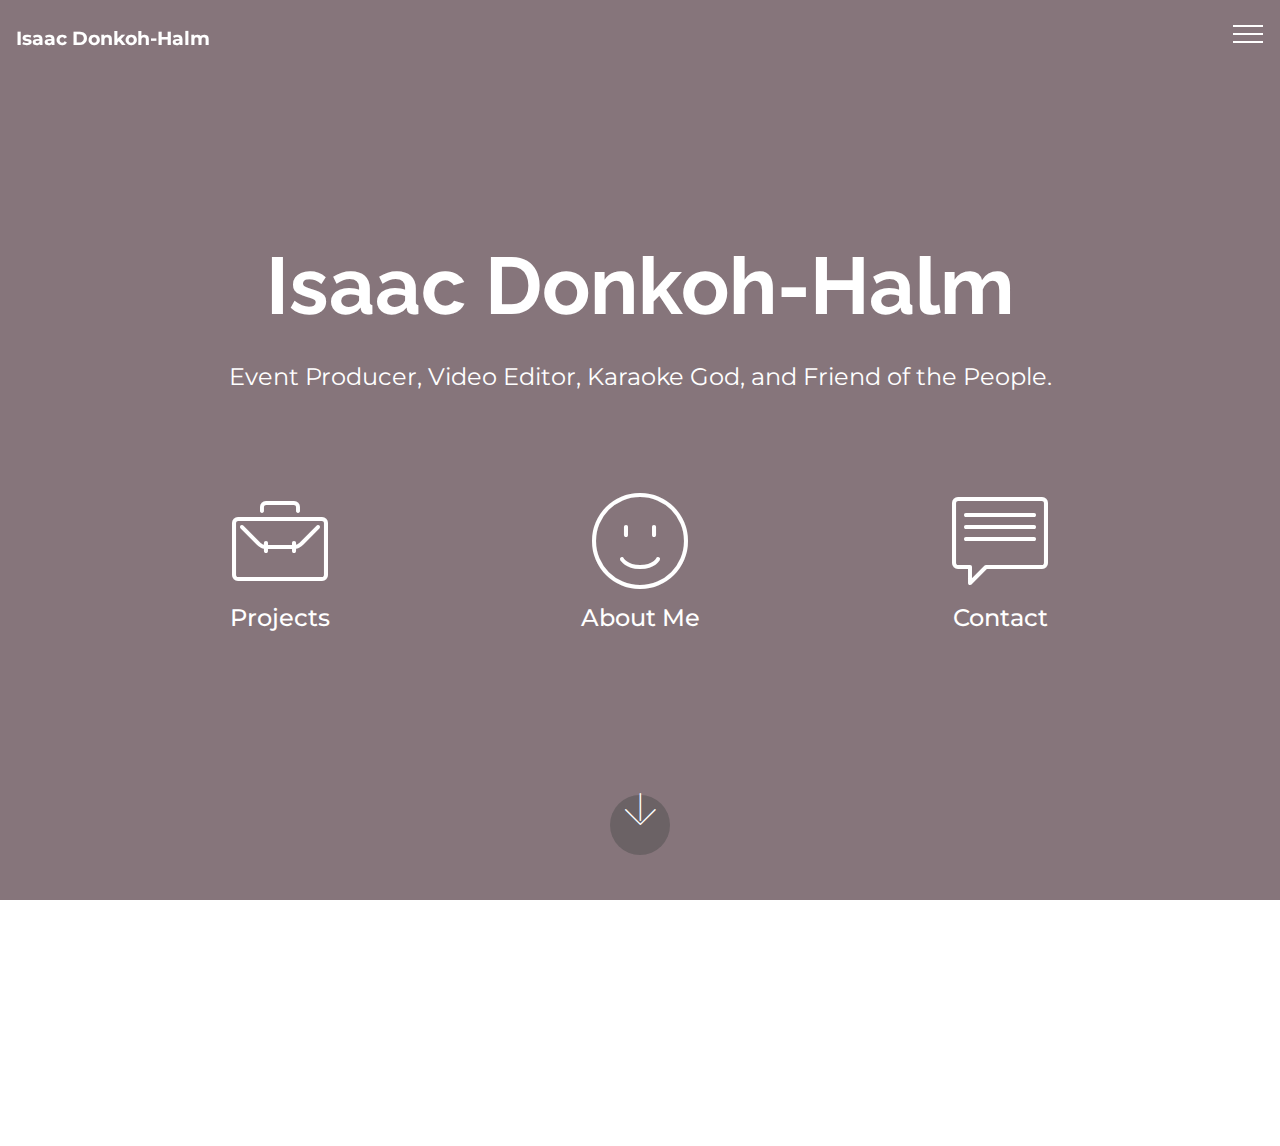
<file: index.html>
<!DOCTYPE html>
<html  >
<head>
  <!-- Site made with Mobirise Website Builder v4.9.7, https://mobirise.com -->
  <meta charset="UTF-8">
  <meta http-equiv="X-UA-Compatible" content="IE=edge">
  <meta name="generator" content="Mobirise v4.9.7, mobirise.com">
  <meta name="viewport" content="width=device-width, initial-scale=1, minimum-scale=1">
  <link rel="shortcut icon" href="assets/images/isaac-donkoh-halm-icon-hex-design-like-192x192-128x128-1.png" type="image/x-icon">
  <meta name="description" content="Landing page of all things Isaac Donkoh-Halm">
  
  <title>Home</title>
  <link rel="stylesheet" href="assets/web/assets/mobirise-icons/mobirise-icons.css">
  <link rel="stylesheet" href="assets/tether/tether.min.css">
  <link rel="stylesheet" href="assets/bootstrap/css/bootstrap.min.css">
  <link rel="stylesheet" href="assets/bootstrap/css/bootstrap-grid.min.css">
  <link rel="stylesheet" href="assets/bootstrap/css/bootstrap-reboot.min.css">
  <link rel="stylesheet" href="assets/animatecss/animate.min.css">
  <link rel="stylesheet" href="assets/dropdown/css/style.css">
  <link rel="stylesheet" href="assets/socicon/css/styles.css">
  <link rel="stylesheet" href="assets/theme/css/style.css">
  <link rel="stylesheet" href="assets/mobirise/css/mbr-additional.css" type="text/css">
  
  
  
</head>
<body>
  <section class="menu cid-rCDRGm7PJ2" once="menu" id="menu1-3">

    

    <nav class="navbar navbar-expand beta-menu navbar-dropdown align-items-center navbar-fixed-top collapsed bg-color transparent">
        <button class="navbar-toggler navbar-toggler-right" type="button" data-toggle="collapse" data-target="#navbarSupportedContent" aria-controls="navbarSupportedContent" aria-expanded="false" aria-label="Toggle navigation">
            <div class="hamburger">
                <span></span>
                <span></span>
                <span></span>
                <span></span>
            </div>
        </button>
        <div class="menu-logo">
            <div class="navbar-brand">
                
                <span class="navbar-caption-wrap"><a class="navbar-caption text-white display-7" href="index.html">
                        Isaac Donkoh-Halm</a></span>
            </div>
        </div>
        <div class="collapse navbar-collapse" id="navbarSupportedContent">
            <ul class="navbar-nav nav-dropdown" data-app-modern-menu="true"><li class="nav-item dropdown">
                    <a class="nav-link link text-white display-4" href="index.html" aria-expanded="false">
                        <span class="mbri-home mbr-iconfont mbr-iconfont-btn"></span>
                        Home<br>
                    </a>
                </li><li class="nav-item"><a class="nav-link link text-white display-4" href="projects.html" aria-expanded="false"><span class="mbri-briefcase mbr-iconfont mbr-iconfont-btn"></span>
                        
                        Projects<br>
                    </a></li><li class="nav-item"><a class="nav-link link text-white display-4" href="bio.html" aria-expanded="false"><span class="mbri-smile-face mbr-iconfont mbr-iconfont-btn"></span>
                        About Me<br>
                    </a></li><li class="nav-item"><a class="nav-link link text-white display-4" href="holla.html" aria-expanded="false"><span class="mbri-chat mbr-iconfont mbr-iconfont-btn"></span>
                        Contact<br>
                    </a></li></ul>
            <div class="navbar-buttons mbr-section-btn">
                <a class="btn btn-sm btn-primary display-4" href="https://mobirise.co">
                    <span class="mbri-save mbr-iconfont mbr-iconfont-btn "></span>
                    Try It Now!
                </a>
            </div>
        </div>
    </nav>
</section>

<section class="engine"><a href="https://mobirise.info/y">free html web templates</a></section><section class="header12 cid-rCEV1Pzf1l mbr-fullscreen" data-bg-video="https://www.youtube.com/watch?v=wjg6Rr-6sXg&amp;feature=youtu.be" id="header12-l">

    

    <div class="mbr-overlay" style="opacity: 0.6; background-color: rgb(65, 37, 47);">
    </div>

    <div class="container  ">
            <div class="media-container">
                <div class="col-md-12 align-center">
                    <h1 class="mbr-section-title pb-3 mbr-white mbr-bold mbr-fonts-style display-1">
                        Isaac Donkoh-Halm</h1>
                    <p class="mbr-text pb-3 mbr-white mbr-fonts-style display-5">
                        Event Producer, Video Editor, Karaoke God, and Friend of the People.</p>
                    

                    <div class="icons-media-container mbr-white">
                        <div class="card col-12 col-md-6 col-lg-4">
                            <div class="icon-block">
                            <a href="projects.html">
                                <span class="mbr-iconfont mbri-briefcase"></span>
                            </a>
                            </div>
                            <h5 class="mbr-fonts-style display-5">
                                Projects</h5>
                        </div>

                        <div class="card col-12 col-md-6 col-lg-4">
                            <div class="icon-block">
                                <a href="bio.html">
                                    <span class="mbr-iconfont mbri-smile-face"></span>
                                </a>
                            </div>
                            <h5 class="mbr-fonts-style display-5">
                                About Me</h5>
                        </div>

                        <div class="card col-12 col-md-6 col-lg-4">
                            <div class="icon-block">
                                <a href="holla.html">
                                    <span class="mbr-iconfont mbri-chat"></span>
                                </a>
                            </div>
                            <h5 class="mbr-fonts-style display-5">
                                Contact</h5>
                        </div>

                        
                    </div>
                </div>
            </div>
    </div>

    <div class="mbr-arrow hidden-sm-down" aria-hidden="true">
        <a href="#next">
            <i class="mbri-down mbr-iconfont"></i>
        </a>
    </div>
</section>

<section class="cid-rCFoMThqKP mbr-reveal" id="footer1-l">

    

    

    <div class="container">
        <div class="media-container-row content text-white">
            <div class="col-12 col-md-3">
                <div class="media-wrap">
                    <a href="index.html">
                        <img src="assets/images/isaac-donkoh-halm-icon-hex-design-like-1-192x192.png" alt="Mobirise" title="">
                    </a>
                </div>
            </div>
            <div class="col-12 col-md-3 mbr-fonts-style display-7">
                <h5 class="pb-3">
                    Links and Social</h5>
                <p class="mbr-text">Twitter: <a href="http://twitter.com/kobithequick">@kobithequick</a></p>
            </div>
            <div class="col-12 col-md-3 mbr-fonts-style display-7">
                <h5 class="pb-3">
                    Contact</h5>
                <p class="mbr-text"><a href="holla.html">
                    Email: get@kobid.me</a><br><a href="holla.html">
Contact Form</a></p>
            </div>
            <div class="col-12 col-md-3 mbr-fonts-style display-7">
                <h5 class="pb-3"></h5>
                <p class="mbr-text"></p>
            </div>
        </div>
        <div class="footer-lower">
            <div class="media-container-row">
                <div class="col-sm-12">
                    <hr>
                </div>
            </div>
            <div class="media-container-row mbr-white">
                <div class="col-sm-6 copyright">
                    <p class="mbr-text mbr-fonts-style display-7">
                        Website created with Mobirise.</p>
                </div>
                <div class="col-md-6">
                    
                </div>
            </div>
        </div>
    </div>
</section>


  <script src="assets/web/assets/jquery/jquery.min.js"></script>
  <script src="assets/popper/popper.min.js"></script>
  <script src="assets/tether/tether.min.js"></script>
  <script src="assets/bootstrap/js/bootstrap.min.js"></script>
  <script src="assets/smoothscroll/smooth-scroll.js"></script>
  <script src="assets/vimeoplayer/jquery.mb.vimeo_player.js"></script>
  <script src="assets/ytplayer/jquery.mb.ytplayer.min.js"></script>
  <script src="assets/viewportchecker/jquery.viewportchecker.js"></script>
  <script src="assets/dropdown/js/script.min.js"></script>
  <script src="assets/touchswipe/jquery.touch-swipe.min.js"></script>
  <script src="assets/theme/js/script.js"></script>
  <script src="assets/formoid/formoid.min.js"></script>
  
  
  <input name="animation" type="hidden">
  </body>
</html>
</file>
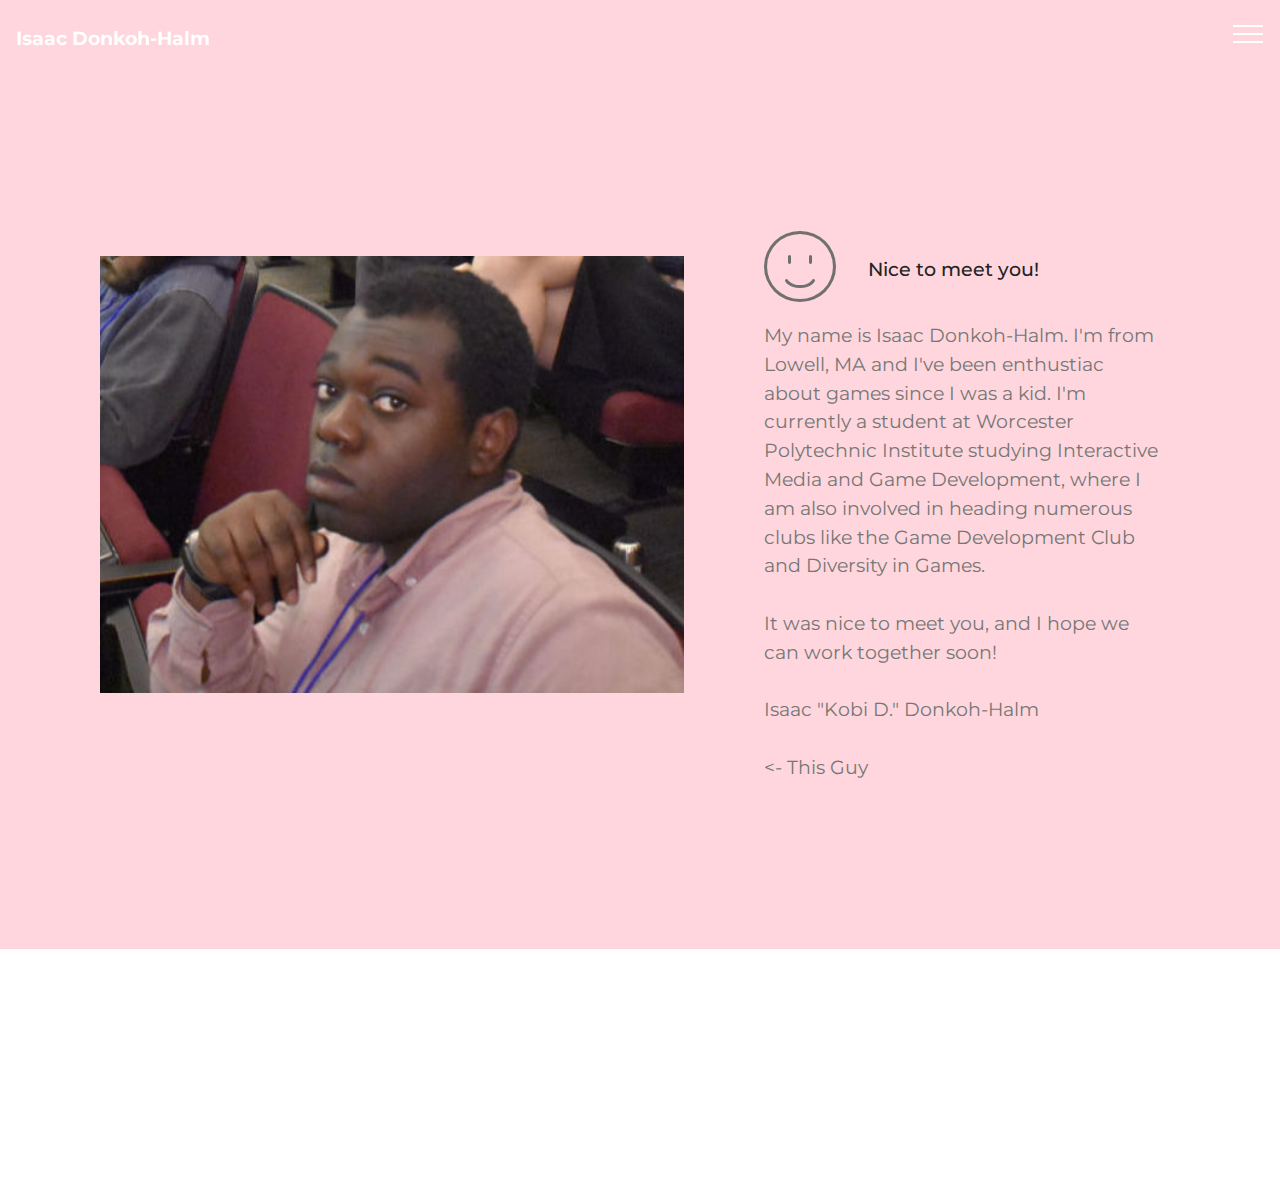
<file: bio.html>
<!DOCTYPE html>
<html  >
<head>
  <!-- Site made with Mobirise Website Builder v4.9.7, https://mobirise.com -->
  <meta charset="UTF-8">
  <meta http-equiv="X-UA-Compatible" content="IE=edge">
  <meta name="generator" content="Mobirise v4.9.7, mobirise.com">
  <meta name="viewport" content="width=device-width, initial-scale=1, minimum-scale=1">
  <link rel="shortcut icon" href="assets/images/isaac-donkoh-halm-icon-hex-design-like-192x192-128x128-1.png" type="image/x-icon">
  <meta name="description" content="A short biography of Isaac Donkoh-Halm">
  
  <title>About Me</title>
  <link rel="stylesheet" href="assets/web/assets/mobirise-icons/mobirise-icons.css">
  <link rel="stylesheet" href="assets/tether/tether.min.css">
  <link rel="stylesheet" href="assets/bootstrap/css/bootstrap.min.css">
  <link rel="stylesheet" href="assets/bootstrap/css/bootstrap-grid.min.css">
  <link rel="stylesheet" href="assets/bootstrap/css/bootstrap-reboot.min.css">
  <link rel="stylesheet" href="assets/socicon/css/styles.css">
  <link rel="stylesheet" href="assets/animatecss/animate.min.css">
  <link rel="stylesheet" href="assets/dropdown/css/style.css">
  <link rel="stylesheet" href="assets/theme/css/style.css">
  <link rel="stylesheet" href="assets/mobirise/css/mbr-additional.css" type="text/css">
  
  
  
</head>
<body>
  <section class="menu cid-rCDRGm7PJ2" once="menu" id="menu1-3">

    

    <nav class="navbar navbar-expand beta-menu navbar-dropdown align-items-center navbar-fixed-top collapsed bg-color transparent">
        <button class="navbar-toggler navbar-toggler-right" type="button" data-toggle="collapse" data-target="#navbarSupportedContent" aria-controls="navbarSupportedContent" aria-expanded="false" aria-label="Toggle navigation">
            <div class="hamburger">
                <span></span>
                <span></span>
                <span></span>
                <span></span>
            </div>
        </button>
        <div class="menu-logo">
            <div class="navbar-brand">
                
                <span class="navbar-caption-wrap"><a class="navbar-caption text-white display-7" href="index.html">
                        Isaac Donkoh-Halm</a></span>
            </div>
        </div>
        <div class="collapse navbar-collapse" id="navbarSupportedContent">
            <ul class="navbar-nav nav-dropdown" data-app-modern-menu="true"><li class="nav-item dropdown">
                    <a class="nav-link link text-white display-4" href="index.html" aria-expanded="false">
                        <span class="mbri-home mbr-iconfont mbr-iconfont-btn"></span>
                        Home<br>
                    </a>
                </li><li class="nav-item"><a class="nav-link link text-white display-4" href="projects.html" aria-expanded="false"><span class="mbri-briefcase mbr-iconfont mbr-iconfont-btn"></span>
                        
                        Projects<br>
                    </a></li><li class="nav-item"><a class="nav-link link text-white display-4" href="bio.html" aria-expanded="false"><span class="mbri-smile-face mbr-iconfont mbr-iconfont-btn"></span>
                        About Me<br>
                    </a></li><li class="nav-item"><a class="nav-link link text-white display-4" href="holla.html" aria-expanded="false"><span class="mbri-chat mbr-iconfont mbr-iconfont-btn"></span>
                        Contact<br>
                    </a></li></ul>
            <div class="navbar-buttons mbr-section-btn">
                <a class="btn btn-sm btn-primary display-4" href="https://mobirise.co">
                    <span class="mbri-save mbr-iconfont mbr-iconfont-btn "></span>
                    Try It Now!
                </a>
            </div>
        </div>
    </nav>
</section>

<section class="engine"><a href="https://mobirise.info/y">free html web templates</a></section><section class="features11 cid-rCF4oC0VBc" id="features11-o">

    

    

    <div class="container">   
        <div class="col-md-12">
            <div class="media-container-row">
                <div class="mbr-figure m-auto" style="width: 60%;">
                    <img src="assets/images/dsc0591-483x362.jpg" alt="Mobirise" title="">
                </div>
                <div class=" align-left aside-content">
                    <h2 class="mbr-title pt-2 mbr-fonts-style display-2"></h2>
                    <div class="mbr-section-text">
                        <p class="mbr-text mb-5 pt-3 mbr-light mbr-fonts-style display-5"></p>
                    </div>

                    <div class="block-content">
                        <div class="card p-3 pr-3">
                            <div class="media">
                                <div class=" align-self-center card-img pb-3">
                                    <span class="mbr-iconfont mbri-smile-face"></span>
                                </div>     
                                <div class="media-body">
                                    <h4 class="card-title mbr-fonts-style display-7">
                                        Nice to meet you!</h4>
                                </div>
                            </div>                

                            <div class="card-box">
                                <p class="block-text mbr-fonts-style display-7">My name is Isaac Donkoh-Halm. I'm from Lowell, MA and I've been enthustiac about games since I was a kid. I'm currently a student at Worcester Polytechnic Institute studying Interactive Media and Game Development, where I am also involved in heading numerous clubs like the Game Development Club and Diversity in Games.
<br><br>It was nice to meet you, and I hope we can work together soon!
<br>
<br>Isaac "Kobi D." Donkoh-Halm
<br>
<br>&lt;- This Guy</p>
                            </div>
                        </div>

                        
                    </div>
                </div>
            </div>
        </div> 
    </div>          
</section>

<section class="cid-rCFkzWTYQ2 mbr-reveal" id="footer1-a">

    

    

    <div class="container">
        <div class="media-container-row content text-white">
            <div class="col-12 col-md-3">
                <div class="media-wrap">
                    <a href="index.html">
                        <img src="assets/images/isaac-donkoh-halm-icon-hex-design-like-1-192x192.png" alt="Mobirise" title="">
                    </a>
                </div>
            </div>
            <div class="col-12 col-md-3 mbr-fonts-style display-7">
                <h5 class="pb-3">
                    Links and Social</h5>
                <p class="mbr-text">Twitter: <a href="http://twitter.com/kobithequick">@kobithequick</a></p>
            </div>
            <div class="col-12 col-md-3 mbr-fonts-style display-7">
                <h5 class="pb-3">
                    Contact</h5>
                <p class="mbr-text"><a href="holla.html">
                    Email: get@kobid.me</a><br><a href="holla.html">
Contact Form</a></p>
            </div>
            <div class="col-12 col-md-3 mbr-fonts-style display-7">
                <h5 class="pb-3"></h5>
                <p class="mbr-text"></p>
            </div>
        </div>
        <div class="footer-lower">
            <div class="media-container-row">
                <div class="col-sm-12">
                    <hr>
                </div>
            </div>
            <div class="media-container-row mbr-white">
                <div class="col-sm-6 copyright">
                    <p class="mbr-text mbr-fonts-style display-7">
                        Website created with Mobirise.</p>
                </div>
                <div class="col-md-6">
                    
                </div>
            </div>
        </div>
    </div>
</section>


  <script src="assets/web/assets/jquery/jquery.min.js"></script>
  <script src="assets/popper/popper.min.js"></script>
  <script src="assets/tether/tether.min.js"></script>
  <script src="assets/bootstrap/js/bootstrap.min.js"></script>
  <script src="assets/smoothscroll/smooth-scroll.js"></script>
  <script src="assets/touchswipe/jquery.touch-swipe.min.js"></script>
  <script src="assets/viewportchecker/jquery.viewportchecker.js"></script>
  <script src="assets/dropdown/js/script.min.js"></script>
  <script src="assets/theme/js/script.js"></script>
  
  
  <input name="animation" type="hidden">
  </body>
</html>
</file>
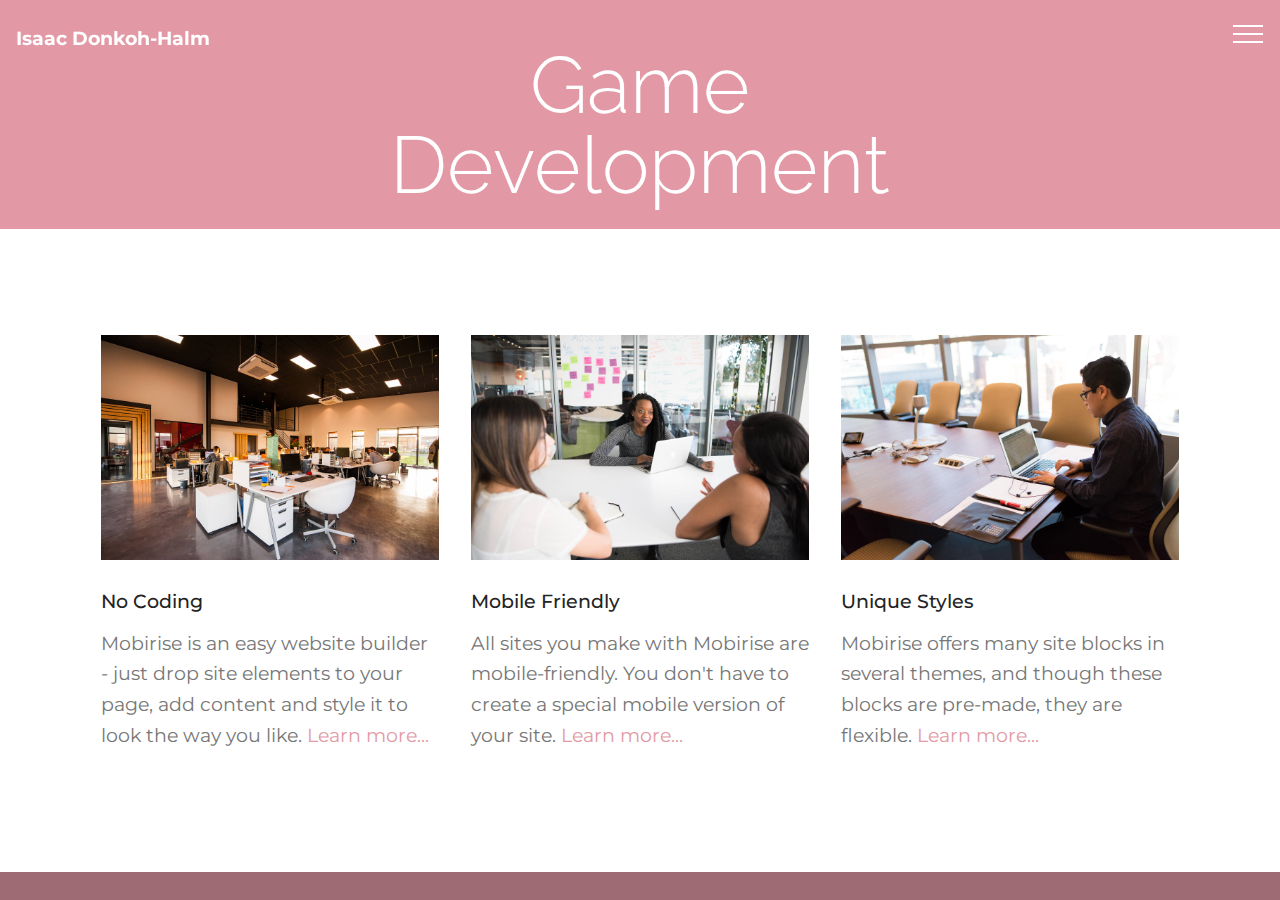
<file: dev.html>
<!DOCTYPE html>
<html  >
<head>
  <!-- Site made with Mobirise Website Builder v4.9.7, https://mobirise.com -->
  <meta charset="UTF-8">
  <meta http-equiv="X-UA-Compatible" content="IE=edge">
  <meta name="generator" content="Mobirise v4.9.7, mobirise.com">
  <meta name="viewport" content="width=device-width, initial-scale=1, minimum-scale=1">
  <link rel="shortcut icon" href="assets/images/isaac-donkoh-halm-icon-hex-design-like-192x192-128x128-1.png" type="image/x-icon">
  <meta name="description" content="Video games developed by Isaac Donkoh-Halm">
  
  <title>Game Development</title>
  <link rel="stylesheet" href="assets/web/assets/mobirise-icons/mobirise-icons.css">
  <link rel="stylesheet" href="assets/tether/tether.min.css">
  <link rel="stylesheet" href="assets/bootstrap/css/bootstrap.min.css">
  <link rel="stylesheet" href="assets/bootstrap/css/bootstrap-grid.min.css">
  <link rel="stylesheet" href="assets/bootstrap/css/bootstrap-reboot.min.css">
  <link rel="stylesheet" href="assets/socicon/css/styles.css">
  <link rel="stylesheet" href="assets/animatecss/animate.min.css">
  <link rel="stylesheet" href="assets/dropdown/css/style.css">
  <link rel="stylesheet" href="assets/theme/css/style.css">
  <link rel="stylesheet" href="assets/mobirise/css/mbr-additional.css" type="text/css">
  
  
  
</head>
<body>
  <section class="menu cid-rCFooNyzUV" once="menu" id="menu1-j">

    

    <nav class="navbar navbar-expand beta-menu navbar-dropdown align-items-center navbar-fixed-top collapsed bg-color transparent">
        <button class="navbar-toggler navbar-toggler-right" type="button" data-toggle="collapse" data-target="#navbarSupportedContent" aria-controls="navbarSupportedContent" aria-expanded="false" aria-label="Toggle navigation">
            <div class="hamburger">
                <span></span>
                <span></span>
                <span></span>
                <span></span>
            </div>
        </button>
        <div class="menu-logo">
            <div class="navbar-brand">
                
                <span class="navbar-caption-wrap"><a class="navbar-caption text-white display-7" href="index.html">
                        Isaac Donkoh-Halm</a></span>
            </div>
        </div>
        <div class="collapse navbar-collapse" id="navbarSupportedContent">
            <ul class="navbar-nav nav-dropdown" data-app-modern-menu="true"><li class="nav-item dropdown">
                    <a class="nav-link link text-white display-4" href="index.html" aria-expanded="false">
                        <span class="mbri-home mbr-iconfont mbr-iconfont-btn"></span>
                        Home<br>
                    </a>
                </li><li class="nav-item"><a class="nav-link link text-white display-4" href="projects.html" aria-expanded="false"><span class="mbri-briefcase mbr-iconfont mbr-iconfont-btn"></span>
                        
                        Projects<br>
                    </a></li><li class="nav-item"><a class="nav-link link text-white display-4" href="bio.html" aria-expanded="false"><span class="mbri-smile-face mbr-iconfont mbr-iconfont-btn"></span>
                        About Me<br>
                    </a></li><li class="nav-item"><a class="nav-link link text-white display-4" href="holla.html" aria-expanded="false"><span class="mbri-chat mbr-iconfont mbr-iconfont-btn"></span>
                        Contact<br>
                    </a></li></ul>
            <div class="navbar-buttons mbr-section-btn">
                <a class="btn btn-sm btn-primary display-4" href="https://mobirise.co">
                    <span class="mbri-save mbr-iconfont mbr-iconfont-btn "></span>
                    Try It Now!
                </a>
            </div>
        </div>
    </nav>
</section>

<section class="engine"><a href="https://mobirise.info/s">free bootstrap theme</a></section><section class="mbr-section content4 cid-rCFnFBLEZY" id="content4-f">

    

    <div class="container">
        <div class="media-container-row">
            <div class="title col-12 col-md-8">
                <h2 class="align-center pb-3 mbr-fonts-style display-1">
                    Game Development</h2>
                <h3 class="mbr-section-subtitle align-center mbr-light mbr-fonts-style display-5"></h3>
                
            </div>
        </div>
    </div>
</section>

<section class="features2 cid-rCFq9G3ywm" id="features2-n">

    

    
    
    <div class="container">
        <div class="media-container-row">
            <div class="card p-3 col-12 col-md-6 col-lg-4">
                <div class="card-wrapper">
                    <div class="card-img">
                        <img src="assets/images/background1.jpg" alt="Mobirise">
                    </div>
                    <div class="card-box">
                        <h4 class="card-title pb-3 mbr-fonts-style display-7">
                            No Coding
                        </h4>
                        <p class="mbr-text mbr-fonts-style display-7">
                            Mobirise is an easy website builder - just drop site elements to your page, add content and style it to look the way you like. <a href="https://mobirise.co">Learn more...</a>
                        </p>
                    </div>
                </div>
            </div>

            <div class="card p-3 col-12 col-md-6 col-lg-4">
                <div class="card-wrapper">
                    <div class="card-img">
                        <img src="assets/images/background2.jpg" alt="Mobirise">
                    </div>
                    <div class="card-box ">
                        <h4 class="card-title pb-3 mbr-fonts-style display-7">
                            Mobile Friendly
                        </h4>
                        <p class="mbr-text mbr-fonts-style display-7">
                            All sites you make with Mobirise are mobile-friendly. You don't have to create a special mobile version of your site. <a href="https://mobirise.co">Learn more...</a><br>
                        </p>
                    </div>
                </div>
            </div>

            <div class="card p-3 col-12 col-md-6 col-lg-4">
                <div class="card-wrapper">
                    <div class="card-img">
                        <img src="assets/images/background3.jpg" alt="Mobirise">
                    </div>
                    <div class="card-box">
                        <h4 class="card-title pb-3 mbr-fonts-style display-7">
                            Unique Styles
                        </h4>
                        <p class="mbr-text mbr-fonts-style display-7">
                            Mobirise offers many site blocks in several themes, and though these blocks are pre-made, they are flexible. <a href="https://mobirise.co">Learn more...</a>
                        </p>
                    </div>
                </div>
            </div>

            
        </div>
    </div>
</section>

<section class="cid-rCFkxf6dsw mbr-reveal" id="footer1-8">

    

    

    <div class="container">
        <div class="media-container-row content text-white">
            <div class="col-12 col-md-3">
                <div class="media-wrap">
                    <a href="index.html">
                        <img src="assets/images/isaac-donkoh-halm-icon-hex-design-like-1-192x192.png" alt="Mobirise" title="">
                    </a>
                </div>
            </div>
            <div class="col-12 col-md-3 mbr-fonts-style display-7">
                <h5 class="pb-3">
                    Links and Social</h5>
                <p class="mbr-text">Twitter: <a href="http://twitter.com/kobithequick">@kobithequick</a></p>
            </div>
            <div class="col-12 col-md-3 mbr-fonts-style display-7">
                <h5 class="pb-3">
                    Contact</h5>
                <p class="mbr-text"><a href="holla.html">
                    Email: get@kobid.me</a><br><a href="holla.html">
Contact Form</a></p>
            </div>
            <div class="col-12 col-md-3 mbr-fonts-style display-7">
                <h5 class="pb-3"></h5>
                <p class="mbr-text"></p>
            </div>
        </div>
        <div class="footer-lower">
            <div class="media-container-row">
                <div class="col-sm-12">
                    <hr>
                </div>
            </div>
            <div class="media-container-row mbr-white">
                <div class="col-sm-6 copyright">
                    <p class="mbr-text mbr-fonts-style display-7">
                        Website created with Mobirise.</p>
                </div>
                <div class="col-md-6">
                    
                </div>
            </div>
        </div>
    </div>
</section>


  <script src="assets/web/assets/jquery/jquery.min.js"></script>
  <script src="assets/popper/popper.min.js"></script>
  <script src="assets/tether/tether.min.js"></script>
  <script src="assets/bootstrap/js/bootstrap.min.js"></script>
  <script src="assets/smoothscroll/smooth-scroll.js"></script>
  <script src="assets/touchswipe/jquery.touch-swipe.min.js"></script>
  <script src="assets/viewportchecker/jquery.viewportchecker.js"></script>
  <script src="assets/dropdown/js/script.min.js"></script>
  <script src="assets/theme/js/script.js"></script>
  
  
  <input name="animation" type="hidden">
  </body>
</html>
</file>
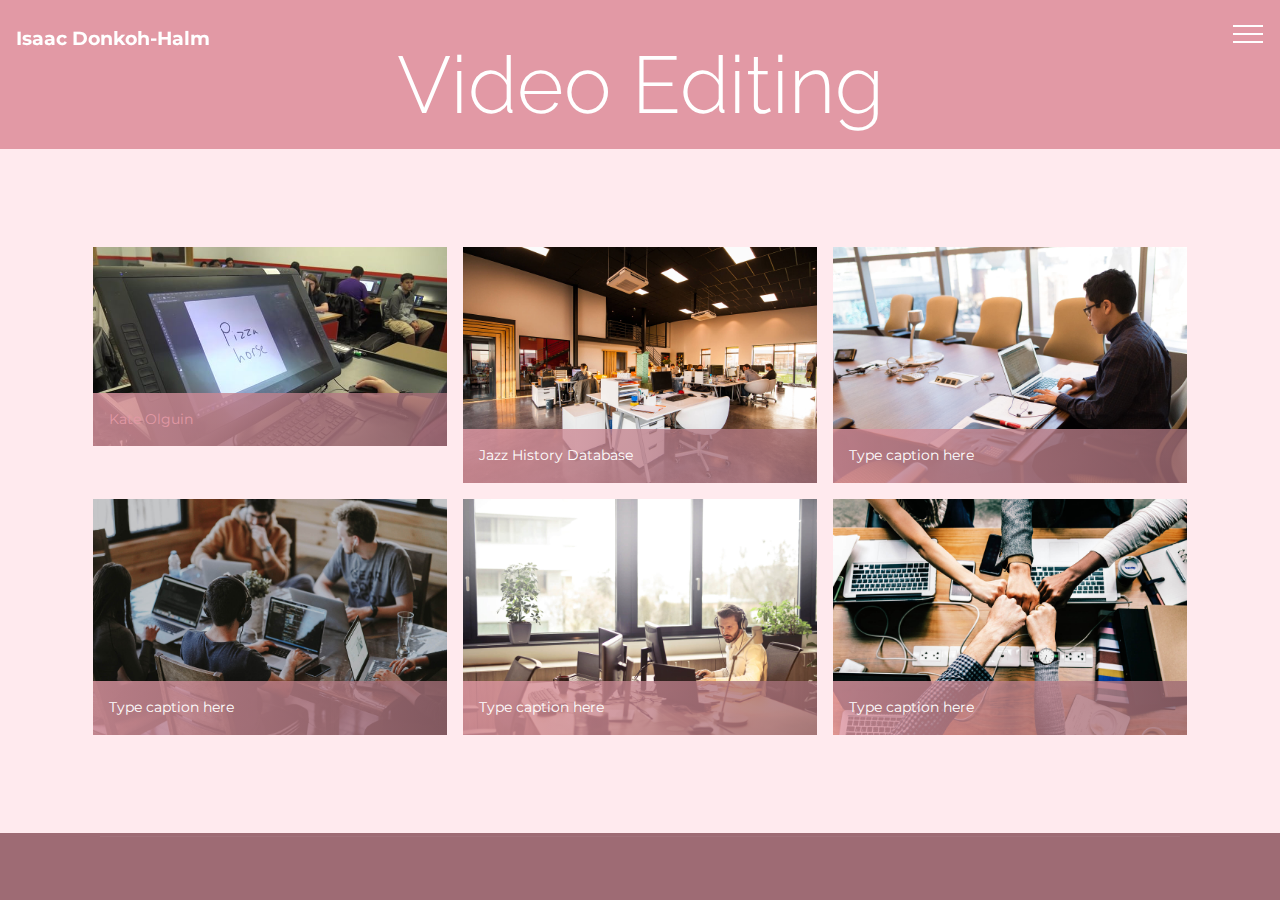
<file: editor.html>
<!DOCTYPE html>
<html  >
<head>
  <!-- Site made with Mobirise Website Builder v4.9.7, https://mobirise.com -->
  <meta charset="UTF-8">
  <meta http-equiv="X-UA-Compatible" content="IE=edge">
  <meta name="generator" content="Mobirise v4.9.7, mobirise.com">
  <meta name="viewport" content="width=device-width, initial-scale=1, minimum-scale=1">
  <link rel="shortcut icon" href="assets/images/isaac-donkoh-halm-icon-hex-design-like-192x192-128x128-1.png" type="image/x-icon">
  <meta name="description" content="Various video editing projects created by Isaac Donkoh-Halm">
  
  <title>Video Editing</title>
  <link rel="stylesheet" href="assets/web/assets/mobirise-icons/mobirise-icons.css">
  <link rel="stylesheet" href="assets/tether/tether.min.css">
  <link rel="stylesheet" href="assets/bootstrap/css/bootstrap.min.css">
  <link rel="stylesheet" href="assets/bootstrap/css/bootstrap-grid.min.css">
  <link rel="stylesheet" href="assets/bootstrap/css/bootstrap-reboot.min.css">
  <link rel="stylesheet" href="assets/dropdown/css/style.css">
  <link rel="stylesheet" href="assets/socicon/css/styles.css">
  <link rel="stylesheet" href="assets/animatecss/animate.min.css">
  <link rel="stylesheet" href="assets/theme/css/style.css">
  <link rel="stylesheet" href="assets/gallery/style.css">
  <link rel="stylesheet" href="assets/mobirise/css/mbr-additional.css" type="text/css">
  
  
  
</head>
<body>
  <section class="menu cid-rCFonpRTVB" once="menu" id="menu1-i">

    

    <nav class="navbar navbar-expand beta-menu navbar-dropdown align-items-center navbar-fixed-top collapsed bg-color transparent">
        <button class="navbar-toggler navbar-toggler-right" type="button" data-toggle="collapse" data-target="#navbarSupportedContent" aria-controls="navbarSupportedContent" aria-expanded="false" aria-label="Toggle navigation">
            <div class="hamburger">
                <span></span>
                <span></span>
                <span></span>
                <span></span>
            </div>
        </button>
        <div class="menu-logo">
            <div class="navbar-brand">
                
                <span class="navbar-caption-wrap"><a class="navbar-caption text-white display-7" href="index.html">
                        Isaac Donkoh-Halm</a></span>
            </div>
        </div>
        <div class="collapse navbar-collapse" id="navbarSupportedContent">
            <ul class="navbar-nav nav-dropdown" data-app-modern-menu="true"><li class="nav-item dropdown">
                    <a class="nav-link link text-white display-4" href="index.html" aria-expanded="false">
                        <span class="mbri-home mbr-iconfont mbr-iconfont-btn"></span>
                        Home<br>
                    </a>
                </li><li class="nav-item"><a class="nav-link link text-white display-4" href="projects.html" aria-expanded="false"><span class="mbri-briefcase mbr-iconfont mbr-iconfont-btn"></span>
                        
                        Projects<br>
                    </a></li><li class="nav-item"><a class="nav-link link text-white display-4" href="bio.html" aria-expanded="false"><span class="mbri-smile-face mbr-iconfont mbr-iconfont-btn"></span>
                        About Me<br>
                    </a></li><li class="nav-item"><a class="nav-link link text-white display-4" href="holla.html" aria-expanded="false"><span class="mbri-chat mbr-iconfont mbr-iconfont-btn"></span>
                        Contact<br>
                    </a></li></ul>
            <div class="navbar-buttons mbr-section-btn">
                <a class="btn btn-sm btn-primary display-4" href="https://mobirise.co">
                    <span class="mbri-save mbr-iconfont mbr-iconfont-btn "></span>
                    Try It Now!
                </a>
            </div>
        </div>
    </nav>
</section>

<section class="engine"><a href="https://mobirise.info">Mobirise</a></section><section class="mbr-section content4 cid-rCFlIDHMLW" id="content4-c">

    

    <div class="container">
        <div class="media-container-row">
            <div class="title col-12 col-md-8">
                <h2 class="align-center pb-3 mbr-fonts-style display-1">
                    Video Editing</h2>
                <h3 class="mbr-section-subtitle align-center mbr-light mbr-fonts-style display-5"></h3>
                
            </div>
        </div>
    </div>
</section>

<section class="mbr-gallery mbr-slider-carousel cid-rCFlT3bKJN" id="gallery4-d">

    

    <div class="container">
        <div><!-- Gallery --><div class="gallery-row"><div class="mbr-gallery-layout-default"><div><div class="row-first row justify-content-center m-0"><div class="mbr-gallery-item col-lg-4 col-md-4 col-sm-12 p-2 video-slide" data-video-url="https://vimeo.com/291024606"><div href="#lb-gallery4-d" data-slide-to="0" data-toggle="modal"><div></div><img alt="" src="assets/images/mobirise2019820-211362019-8-5-22-1-22.jpg"><span class="icon-video"></span><span class="mbr-gallery-title mbr-fonts-style display-7"><a href="#top">Kate Olguin</a></span></div></div><div class="mbr-gallery-item col-lg-4 col-md-4 col-sm-12 p-2" data-video-url="false"><div href="#lb-gallery4-d" data-slide-to="1" data-toggle="modal"><img src="assets/images/background1.jpg" alt="" title=""><span class="icon-focus"></span><span class="mbr-gallery-title mbr-fonts-style display-7">Jazz History Database</span></div></div><div class="mbr-gallery-item col-lg-4 col-md-4 col-sm-12 p-2" data-video-url="false"><div href="#lb-gallery4-d" data-slide-to="2" data-toggle="modal"><img src="assets/images/background3.jpg" alt="" title=""><span class="icon-focus"></span><span class="mbr-gallery-title mbr-fonts-style display-7">Type caption here</span></div></div></div><div class="row-second row justify-content-center m-0"><div class="mbr-gallery-item col-lg-4 col-md-4 col-sm-12 p-2" data-video-url="false"><div href="#lb-gallery4-d" data-slide-to="3" data-toggle="modal"><img src="assets/images/background4.jpg" alt="" title=""><span class="icon-focus"></span><span class="mbr-gallery-title mbr-fonts-style display-7">Type caption here</span></div></div><div class="mbr-gallery-item col-lg-4 col-md-4 col-sm-12 p-2" data-video-url="false"><div href="#lb-gallery4-d" data-slide-to="4" data-toggle="modal"><img src="assets/images/background5.jpg" alt="" title=""><span class="icon-focus"></span><span class="mbr-gallery-title mbr-fonts-style display-7">Type caption here</span></div></div><div class="mbr-gallery-item col-lg-4 col-md-4 col-sm-12 p-2" data-video-url="false"><div href="#lb-gallery4-d" data-slide-to="5" data-toggle="modal"><img src="assets/images/background6.jpg" alt="" title=""><span class="icon-focus"></span><span class="mbr-gallery-title mbr-fonts-style display-7">Type caption here</span></div></div></div></div><div class="clearfix"></div></div></div><!-- Lightbox --><div data-app-prevent-settings="" class="mbr-slider modal fade carousel slide" tabindex="-1" data-keyboard="true" data-interval="false" id="lb-gallery4-d"><div class="modal-dialog"><div class="modal-content"><div class="modal-body"><div class="carousel-inner"><div class="carousel-item active video-container"><img src="assets/images/background2-1.jpg" alt="" title=""></div><div class="carousel-item"><img src="assets/images/background1.jpg" alt="" title=""></div><div class="carousel-item"><img src="assets/images/background3.jpg" alt="" title=""></div><div class="carousel-item"><img src="assets/images/background4.jpg" alt="" title=""></div><div class="carousel-item"><img src="assets/images/background5.jpg" alt="" title=""></div><div class="carousel-item"><img src="assets/images/background6.jpg" alt="" title=""></div><div class="carousel-item"><img src="assets/images/background7.jpg" alt="" title=""></div><div class="carousel-item"><img src="assets/images/background8.jpg" alt="" title=""></div></div><a class="carousel-control carousel-control-prev" role="button" data-slide="prev" href="#lb-gallery4-d"><span class="mbri-left mbr-iconfont" aria-hidden="true"></span><span class="sr-only">Previous</span></a><a class="carousel-control carousel-control-next" role="button" data-slide="next" href="#lb-gallery4-d"><span class="mbri-right mbr-iconfont" aria-hidden="true"></span><span class="sr-only">Next</span></a><a class="close" href="#" role="button" data-dismiss="modal"><span class="sr-only">Close</span></a></div></div></div></div></div>
    </div>

</section>

<section class="cid-rCFlUNIjaF mbr-reveal" id="footer1-e">

    

    

    <div class="container">
        <div class="media-container-row content text-white">
            <div class="col-12 col-md-3">
                <div class="media-wrap">
                    <a href="index.html">
                        <img src="assets/images/isaac-donkoh-halm-icon-hex-design-like-1-192x192.png" alt="Mobirise" title="">
                    </a>
                </div>
            </div>
            <div class="col-12 col-md-3 mbr-fonts-style display-7">
                <h5 class="pb-3">
                    Links and Social</h5>
                <p class="mbr-text">Twitter: <a href="http://twitter.com/kobithequick">@kobithequick</a></p>
            </div>
            <div class="col-12 col-md-3 mbr-fonts-style display-7">
                <h5 class="pb-3">
                    Contact</h5>
                <p class="mbr-text"><a href="holla.html">
                    Email: get@kobid.me</a><br><a href="holla.html">
Contact Form</a></p>
            </div>
            <div class="col-12 col-md-3 mbr-fonts-style display-7">
                <h5 class="pb-3"></h5>
                <p class="mbr-text"></p>
            </div>
        </div>
        <div class="footer-lower">
            <div class="media-container-row">
                <div class="col-sm-12">
                    <hr>
                </div>
            </div>
            <div class="media-container-row mbr-white">
                <div class="col-sm-6 copyright">
                    <p class="mbr-text mbr-fonts-style display-7">
                        Website created with Mobirise.</p>
                </div>
                <div class="col-md-6">
                    
                </div>
            </div>
        </div>
    </div>
</section>


  <script src="assets/web/assets/jquery/jquery.min.js"></script>
  <script src="assets/popper/popper.min.js"></script>
  <script src="assets/tether/tether.min.js"></script>
  <script src="assets/bootstrap/js/bootstrap.min.js"></script>
  <script src="assets/smoothscroll/smooth-scroll.js"></script>
  <script src="assets/dropdown/js/script.min.js"></script>
  <script src="assets/touchswipe/jquery.touch-swipe.min.js"></script>
  <script src="assets/viewportchecker/jquery.viewportchecker.js"></script>
  <script src="assets/masonry/masonry.pkgd.min.js"></script>
  <script src="assets/imagesloaded/imagesloaded.pkgd.min.js"></script>
  <script src="assets/bootstrapcarouselswipe/bootstrap-carousel-swipe.js"></script>
  <script src="assets/vimeoplayer/jquery.mb.vimeo_player.js"></script>
  <script src="assets/theme/js/script.js"></script>
  <script src="assets/gallery/player.min.js"></script>
  <script src="assets/gallery/script.js"></script>
  <script src="assets/slidervideo/script.js"></script>
  
  
  <input name="animation" type="hidden">
  </body>
</html>
</file>
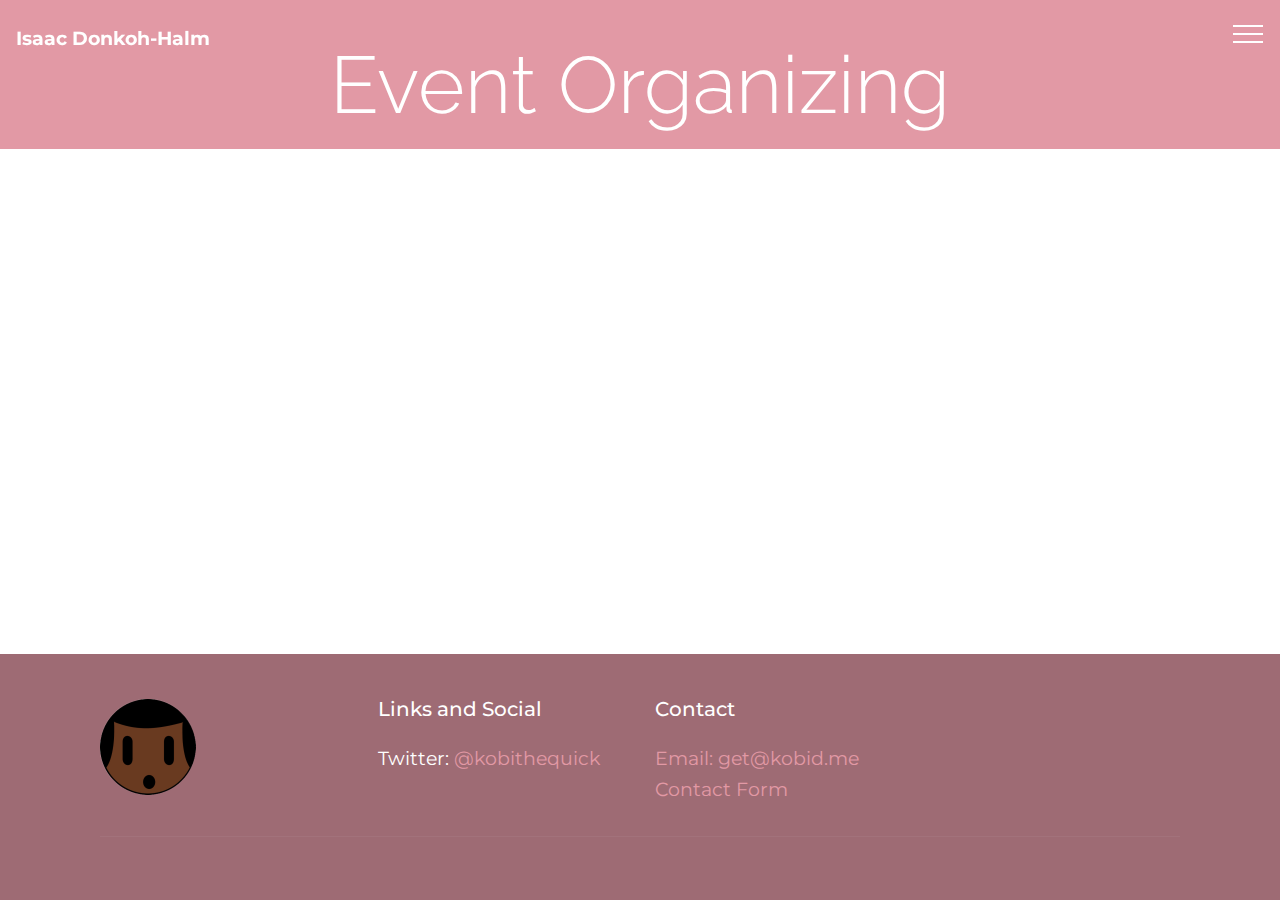
<file: events.html>
<!DOCTYPE html>
<html  >
<head>
  <!-- Site made with Mobirise Website Builder v4.9.7, https://mobirise.com -->
  <meta charset="UTF-8">
  <meta http-equiv="X-UA-Compatible" content="IE=edge">
  <meta name="generator" content="Mobirise v4.9.7, mobirise.com">
  <meta name="viewport" content="width=device-width, initial-scale=1, minimum-scale=1">
  <link rel="shortcut icon" href="assets/images/isaac-donkoh-halm-icon-hex-design-like-192x192-128x128-1.png" type="image/x-icon">
  <meta name="description" content="Events organized by Isaac Donkoh-Halm">
  
  <title>Event Organizing</title>
  <link rel="stylesheet" href="assets/web/assets/mobirise-icons/mobirise-icons.css">
  <link rel="stylesheet" href="assets/tether/tether.min.css">
  <link rel="stylesheet" href="assets/bootstrap/css/bootstrap.min.css">
  <link rel="stylesheet" href="assets/bootstrap/css/bootstrap-grid.min.css">
  <link rel="stylesheet" href="assets/bootstrap/css/bootstrap-reboot.min.css">
  <link rel="stylesheet" href="assets/socicon/css/styles.css">
  <link rel="stylesheet" href="assets/animatecss/animate.min.css">
  <link rel="stylesheet" href="assets/dropdown/css/style.css">
  <link rel="stylesheet" href="assets/theme/css/style.css">
  <link rel="stylesheet" href="assets/mobirise/css/mbr-additional.css" type="text/css">
  
  
  
</head>
<body>
  <section class="menu cid-rCFoqLsAa2" once="menu" id="menu1-k">

    

    <nav class="navbar navbar-expand beta-menu navbar-dropdown align-items-center navbar-fixed-top collapsed bg-color transparent">
        <button class="navbar-toggler navbar-toggler-right" type="button" data-toggle="collapse" data-target="#navbarSupportedContent" aria-controls="navbarSupportedContent" aria-expanded="false" aria-label="Toggle navigation">
            <div class="hamburger">
                <span></span>
                <span></span>
                <span></span>
                <span></span>
            </div>
        </button>
        <div class="menu-logo">
            <div class="navbar-brand">
                
                <span class="navbar-caption-wrap"><a class="navbar-caption text-white display-7" href="index.html">
                        Isaac Donkoh-Halm</a></span>
            </div>
        </div>
        <div class="collapse navbar-collapse" id="navbarSupportedContent">
            <ul class="navbar-nav nav-dropdown" data-app-modern-menu="true"><li class="nav-item dropdown">
                    <a class="nav-link link text-white display-4" href="index.html" aria-expanded="false">
                        <span class="mbri-home mbr-iconfont mbr-iconfont-btn"></span>
                        Home<br>
                    </a>
                </li><li class="nav-item"><a class="nav-link link text-white display-4" href="projects.html" aria-expanded="false"><span class="mbri-briefcase mbr-iconfont mbr-iconfont-btn"></span>
                        
                        Projects<br>
                    </a></li><li class="nav-item"><a class="nav-link link text-white display-4" href="bio.html" aria-expanded="false"><span class="mbri-smile-face mbr-iconfont mbr-iconfont-btn"></span>
                        About Me<br>
                    </a></li><li class="nav-item"><a class="nav-link link text-white display-4" href="holla.html" aria-expanded="false"><span class="mbri-chat mbr-iconfont mbr-iconfont-btn"></span>
                        Contact<br>
                    </a></li></ul>
            <div class="navbar-buttons mbr-section-btn">
                <a class="btn btn-sm btn-primary display-4" href="https://mobirise.co">
                    <span class="mbri-save mbr-iconfont mbr-iconfont-btn "></span>
                    Try It Now!
                </a>
            </div>
        </div>
    </nav>
</section>

<section class="engine"><a href="https://mobirise.info/w">html5 templates</a></section><section class="mbr-section content4 cid-rCFnJio0Ay" id="content4-g">

    

    <div class="container">
        <div class="media-container-row">
            <div class="title col-12 col-md-8">
                <h2 class="align-center pb-3 mbr-fonts-style display-1">
                    Event Organizing</h2>
                <h3 class="mbr-section-subtitle align-center mbr-light mbr-fonts-style display-5"></h3>
                
            </div>
        </div>
    </div>
</section>

<section class="cid-rCFkypGmXp mbr-reveal" id="footer1-9">

    

    

    <div class="container">
        <div class="media-container-row content text-white">
            <div class="col-12 col-md-3">
                <div class="media-wrap">
                    <a href="index.html">
                        <img src="assets/images/isaac-donkoh-halm-icon-hex-design-like-1-192x192.png" alt="Mobirise" title="">
                    </a>
                </div>
            </div>
            <div class="col-12 col-md-3 mbr-fonts-style display-7">
                <h5 class="pb-3">
                    Links and Social</h5>
                <p class="mbr-text">Twitter: <a href="http://twitter.com/kobithequick">@kobithequick</a></p>
            </div>
            <div class="col-12 col-md-3 mbr-fonts-style display-7">
                <h5 class="pb-3">
                    Contact</h5>
                <p class="mbr-text"><a href="holla.html">
                    Email: get@kobid.me</a><br><a href="holla.html">
Contact Form</a></p>
            </div>
            <div class="col-12 col-md-3 mbr-fonts-style display-7">
                <h5 class="pb-3"></h5>
                <p class="mbr-text"></p>
            </div>
        </div>
        <div class="footer-lower">
            <div class="media-container-row">
                <div class="col-sm-12">
                    <hr>
                </div>
            </div>
            <div class="media-container-row mbr-white">
                <div class="col-sm-6 copyright">
                    <p class="mbr-text mbr-fonts-style display-7">
                        Website created with Mobirise.</p>
                </div>
                <div class="col-md-6">
                    
                </div>
            </div>
        </div>
    </div>
</section>


  <script src="assets/web/assets/jquery/jquery.min.js"></script>
  <script src="assets/popper/popper.min.js"></script>
  <script src="assets/tether/tether.min.js"></script>
  <script src="assets/bootstrap/js/bootstrap.min.js"></script>
  <script src="assets/smoothscroll/smooth-scroll.js"></script>
  <script src="assets/touchswipe/jquery.touch-swipe.min.js"></script>
  <script src="assets/viewportchecker/jquery.viewportchecker.js"></script>
  <script src="assets/dropdown/js/script.min.js"></script>
  <script src="assets/theme/js/script.js"></script>
  
  
  <input name="animation" type="hidden">
  </body>
</html>
</file>
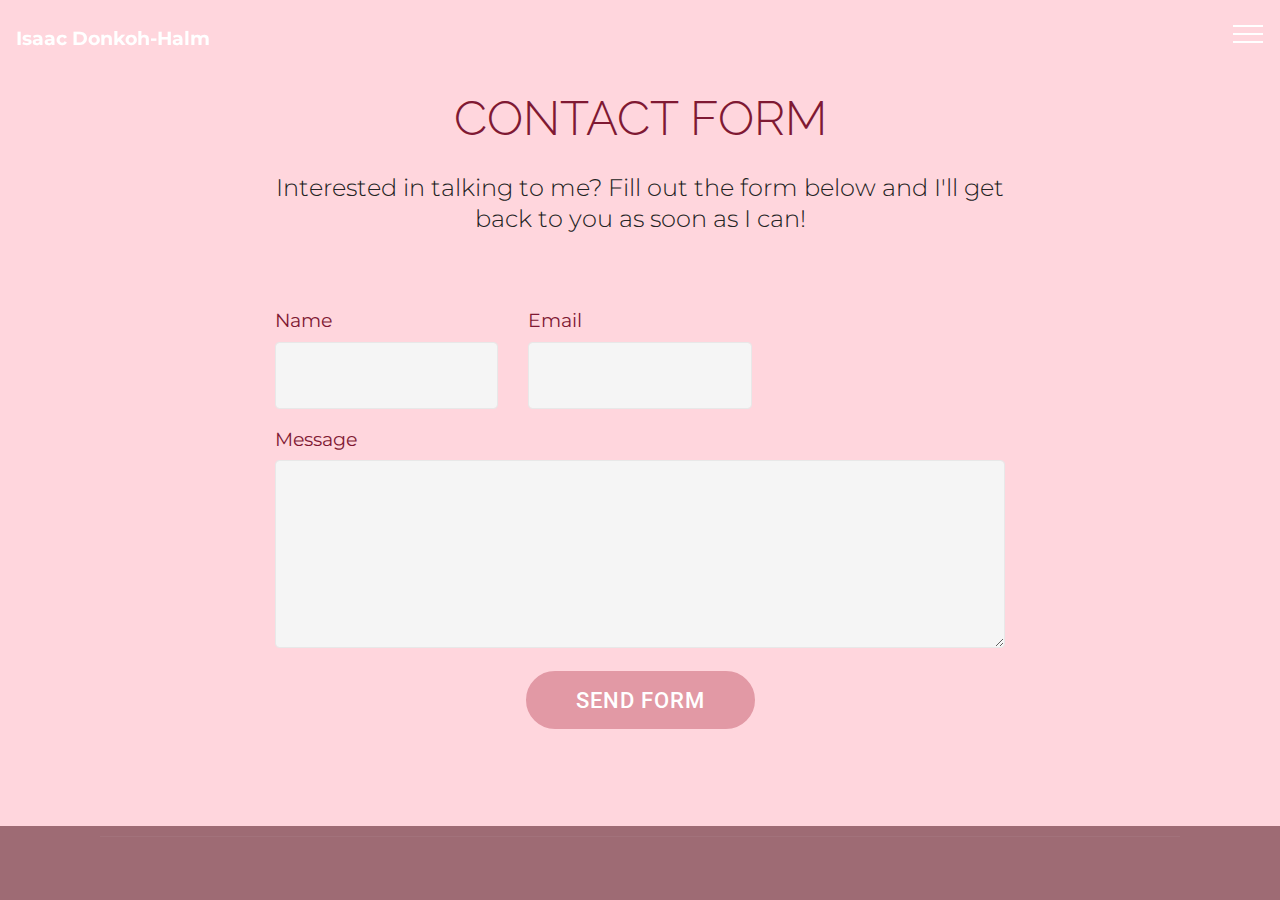
<file: holla.html>
<!DOCTYPE html>
<html  >
<head>
  <!-- Site made with Mobirise Website Builder v4.9.7, https://mobirise.com -->
  <meta charset="UTF-8">
  <meta http-equiv="X-UA-Compatible" content="IE=edge">
  <meta name="generator" content="Mobirise v4.9.7, mobirise.com">
  <meta name="viewport" content="width=device-width, initial-scale=1, minimum-scale=1">
  <link rel="shortcut icon" href="assets/images/isaac-donkoh-halm-icon-hex-design-like-192x192-128x128-1.png" type="image/x-icon">
  <meta name="description" content="Contact form to get in touch with Isaac Donkoh-Halm">
  
  <title>Contact</title>
  <link rel="stylesheet" href="assets/web/assets/mobirise-icons/mobirise-icons.css">
  <link rel="stylesheet" href="assets/tether/tether.min.css">
  <link rel="stylesheet" href="assets/bootstrap/css/bootstrap.min.css">
  <link rel="stylesheet" href="assets/bootstrap/css/bootstrap-grid.min.css">
  <link rel="stylesheet" href="assets/bootstrap/css/bootstrap-reboot.min.css">
  <link rel="stylesheet" href="assets/dropdown/css/style.css">
  <link rel="stylesheet" href="assets/animatecss/animate.min.css">
  <link rel="stylesheet" href="assets/socicon/css/styles.css">
  <link rel="stylesheet" href="assets/theme/css/style.css">
  <link rel="stylesheet" href="assets/mobirise/css/mbr-additional.css" type="text/css">
  
  
  
</head>
<body>
  <section class="menu cid-rCDRGm7PJ2" once="menu" id="menu1-4">

    

    <nav class="navbar navbar-expand beta-menu navbar-dropdown align-items-center navbar-fixed-top collapsed bg-color transparent">
        <button class="navbar-toggler navbar-toggler-right" type="button" data-toggle="collapse" data-target="#navbarSupportedContent" aria-controls="navbarSupportedContent" aria-expanded="false" aria-label="Toggle navigation">
            <div class="hamburger">
                <span></span>
                <span></span>
                <span></span>
                <span></span>
            </div>
        </button>
        <div class="menu-logo">
            <div class="navbar-brand">
                
                <span class="navbar-caption-wrap"><a class="navbar-caption text-white display-7" href="index.html">
                        Isaac Donkoh-Halm</a></span>
            </div>
        </div>
        <div class="collapse navbar-collapse" id="navbarSupportedContent">
            <ul class="navbar-nav nav-dropdown" data-app-modern-menu="true"><li class="nav-item dropdown">
                    <a class="nav-link link text-white display-4" href="index.html" aria-expanded="false">
                        <span class="mbri-home mbr-iconfont mbr-iconfont-btn"></span>
                        Home<br>
                    </a>
                </li><li class="nav-item"><a class="nav-link link text-white display-4" href="projects.html" aria-expanded="false"><span class="mbri-briefcase mbr-iconfont mbr-iconfont-btn"></span>
                        
                        Projects<br>
                    </a></li><li class="nav-item"><a class="nav-link link text-white display-4" href="bio.html" aria-expanded="false"><span class="mbri-smile-face mbr-iconfont mbr-iconfont-btn"></span>
                        About Me<br>
                    </a></li><li class="nav-item"><a class="nav-link link text-white display-4" href="holla.html" aria-expanded="false"><span class="mbri-chat mbr-iconfont mbr-iconfont-btn"></span>
                        Contact<br>
                    </a></li></ul>
            <div class="navbar-buttons mbr-section-btn">
                <a class="btn btn-sm btn-primary display-4" href="https://mobirise.co">
                    <span class="mbri-save mbr-iconfont mbr-iconfont-btn "></span>
                    Try It Now!
                </a>
            </div>
        </div>
    </nav>
</section>

<section class="engine"><a href="https://mobirise.info/a">online web builder</a></section><section class="mbr-section form1 cid-rCELdIbprp" id="form1-7">

    

    
    <div class="container">
        <div class="row justify-content-center">
            <div class="title col-12 col-lg-8">
                <h2 class="mbr-section-title align-center pb-3 mbr-fonts-style display-2">
                    CONTACT FORM
                </h2>
                <h3 class="mbr-section-subtitle align-center mbr-light pb-3 mbr-fonts-style display-5"><p>Interested in talking to me? Fill out the form below and I'll get back to you as soon as I can!</p></h3>
            </div>
        </div>
    </div>
    <div class="container">
        <div class="row justify-content-center">
            <div class="media-container-column col-lg-8" data-form-type="formoid">
                <!---Formbuilder Form--->
                <form action="https://mobirise.com/" method="POST" class="mbr-form form-with-styler" data-form-title="Mobirise Form"><input type="hidden" name="email" data-form-email="true" value="olgY8uvIDGQoWWC4qiCtY8Y1RThwiBhslvxHxECkr0KwsNPJdKRG0jI+iu+3eWeFfbqRAGo66HFMuJ7DTqnUtK15D62Cs1e5EHJ/3nA5ur1F/izU72/90LM1mAzFFe/a">
                    <div class="row row-sm-offset">
                        <div hidden="hidden" data-form-alert="" class="alert alert-success col-12">Thanks for filling out the form!</div>
                        <div hidden="hidden" data-form-alert-danger="" class="alert alert-danger col-12">
                        </div>
                    </div>
                    <div class="dragArea row row-sm-offset">
                        <div class="col-md-4  form-group" data-for="name">
                            <label for="name-form1-7" class="form-control-label mbr-fonts-style display-7">Name</label>
                            <input type="text" name="name" data-form-field="Name" required="required" class="form-control display-7" id="name-form1-7">
                        </div>
                        <div class="col-md-4  form-group" data-for="email">
                            <label for="email-form1-7" class="form-control-label mbr-fonts-style display-7">Email</label>
                            <input type="email" name="email" data-form-field="Email" required="required" class="form-control display-7" id="email-form1-7">
                        </div>
                        
                        <div data-for="message" class="col-md-12 form-group">
                            <label for="message-form1-7" class="form-control-label mbr-fonts-style display-7">Message</label>
                            <textarea name="message" data-form-field="Message" class="form-control display-7" id="message-form1-7"></textarea>
                        </div>
                        <div class="col-md-12 input-group-btn align-center"><button type="submit" class="btn btn-form btn-success display-4">SEND FORM</button></div>
                    </div>
                </form><!---Formbuilder Form--->
            </div>
        </div>
    </div>
</section>

<section class="cid-rCFkBVa0YP mbr-reveal" id="footer1-b">

    

    

    <div class="container">
        <div class="media-container-row content text-white">
            <div class="col-12 col-md-3">
                <div class="media-wrap">
                    <a href="index.html">
                        <img src="assets/images/isaac-donkoh-halm-icon-hex-design-like-1-192x192.png" alt="Mobirise" title="">
                    </a>
                </div>
            </div>
            <div class="col-12 col-md-3 mbr-fonts-style display-7">
                <h5 class="pb-3">
                    Links and Social</h5>
                <p class="mbr-text">Twitter: <a href="http://twitter.com/kobithequick">@kobithequick</a></p>
            </div>
            <div class="col-12 col-md-3 mbr-fonts-style display-7">
                <h5 class="pb-3">
                    Contact</h5>
                <p class="mbr-text"><a href="holla.html">
                    Email: get@kobid.me</a><br><a href="holla.html">
Contact Form</a></p>
            </div>
            <div class="col-12 col-md-3 mbr-fonts-style display-7">
                <h5 class="pb-3"></h5>
                <p class="mbr-text"></p>
            </div>
        </div>
        <div class="footer-lower">
            <div class="media-container-row">
                <div class="col-sm-12">
                    <hr>
                </div>
            </div>
            <div class="media-container-row mbr-white">
                <div class="col-sm-6 copyright">
                    <p class="mbr-text mbr-fonts-style display-7">
                        Website created with Mobirise.</p>
                </div>
                <div class="col-md-6">
                    
                </div>
            </div>
        </div>
    </div>
</section>


  <script src="assets/web/assets/jquery/jquery.min.js"></script>
  <script src="assets/popper/popper.min.js"></script>
  <script src="assets/tether/tether.min.js"></script>
  <script src="assets/bootstrap/js/bootstrap.min.js"></script>
  <script src="assets/smoothscroll/smooth-scroll.js"></script>
  <script src="assets/dropdown/js/script.min.js"></script>
  <script src="assets/touchswipe/jquery.touch-swipe.min.js"></script>
  <script src="assets/viewportchecker/jquery.viewportchecker.js"></script>
  <script src="assets/theme/js/script.js"></script>
  <script src="assets/formoid/formoid.min.js"></script>
  
  
  <input name="animation" type="hidden">
  </body>
</html>
</file>
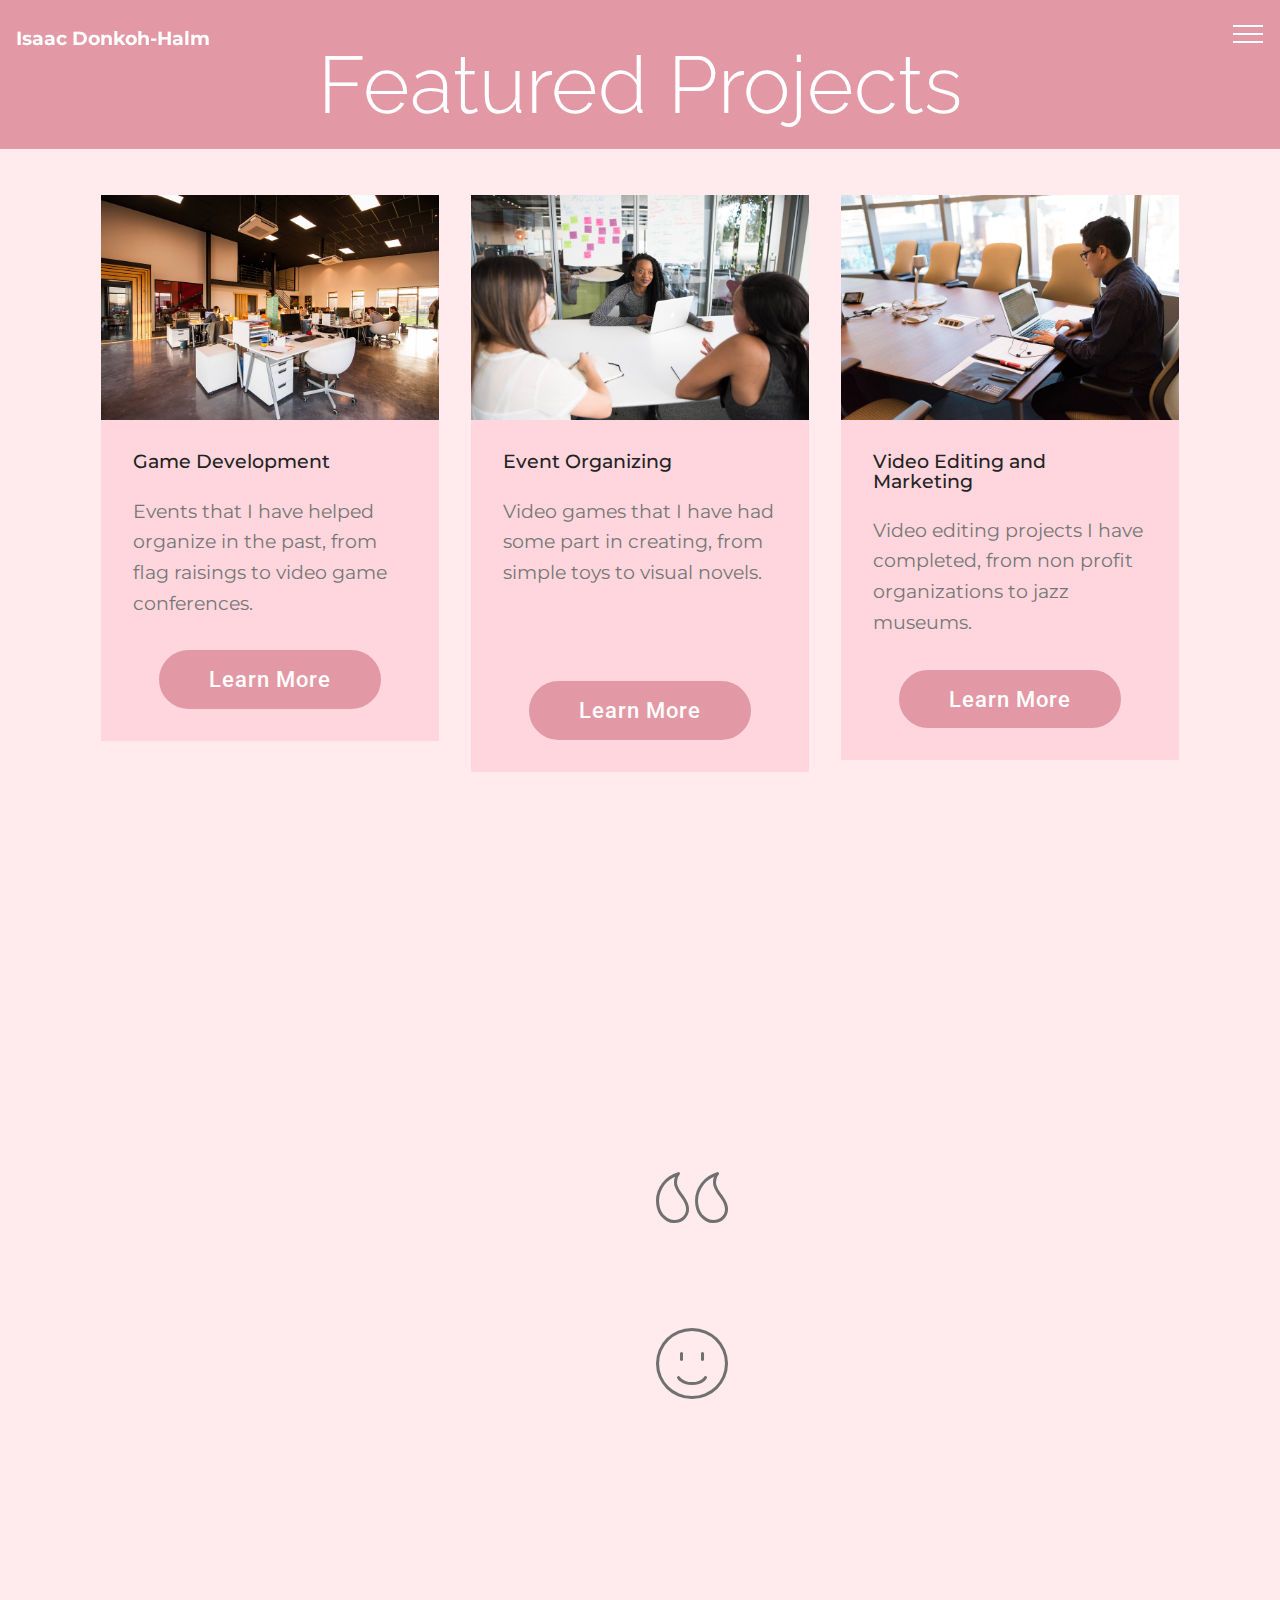
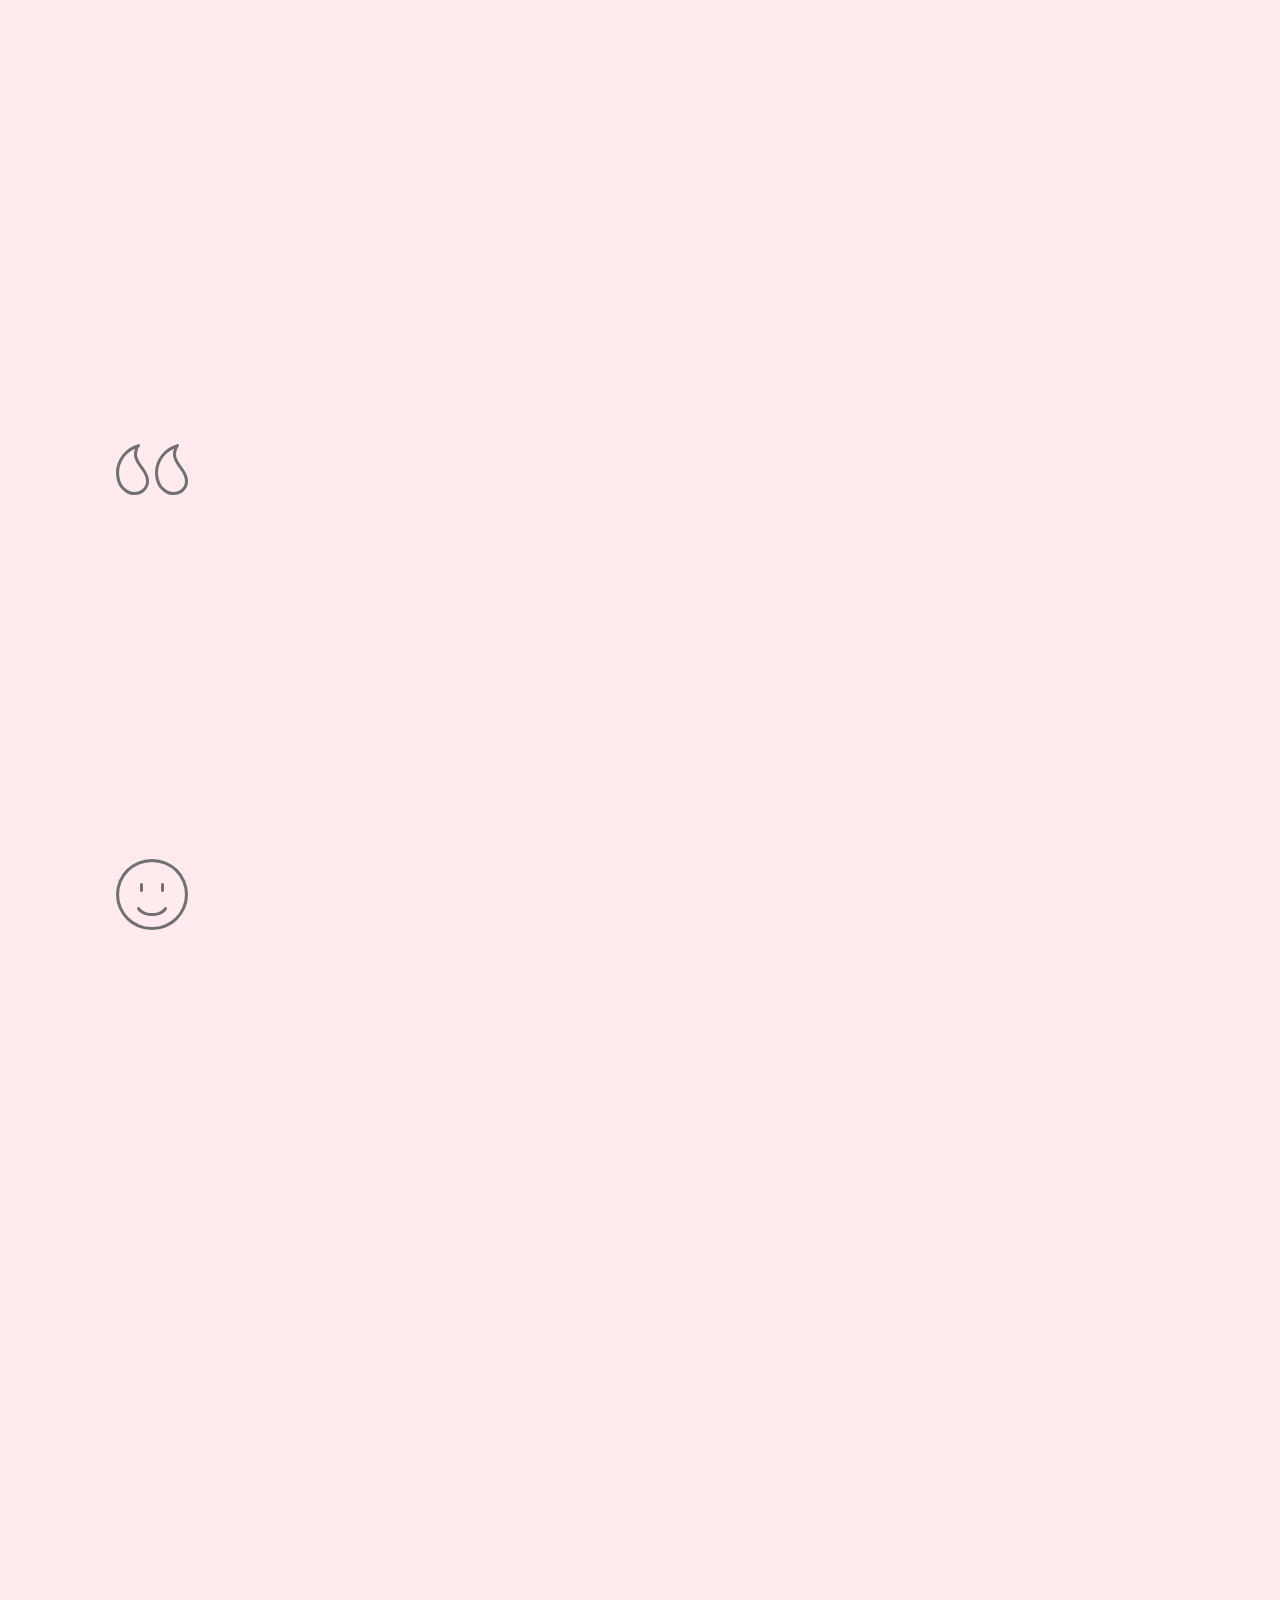
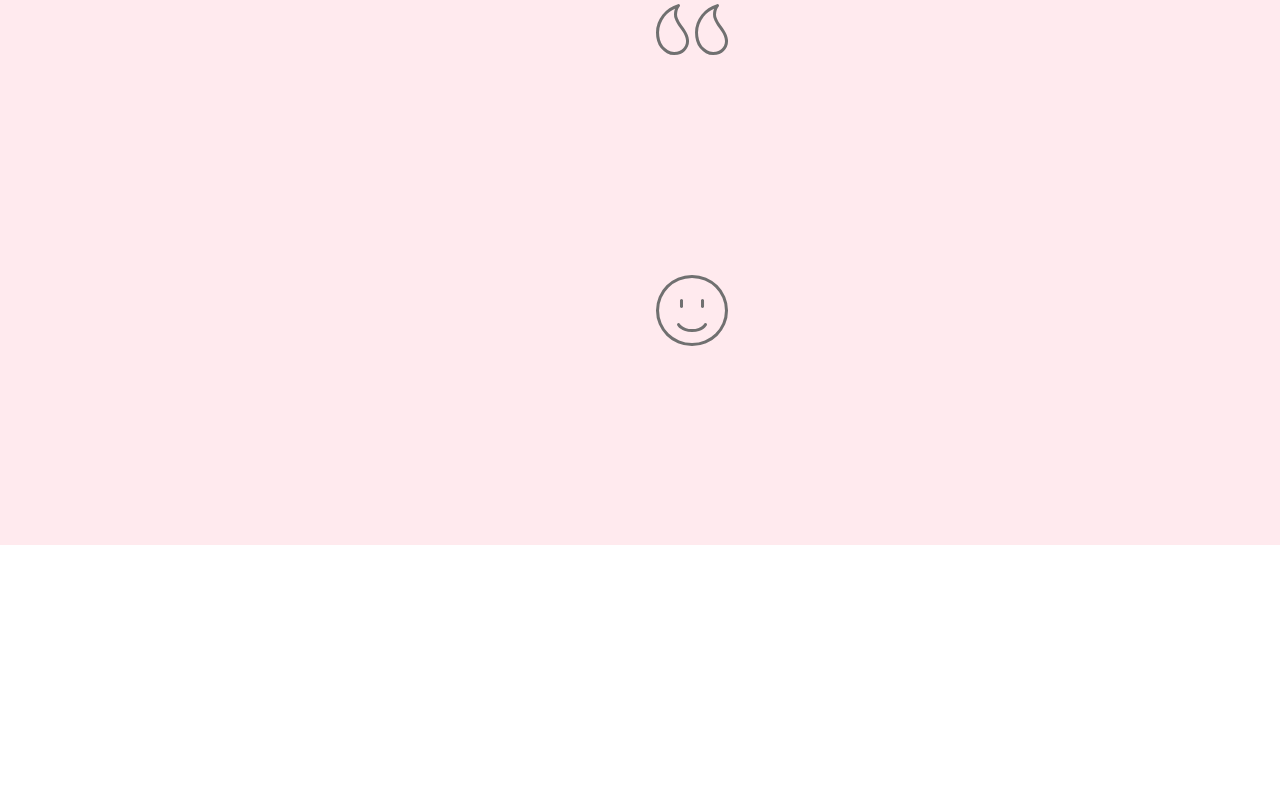
<file: projects.html>
<!DOCTYPE html>
<html  >
<head>
  <!-- Site made with Mobirise Website Builder v4.9.7, https://mobirise.com -->
  <meta charset="UTF-8">
  <meta http-equiv="X-UA-Compatible" content="IE=edge">
  <meta name="generator" content="Mobirise v4.9.7, mobirise.com">
  <meta name="viewport" content="width=device-width, initial-scale=1, minimum-scale=1">
  <link rel="shortcut icon" href="assets/images/isaac-donkoh-halm-icon-hex-design-like-192x192-128x128-1.png" type="image/x-icon">
  <meta name="description" content="Featured projects created by Isaac Donkoh-Halm">
  
  <title>Projects</title>
  <link rel="stylesheet" href="assets/web/assets/mobirise-icons/mobirise-icons.css">
  <link rel="stylesheet" href="assets/tether/tether.min.css">
  <link rel="stylesheet" href="assets/bootstrap/css/bootstrap.min.css">
  <link rel="stylesheet" href="assets/bootstrap/css/bootstrap-grid.min.css">
  <link rel="stylesheet" href="assets/bootstrap/css/bootstrap-reboot.min.css">
  <link rel="stylesheet" href="assets/socicon/css/styles.css">
  <link rel="stylesheet" href="assets/animatecss/animate.min.css">
  <link rel="stylesheet" href="assets/dropdown/css/style.css">
  <link rel="stylesheet" href="assets/theme/css/style.css">
  <link rel="stylesheet" href="assets/mobirise/css/mbr-additional.css" type="text/css">
  
  
  
</head>
<body>
  <section class="menu cid-rCFom07G4O" once="menu" id="menu1-h">

    

    <nav class="navbar navbar-expand beta-menu navbar-dropdown align-items-center navbar-fixed-top collapsed bg-color transparent">
        <button class="navbar-toggler navbar-toggler-right" type="button" data-toggle="collapse" data-target="#navbarSupportedContent" aria-controls="navbarSupportedContent" aria-expanded="false" aria-label="Toggle navigation">
            <div class="hamburger">
                <span></span>
                <span></span>
                <span></span>
                <span></span>
            </div>
        </button>
        <div class="menu-logo">
            <div class="navbar-brand">
                
                <span class="navbar-caption-wrap"><a class="navbar-caption text-white display-7" href="index.html">
                        Isaac Donkoh-Halm</a></span>
            </div>
        </div>
        <div class="collapse navbar-collapse" id="navbarSupportedContent">
            <ul class="navbar-nav nav-dropdown" data-app-modern-menu="true"><li class="nav-item dropdown">
                    <a class="nav-link link text-white display-4" href="index.html" aria-expanded="false">
                        <span class="mbri-home mbr-iconfont mbr-iconfont-btn"></span>
                        Home<br>
                    </a>
                </li><li class="nav-item"><a class="nav-link link text-white display-4" href="projects.html" aria-expanded="false"><span class="mbri-briefcase mbr-iconfont mbr-iconfont-btn"></span>
                        
                        Projects<br>
                    </a></li><li class="nav-item"><a class="nav-link link text-white display-4" href="bio.html" aria-expanded="false"><span class="mbri-smile-face mbr-iconfont mbr-iconfont-btn"></span>
                        About Me<br>
                    </a></li><li class="nav-item"><a class="nav-link link text-white display-4" href="holla.html" aria-expanded="false"><span class="mbri-chat mbr-iconfont mbr-iconfont-btn"></span>
                        Contact<br>
                    </a></li></ul>
            <div class="navbar-buttons mbr-section-btn">
                <a class="btn btn-sm btn-primary display-4" href="https://mobirise.co">
                    <span class="mbri-save mbr-iconfont mbr-iconfont-btn "></span>
                    Try It Now!
                </a>
            </div>
        </div>
    </nav>
</section>

<section class="engine"><a href="https://mobirise.info/s">bootstrap themes</a></section><section class="mbr-section content4 cid-rCESGV444A" id="content4-j">

    

    <div class="container">
        <div class="media-container-row">
            <div class="title col-12 col-md-8">
                <h2 class="align-center pb-3 mbr-fonts-style display-1">
                    Featured Projects</h2>
                <h3 class="mbr-section-subtitle align-center mbr-light mbr-fonts-style display-5"></h3>
                
            </div>
        </div>
    </div>
</section>

<section class="features3 cid-rCERW88GT6" id="features3-h">

    

    
    <div class="container">
        <div class="media-container-row">
            <div class="card p-3 col-12 col-md-6 col-lg-4">
                <div class="card-wrapper">
                    <div class="card-img">
                        <img src="assets/images/background1.jpg" alt="Mobirise">
                    </div>
                    <div class="card-box">
                        <h4 class="card-title mbr-fonts-style display-7">
                            Game Development</h4>
                        <p class="mbr-text mbr-fonts-style display-7">
                            Events that I have helped organize in the past, from flag raisings to video game conferences.</p>
                    </div>
                    <div class="mbr-section-btn text-center"><a href="dev.html" class="btn btn-primary display-4">Learn More</a></div>
                </div>
            </div>

            <div class="card p-3 col-12 col-md-6 col-lg-4">
                <div class="card-wrapper">
                    <div class="card-img">
                        <img src="assets/images/background2.jpg" alt="Mobirise">
                    </div>
                    <div class="card-box">
                        <h4 class="card-title mbr-fonts-style display-7">
                            Event Organizing</h4>
                        <p class="mbr-text mbr-fonts-style display-7">Video games that I have had some part in creating, from simple toys to visual novels.<br><br><br></p>
                    </div>
                    <div class="mbr-section-btn text-center"><a href="events.html" class="btn btn-primary display-4">
                            Learn More
                        </a></div>
                </div>
            </div>

            <div class="card p-3 col-12 col-md-6 col-lg-4">
                <div class="card-wrapper">
                    <div class="card-img">
                        <img src="assets/images/background3.jpg" alt="Mobirise">
                    </div>
                    <div class="card-box">
                        <h4 class="card-title mbr-fonts-style display-7">
                            Video Editing and Marketing</h4>
                        <p class="mbr-text mbr-fonts-style display-7">
                            Video editing projects I have completed, from non profit organizations to jazz museums.</p>
                    </div>
                    <div class="mbr-section-btn text-center"><a href="editor.html" class="btn btn-primary display-4">
                            Learn More
                        </a></div>
                </div>
            </div>

            
        </div>
    </div>
</section>

<section class="features11 cid-rCES1LYdRY" id="features11-i">

    

    

    <div class="container">   
        <div class="col-md-12">
            <div class="media-container-row">
                <div class="mbr-figure m-auto" style="width: 50%;">
                    <img src="assets/images/img-3782-952x535.jpg" alt="Mobirise" title="">
                </div>
                <div class=" align-left aside-content">
                    <h2 class="mbr-title pt-2 mbr-fonts-style display-2">
                        Bat-Tastrophee!! (In Progress)</h2>
                    <div class="mbr-section-text">
                        <p class="mbr-text mb-5 pt-3 mbr-light mbr-fonts-style display-5">
                        A virtual reality party game created for the WPI Major Qualifying Project.</p>
                    </div>

                    <div class="block-content">
                        <div class="card p-3 pr-3">
                            <div class="media">
                                <div class=" align-self-center card-img pb-3">
                                    <span class="mbr-iconfont mbri-quote-left"></span>
                                </div>     
                                <div class="media-body">
                                    <h4 class="card-title mbr-fonts-style display-7">Summary</h4>
                                </div>
                            </div>                

                            <div class="card-box">
                                <p class="block-text mbr-fonts-style display-7">[IN PROGRESS]</p>
                            </div>
                        </div>

                        <div class="card p-3 pr-3">
                            <div class="media">
                                <div class="align-self-center card-img pb-3">
                                    <span class="mbr-iconfont mbri-smile-face"></span>
                                </div>     
                                <div class="media-body">
                                    <h4 class="card-title mbr-fonts-style display-7">
                                        My role and what I learned</h4>
                                </div>
                            </div>                

                            <div class="card-box">
                                <p class="block-text mbr-fonts-style display-7">
                                    I acted as a producer to the team, scheduling meeting times and booking rooms, and maintaining workflow in order to meet deadlines. I am also in charge of the games design and contributing to the character designs and animations.</p>
                            </div>
                        </div>
                    </div>
                </div>
            </div>
        </div> 
    </div>          
</section>

<section class="features11 cid-rCESUJIKVy" id="features11-k">

    

    

    <div class="container">   
        <div class="col-md-12">
            <div class="media-container-row">
                <div class="mbr-figure m-auto" style="width: 50%;">
                    <img src="assets/images/dsc0136-952x635.jpg" alt="Mobirise" title="">
                </div>
                <div class=" align-left aside-content">
                    <h2 class="mbr-title pt-2 mbr-fonts-style display-2">
                        Different Games 2018</h2>
                    <div class="mbr-section-text">
                        <p class="mbr-text mb-5 pt-3 mbr-light mbr-fonts-style display-5">
                        A multi national academic video game conference with a focus on diversity and inclusion.</p>
                    </div>

                    <div class="block-content">
                        <div class="card p-3 pr-3">
                            <div class="media">
                                <div class=" align-self-center card-img pb-3">
                                    <span class="mbr-iconfont mbri-quote-left"></span>
                                </div>     
                                <div class="media-body">
                                    <h4 class="card-title mbr-fonts-style display-7">
                                        Summary
                                    </h4>
                                </div>
                            </div>                

                            <div class="card-box">
                                <p class="block-text mbr-fonts-style display-7">
                                   "Different Games Conference is an event on diversity and inclusivity in games, which strives to amplify the creative and critical voices of marginalized participants in games culture. Geared towards accessibility and radical inclusivity, our annual volunteer-led conference welcomes panels, workshops and playable games from presenters of all professional backgrounds and levels of expertise."<br><br>-<a href="http://2018.differentgames.org">Different Games Website</a></p>
                            </div>
                        </div>

                        <div class="card p-3 pr-3">
                            <div class="media">
                                <div class="align-self-center card-img pb-3">
                                    <span class="mbr-iconfont mbri-smile-face"></span>
                                </div>     
                                <div class="media-body">
                                    <h4 class="card-title mbr-fonts-style display-7">My role and what I learned</h4>
                                </div>
                            </div>                

                            <div class="card-box">
                                <p class="block-text mbr-fonts-style display-7">
                                    I worked as an organizer. I also helped create a layout of the event to be included in printed materials. I was also the co-photographer for the event.</p>
                            </div>
                        </div>
                    </div>
                </div>
            </div>
        </div> 
    </div>          
</section>

<section class="features11 cid-rCF9aAuPcy" id="features11-p">

    

    

    <div class="container">   
        <div class="col-md-12">
            <div class="media-container-row">
                <div class="mbr-figure m-auto" style="width: 50%;">
                    <img src="assets/images/untitled-1-952x521.png" alt="Mobirise" title="">
                </div>
                <div class=" align-left aside-content">
                    <h2 class="mbr-title pt-2 mbr-fonts-style display-2">
                        Oral History of Video Games</h2>
                    <div class="mbr-section-text">
                        <p class="mbr-text mb-5 pt-3 mbr-light mbr-fonts-style display-5">
                        A collection of interviews conducted with current and former video game developers. Created for the WPI Interactive Qualifying Project.</p>
                    </div>

                    <div class="block-content">
                        <div class="card p-3 pr-3">
                            <div class="media">
                                <div class=" align-self-center card-img pb-3">
                                    <span class="mbr-iconfont mbri-quote-left"></span>
                                </div>     
                                <div class="media-body">
                                    <h4 class="card-title mbr-fonts-style display-7">
                                        Summary
                                    </h4>
                                </div>
                            </div>                

                            <div class="card-box">
                                <p class="block-text mbr-fonts-style display-7">
                                   Mobirise offers several themes that include sliders, galleries, article blocks, counters, accordions, video, animated text, live filtered tables, shop, contact forms, lightbox, testimonials, timelines, google map, progress bars and more. 
                                </p>
                            </div>
                        </div>

                        <div class="card p-3 pr-3">
                            <div class="media">
                                <div class="align-self-center card-img pb-3">
                                    <span class="mbr-iconfont mbri-smile-face"></span>
                                </div>     
                                <div class="media-body">
                                    <h4 class="card-title mbr-fonts-style display-7">My role and what I learned</h4>
                                </div>
                            </div>                

                            <div class="card-box">
                                <p class="block-text mbr-fonts-style display-7">
                                    I was one of the video editors of the project, and also contributed to the final written report.</p>
                            </div>
                        </div>
                    </div>
                </div>
            </div>
        </div> 
    </div>          
</section>

<section class="cid-rCEZhGXtiK mbr-reveal" id="footer1-m">

    

    

    <div class="container">
        <div class="media-container-row content text-white">
            <div class="col-12 col-md-3">
                <div class="media-wrap">
                    <a href="index.html">
                        <img src="assets/images/isaac-donkoh-halm-icon-hex-design-like-1-192x192.png" alt="Mobirise" title="">
                    </a>
                </div>
            </div>
            <div class="col-12 col-md-3 mbr-fonts-style display-7">
                <h5 class="pb-3">
                    Links and Social</h5>
                <p class="mbr-text">Twitter: <a href="http://twitter.com/kobithequick">@kobithequick</a></p>
            </div>
            <div class="col-12 col-md-3 mbr-fonts-style display-7">
                <h5 class="pb-3">
                    Contact</h5>
                <p class="mbr-text"><a href="holla.html">
                    Email: get@kobid.me</a><br><a href="holla.html">
Contact Form</a></p>
            </div>
            <div class="col-12 col-md-3 mbr-fonts-style display-7">
                <h5 class="pb-3"></h5>
                <p class="mbr-text"></p>
            </div>
        </div>
        <div class="footer-lower">
            <div class="media-container-row">
                <div class="col-sm-12">
                    <hr>
                </div>
            </div>
            <div class="media-container-row mbr-white">
                <div class="col-sm-6 copyright">
                    <p class="mbr-text mbr-fonts-style display-7">
                        Website created with Mobirise.</p>
                </div>
                <div class="col-md-6">
                    
                </div>
            </div>
        </div>
    </div>
</section>


  <script src="assets/web/assets/jquery/jquery.min.js"></script>
  <script src="assets/popper/popper.min.js"></script>
  <script src="assets/tether/tether.min.js"></script>
  <script src="assets/bootstrap/js/bootstrap.min.js"></script>
  <script src="assets/smoothscroll/smooth-scroll.js"></script>
  <script src="assets/touchswipe/jquery.touch-swipe.min.js"></script>
  <script src="assets/viewportchecker/jquery.viewportchecker.js"></script>
  <script src="assets/dropdown/js/script.min.js"></script>
  <script src="assets/theme/js/script.js"></script>
  
  
  <input name="animation" type="hidden">
  </body>
</html>
</file>
<file: assets/web/assets/mobirise-icons/mobirise-icons.css>
@font-face {
  font-family: 'MobiriseIcons';
  src:  url('mobirise-icons.eot?spat4u');
  src:  url('mobirise-icons.eot?spat4u#iefix') format('embedded-opentype'),
    url('mobirise-icons.ttf?spat4u') format('truetype'),
    url('mobirise-icons.woff?spat4u') format('woff'),
    url('mobirise-icons.svg?spat4u#MobiriseIcons') format('svg');
  font-weight: normal;
  font-style: normal;
}

[class^="mbri-"], [class*=" mbri-"] {
  /* use !important to prevent issues with browser extensions that change fonts */
  font-family: MobiriseIcons !important;
  speak: none;
  font-style: normal;
  font-weight: normal;
  font-variant: normal;
  text-transform: none;
  line-height: 1;

  /* Better Font Rendering =========== */
  -webkit-font-smoothing: antialiased;
  -moz-osx-font-smoothing: grayscale;
}

.mbri-add-submenu:before {
  content: "\e900";
}
.mbri-alert:before {
  content: "\e901";
}
.mbri-align-center:before {
  content: "\e902";
}
.mbri-align-justify:before {
  content: "\e903";
}
.mbri-align-left:before {
  content: "\e904";
}
.mbri-align-right:before {
  content: "\e905";
}
.mbri-android:before {
  content: "\e906";
}
.mbri-apple:before {
  content: "\e907";
}
.mbri-arrow-down:before {
  content: "\e908";
}
.mbri-arrow-next:before {
  content: "\e909";
}
.mbri-arrow-prev:before {
  content: "\e90a";
}
.mbri-arrow-up:before {
  content: "\e90b";
}
.mbri-bold:before {
  content: "\e90c";
}
.mbri-bookmark:before {
  content: "\e90d";
}
.mbri-bootstrap:before {
  content: "\e90e";
}
.mbri-briefcase:before {
  content: "\e90f";
}
.mbri-browse:before {
  content: "\e910";
}
.mbri-bulleted-list:before {
  content: "\e911";
}
.mbri-calendar:before {
  content: "\e912";
}
.mbri-camera:before {
  content: "\e913";
}
.mbri-cart-add:before {
  content: "\e914";
}
.mbri-cart-full:before {
  content: "\e915";
}
.mbri-cash:before {
  content: "\e916";
}
.mbri-change-style:before {
  content: "\e917";
}
.mbri-chat:before {
  content: "\e918";
}
.mbri-clock:before {
  content: "\e919";
}
.mbri-close:before {
  content: "\e91a";
}
.mbri-cloud:before {
  content: "\e91b";
}
.mbri-code:before {
  content: "\e91c";
}
.mbri-contact-form:before {
  content: "\e91d";
}
.mbri-credit-card:before {
  content: "\e91e";
}
.mbri-cursor-click:before {
  content: "\e91f";
}
.mbri-cust-feedback:before {
  content: "\e920";
}
.mbri-database:before {
  content: "\e921";
}
.mbri-delivery:before {
  content: "\e922";
}
.mbri-desktop:before {
  content: "\e923";
}
.mbri-devices:before {
  content: "\e924";
}
.mbri-down:before {
  content: "\e925";
}
.mbri-download:before {
  content: "\e989";
}
.mbri-drag-n-drop:before {
  content: "\e927";
}
.mbri-drag-n-drop2:before {
  content: "\e928";
}
.mbri-edit:before {
  content: "\e929";
}
.mbri-edit2:before {
  content: "\e92a";
}
.mbri-error:before {
  content: "\e92b";
}
.mbri-extension:before {
  content: "\e92c";
}
.mbri-features:before {
  content: "\e92d";
}
.mbri-file:before {
  content: "\e92e";
}
.mbri-flag:before {
  content: "\e92f";
}
.mbri-folder:before {
  content: "\e930";
}
.mbri-gift:before {
  content: "\e931";
}
.mbri-github:before {
  content: "\e932";
}
.mbri-globe:before {
  content: "\e933";
}
.mbri-globe-2:before {
  content: "\e934";
}
.mbri-growing-chart:before {
  content: "\e935";
}
.mbri-hearth:before {
  content: "\e936";
}
.mbri-help:before {
  content: "\e937";
}
.mbri-home:before {
  content: "\e938";
}
.mbri-hot-cup:before {
  content: "\e939";
}
.mbri-idea:before {
  content: "\e93a";
}
.mbri-image-gallery:before {
  content: "\e93b";
}
.mbri-image-slider:before {
  content: "\e93c";
}
.mbri-info:before {
  content: "\e93d";
}
.mbri-italic:before {
  content: "\e93e";
}
.mbri-key:before {
  content: "\e93f";
}
.mbri-laptop:before {
  content: "\e940";
}
.mbri-layers:before {
  content: "\e941";
}
.mbri-left-right:before {
  content: "\e942";
}
.mbri-left:before {
  content: "\e943";
}
.mbri-letter:before {
  content: "\e944";
}
.mbri-like:before {
  content: "\e945";
}
.mbri-link:before {
  content: "\e946";
}
.mbri-lock:before {
  content: "\e947";
}
.mbri-login:before {
  content: "\e948";
}
.mbri-logout:before {
  content: "\e949";
}
.mbri-magic-stick:before {
  content: "\e94a";
}
.mbri-map-pin:before {
  content: "\e94b";
}
.mbri-menu:before {
  content: "\e94c";
}
.mbri-mobile:before {
  content: "\e94d";
}
.mbri-mobile2:before {
  content: "\e94e";
}
.mbri-mobirise:before {
  content: "\e94f";
}
.mbri-more-horizontal:before {
  content: "\e950";
}
.mbri-more-vertical:before {
  content: "\e951";
}
.mbri-music:before {
  content: "\e952";
}
.mbri-new-file:before {
  content: "\e953";
}
.mbri-numbered-list:before {
  content: "\e954";
}
.mbri-opened-folder:before {
  content: "\e955";
}
.mbri-pages:before {
  content: "\e956";
}
.mbri-paper-plane:before {
  content: "\e957";
}
.mbri-paperclip:before {
  content: "\e958";
}
.mbri-photo:before {
  content: "\e959";
}
.mbri-photos:before {
  content: "\e95a";
}
.mbri-pin:before {
  content: "\e95b";
}
.mbri-play:before {
  content: "\e95c";
}
.mbri-plus:before {
  content: "\e95d";
}
.mbri-preview:before {
  content: "\e95e";
}
.mbri-print:before {
  content: "\e95f";
}
.mbri-protect:before {
  content: "\e960";
}
.mbri-question:before {
  content: "\e961";
}
.mbri-quote-left:before {
  content: "\e962";
}
.mbri-quote-right:before {
  content: "\e963";
}
.mbri-refresh:before {
  content: "\e964";
}
.mbri-responsive:before {
  content: "\e965";
}
.mbri-right:before {
  content: "\e966";
}
.mbri-rocket:before {
  content: "\e967";
}
.mbri-sad-face:before {
  content: "\e968";
}
.mbri-sale:before {
  content: "\e969";
}
.mbri-save:before {
  content: "\e96a";
}
.mbri-search:before {
  content: "\e96b";
}
.mbri-setting:before {
  content: "\e96c";
}
.mbri-setting2:before {
  content: "\e96d";
}
.mbri-setting3:before {
  content: "\e96e";
}
.mbri-share:before {
  content: "\e96f";
}
.mbri-shopping-bag:before {
  content: "\e970";
}
.mbri-shopping-basket:before {
  content: "\e971";
}
.mbri-shopping-cart:before {
  content: "\e972";
}
.mbri-sites:before {
  content: "\e973";
}
.mbri-smile-face:before {
  content: "\e974";
}
.mbri-speed:before {
  content: "\e975";
}
.mbri-star:before {
  content: "\e976";
}
.mbri-success:before {
  content: "\e977";
}
.mbri-sun:before {
  content: "\e978";
}
.mbri-sun2:before {
  content: "\e979";
}
.mbri-tablet:before {
  content: "\e97a";
}
.mbri-tablet-vertical:before {
  content: "\e97b";
}
.mbri-target:before {
  content: "\e97c";
}
.mbri-timer:before {
  content: "\e97d";
}
.mbri-to-ftp:before {
  content: "\e97e";
}
.mbri-to-local-drive:before {
  content: "\e97f";
}
.mbri-touch-swipe:before {
  content: "\e980";
}
.mbri-touch:before {
  content: "\e981";
}
.mbri-trash:before {
  content: "\e982";
}
.mbri-underline:before {
  content: "\e983";
}
.mbri-unlink:before {
  content: "\e984";
}
.mbri-unlock:before {
  content: "\e985";
}
.mbri-up-down:before {
  content: "\e986";
}
.mbri-up:before {
  content: "\e987";
}
.mbri-update:before {
  content: "\e988";
}
.mbri-upload:before {
 content: "\e926"; 
}
.mbri-user:before {
  content: "\e98a";
}
.mbri-user2:before {
  content: "\e98b";
}
.mbri-users:before {
  content: "\e98c";
}
.mbri-video:before {
  content: "\e98d";
}
.mbri-video-play:before {
  content: "\e98e";
}
.mbri-watch:before {
  content: "\e98f";
}
.mbri-website-theme:before {
  content: "\e990";
}
.mbri-wifi:before {
  content: "\e991";
}
.mbri-windows:before {
  content: "\e992";
}
.mbri-zoom-out:before {
  content: "\e993";
}
.mbri-redo:before {
  content: "\e994";
}
.mbri-undo:before {
  content: "\e995";
}
</file>
<file: assets/dropdown/css/style.css>
.navbar-dropdown {
  left: 0;
  padding: 0;
  position: absolute;
  right: 0;
  top: 0;
  transition: all 0.45s ease;
  z-index: 1030;
  background: #282828; }
  .navbar-dropdown .navbar-logo {
    margin-right: 0.8rem;
    transition: margin 0.3s ease-in-out;
    vertical-align: middle; }
    .navbar-dropdown .navbar-logo img {
      height: 3.125rem;
      transition: all 0.3s ease-in-out; }
    .navbar-dropdown .navbar-logo.mbr-iconfont {
      font-size: 3.125rem;
      line-height: 3.125rem; }
  .navbar-dropdown .navbar-caption {
    font-weight: 700;
    white-space: normal;
    vertical-align: -4px;
    line-height: 3.125rem !important; }
    .navbar-dropdown .navbar-caption, .navbar-dropdown .navbar-caption:hover {
      color: inherit;
      text-decoration: none; }
  .navbar-dropdown .mbr-iconfont + .navbar-caption {
    vertical-align: -1px; }
  .navbar-dropdown.navbar-fixed-top {
    position: fixed; }
  .navbar-dropdown .navbar-brand span {
    vertical-align: -4px; }
  .navbar-dropdown.bg-color.transparent {
    background: none; }
  .navbar-dropdown.navbar-short .navbar-brand {
    padding: 0.625rem 0; }
    .navbar-dropdown.navbar-short .navbar-brand span {
      vertical-align: -1px; }
  .navbar-dropdown.navbar-short .navbar-caption {
    line-height: 2.375rem !important;
    vertical-align: -2px; }
  .navbar-dropdown.navbar-short .navbar-logo {
    margin-right: 0.5rem; }
    .navbar-dropdown.navbar-short .navbar-logo img {
      height: 2.375rem; }
    .navbar-dropdown.navbar-short .navbar-logo.mbr-iconfont {
      font-size: 2.375rem;
      line-height: 2.375rem; }
  .navbar-dropdown.navbar-short .mbr-table-cell {
    height: 3.625rem; }
  .navbar-dropdown .navbar-close {
    left: 0.6875rem;
    position: fixed;
    top: 0.75rem;
    z-index: 1000; }
  .navbar-dropdown .hamburger-icon {
    content: "";
    display: inline-block;
    vertical-align: middle;
    width: 16px;
    -webkit-box-shadow: 0 -6px 0 1px #282828,0 0 0 1px #282828,0 6px 0 1px #282828;
    -moz-box-shadow: 0 -6px 0 1px #282828,0 0 0 1px #282828,0 6px 0 1px #282828;
    box-shadow: 0 -6px 0 1px #282828,0 0 0 1px #282828,0 6px 0 1px #282828; }

.dropdown-menu .dropdown-toggle[data-toggle="dropdown-submenu"]::after {
  border-bottom: 0.35em solid transparent;
  border-left: 0.35em solid;
  border-right: 0;
  border-top: 0.35em solid transparent;
  margin-left: 0.3rem; }

.dropdown-menu .dropdown-item:focus {
  outline: 0; }

.nav-dropdown {
  font-size: 0.75rem;
  font-weight: 500;
  height: auto !important; }
  .nav-dropdown .nav-btn {
    padding-left: 1rem; }
  .nav-dropdown .link {
    margin: .667em 1.667em;
    font-weight: 500;
    padding: 0;
    transition: color .2s ease-in-out; }
    .nav-dropdown .link.dropdown-toggle {
      margin-right: 2.583em; }
      .nav-dropdown .link.dropdown-toggle::after {
        margin-left: .25rem;
        border-top: 0.35em solid;
        border-right: 0.35em solid transparent;
        border-left: 0.35em solid transparent;
        border-bottom: 0; }
      .nav-dropdown .link.dropdown-toggle[aria-expanded="true"] {
        margin: 0;
        padding: 0.667em 3.263em  0.667em 1.667em; }
  .nav-dropdown .link::after,
  .nav-dropdown .dropdown-item::after {
    color: inherit; }
  .nav-dropdown .btn {
    font-size: 0.75rem;
    font-weight: 700;
    letter-spacing: 0;
    margin-bottom: 0;
    padding-left: 1.25rem;
    padding-right: 1.25rem; }
  .nav-dropdown .dropdown-menu {
    border-radius: 0;
    border: 0;
    left: 0;
    margin: 0;
    padding-bottom: 1.25rem;
    padding-top: 1.25rem;
    position: relative; }
  .nav-dropdown .dropdown-submenu {
    margin-left: 0.125rem;
    top: 0; }
  .nav-dropdown .dropdown-item {
    font-weight: 500;
    line-height: 2;
    padding: 0.3846em 4.615em 0.3846em 1.5385em;
    position: relative;
    transition: color .2s ease-in-out, background-color .2s ease-in-out; }
    .nav-dropdown .dropdown-item::after {
      margin-top: -0.3077em;
      position: absolute;
      right: 1.1538em;
      top: 50%; }
    .nav-dropdown .dropdown-item:focus, .nav-dropdown .dropdown-item:hover {
      background: none; }

@media (max-width: 767px) {
  .nav-dropdown.navbar-toggleable-sm {
    bottom: 0;
    display: none;
    left: 0;
    overflow-x: hidden;
    position: fixed;
    top: 0;
    transform: translateX(-100%);
    -ms-transform: translateX(-100%);
    -webkit-transform: translateX(-100%);
    width: 18.75rem;
    z-index: 999; } }
.nav-dropdown.navbar-toggleable-xl {
  bottom: 0;
  display: none;
  left: 0;
  overflow-x: hidden;
  position: fixed;
  top: 0;
  transform: translateX(-100%);
  -ms-transform: translateX(-100%);
  -webkit-transform: translateX(-100%);
  width: 18.75rem;
  z-index: 999; }

.nav-dropdown-sm {
  display: block !important;
  overflow-x: hidden;
  overflow: auto;
  padding-top: 3.875rem; }
  .nav-dropdown-sm::after {
    content: "";
    display: block;
    height: 3rem;
    width: 100%; }
  .nav-dropdown-sm.collapse.in ~ .navbar-close {
    display: block !important; }
  .nav-dropdown-sm.collapsing, .nav-dropdown-sm.collapse.in {
    transform: translateX(0);
    -ms-transform: translateX(0);
    -webkit-transform: translateX(0);
    transition: all 0.25s ease-out;
    -webkit-transition: all 0.25s ease-out;
    background: #282828; }
  .nav-dropdown-sm.collapsing[aria-expanded="false"] {
    transform: translateX(-100%);
    -ms-transform: translateX(-100%);
    -webkit-transform: translateX(-100%); }
  .nav-dropdown-sm .nav-item {
    display: block;
    margin-left: 0 !important;
    padding-left: 0; }
  .nav-dropdown-sm .link,
  .nav-dropdown-sm .dropdown-item {
    border-top: 1px dotted rgba(255, 255, 255, 0.1);
    font-size: 0.8125rem;
    line-height: 1.6;
    margin: 0 !important;
    padding: 0.875rem 2.4rem 0.875rem 1.5625rem !important;
    position: relative;
    white-space: normal; }
    .nav-dropdown-sm .link:focus, .nav-dropdown-sm .link:hover,
    .nav-dropdown-sm .dropdown-item:focus,
    .nav-dropdown-sm .dropdown-item:hover {
      background: rgba(0, 0, 0, 0.2) !important;
      color: #c0a375; }
  .nav-dropdown-sm .nav-btn {
    position: relative;
    padding: 1.5625rem 1.5625rem 0 1.5625rem; }
    .nav-dropdown-sm .nav-btn::before {
      border-top: 1px dotted rgba(255, 255, 255, 0.1);
      content: "";
      left: 0;
      position: absolute;
      top: 0;
      width: 100%; }
    .nav-dropdown-sm .nav-btn + .nav-btn {
      padding-top: 0.625rem; }
      .nav-dropdown-sm .nav-btn + .nav-btn::before {
        display: none; }
  .nav-dropdown-sm .btn {
    padding: 0.625rem 0; }
  .nav-dropdown-sm .dropdown-toggle[data-toggle="dropdown-submenu"]::after {
    margin-left: .25rem;
    border-top: 0.35em solid;
    border-right: 0.35em solid transparent;
    border-left: 0.35em solid transparent;
    border-bottom: 0; }
  .nav-dropdown-sm .dropdown-toggle[data-toggle="dropdown-submenu"][aria-expanded="true"]::after {
    border-top: 0;
    border-right: 0.35em solid transparent;
    border-left: 0.35em solid transparent;
    border-bottom: 0.35em solid; }
  .nav-dropdown-sm .dropdown-menu {
    margin: 0;
    padding: 0;
    position: relative;
    top: 0;
    left: 0;
    width: 100%;
    border: 0;
    float: none;
    border-radius: 0;
    background: none; }
  .nav-dropdown-sm .dropdown-submenu {
    left: 100%;
    margin-left: 0.125rem;
    margin-top: -1.25rem;
    top: 0; }

.navbar-toggleable-sm .nav-dropdown .dropdown-menu {
  position: absolute; }

.navbar-toggleable-sm .nav-dropdown .dropdown-submenu {
  left: 100%;
  margin-left: 0.125rem;
  margin-top: -1.25rem;
  top: 0; }

.navbar-toggleable-sm.opened .nav-dropdown .dropdown-menu {
  position: relative; }

.navbar-toggleable-sm.opened .nav-dropdown .dropdown-submenu {
  left: 0;
  margin-left: 00rem;
  margin-top: 0rem;
  top: 0; }

.is-builder .nav-dropdown.collapsing {
  transition: none !important; }

/*# sourceMappingURL=style.css.map */
</file>
<file: assets/socicon/css/styles.css>
@charset "UTF-8";

@font-face {
  font-family: "socicon";
  src:url("../fonts/socicon.eot");
  src:url("../fonts/socicon.eot?#iefix") format("embedded-opentype"),
    url("../fonts/socicon.woff") format("woff"),
    url("../fonts/socicon.ttf") format("truetype"),
    url("../fonts/socicon.svg#socicon") format("svg");
  font-weight: normal;
  font-style: normal;

}

[data-icon]:before {
  font-family: "socicon" !important;
  content: attr(data-icon);
  font-style: normal !important;
  font-weight: normal !important;
  font-variant: normal !important;
  text-transform: none !important;
  speak: none;
  line-height: 1;
  -webkit-font-smoothing: antialiased;
  -moz-osx-font-smoothing: grayscale;
}

[class^="socicon-"]:before,
[class*=" socicon-"]:before {
  font-family: "socicon" !important;
  font-style: normal !important;
  font-weight: normal !important;
  font-variant: normal !important;
  text-transform: none !important;
  speak: none;
  line-height: 1;
  -webkit-font-smoothing: antialiased;
  -moz-osx-font-smoothing: grayscale;
}

.socicon-modelmayhem:before {
  content: "\e000";
}
.socicon-mixcloud:before {
  content: "\e001";
}
.socicon-drupal:before {
  content: "\e002";
}
.socicon-swarm:before {
  content: "\e003";
}
.socicon-istock:before {
  content: "\e004";
}
.socicon-yammer:before {
  content: "\e005";
}
.socicon-ello:before {
  content: "\e006";
}
.socicon-stackoverflow:before {
  content: "\e007";
}
.socicon-persona:before {
  content: "\e008";
}
.socicon-triplej:before {
  content: "\e009";
}
.socicon-houzz:before {
  content: "\e00a";
}
.socicon-rss:before {
  content: "\e00b";
}
.socicon-paypal:before {
  content: "\e00c";
}
.socicon-odnoklassniki:before {
  content: "\e00d";
}
.socicon-airbnb:before {
  content: "\e00e";
}
.socicon-periscope:before {
  content: "\e00f";
}
.socicon-outlook:before {
  content: "\e010";
}
.socicon-coderwall:before {
  content: "\e011";
}
.socicon-tripadvisor:before {
  content: "\e012";
}
.socicon-appnet:before {
  content: "\e013";
}
.socicon-goodreads:before {
  content: "\e014";
}
.socicon-tripit:before {
  content: "\e015";
}
.socicon-lanyrd:before {
  content: "\e016";
}
.socicon-slideshare:before {
  content: "\e017";
}
.socicon-buffer:before {
  content: "\e018";
}
.socicon-disqus:before {
  content: "\e019";
}
.socicon-vkontakte:before {
  content: "\e01a";
}
.socicon-whatsapp:before {
  content: "\e01b";
}
.socicon-patreon:before {
  content: "\e01c";
}
.socicon-storehouse:before {
  content: "\e01d";
}
.socicon-pocket:before {
  content: "\e01e";
}
.socicon-mail:before {
  content: "\e01f";
}
.socicon-blogger:before {
  content: "\e020";
}
.socicon-technorati:before {
  content: "\e021";
}
.socicon-reddit:before {
  content: "\e022";
}
.socicon-dribbble:before {
  content: "\e023";
}
.socicon-stumbleupon:before {
  content: "\e024";
}
.socicon-digg:before {
  content: "\e025";
}
.socicon-envato:before {
  content: "\e026";
}
.socicon-behance:before {
  content: "\e027";
}
.socicon-delicious:before {
  content: "\e028";
}
.socicon-deviantart:before {
  content: "\e029";
}
.socicon-forrst:before {
  content: "\e02a";
}
.socicon-play:before {
  content: "\e02b";
}
.socicon-zerply:before {
  content: "\e02c";
}
.socicon-wikipedia:before {
  content: "\e02d";
}
.socicon-apple:before {
  content: "\e02e";
}
.socicon-flattr:before {
  content: "\e02f";
}
.socicon-github:before {
  content: "\e030";
}
.socicon-renren:before {
  content: "\e031";
}
.socicon-friendfeed:before {
  content: "\e032";
}
.socicon-newsvine:before {
  content: "\e033";
}
.socicon-identica:before {
  content: "\e034";
}
.socicon-bebo:before {
  content: "\e035";
}
.socicon-zynga:before {
  content: "\e036";
}
.socicon-steam:before {
  content: "\e037";
}
.socicon-xbox:before {
  content: "\e038";
}
.socicon-windows:before {
  content: "\e039";
}
.socicon-qq:before {
  content: "\e03a";
}
.socicon-douban:before {
  content: "\e03b";
}
.socicon-meetup:before {
  content: "\e03c";
}
.socicon-playstation:before {
  content: "\e03d";
}
.socicon-android:before {
  content: "\e03e";
}
.socicon-snapchat:before {
  content: "\e03f";
}
.socicon-twitter:before {
  content: "\e040";
}
.socicon-facebook:before {
  content: "\e041";
}
.socicon-googleplus:before {
  content: "\e042";
}
.socicon-pinterest:before {
  content: "\e043";
}
.socicon-foursquare:before {
  content: "\e044";
}
.socicon-yahoo:before {
  content: "\e045";
}
.socicon-skype:before {
  content: "\e046";
}
.socicon-yelp:before {
  content: "\e047";
}
.socicon-feedburner:before {
  content: "\e048";
}
.socicon-linkedin:before {
  content: "\e049";
}
.socicon-viadeo:before {
  content: "\e04a";
}
.socicon-xing:before {
  content: "\e04b";
}
.socicon-myspace:before {
  content: "\e04c";
}
.socicon-soundcloud:before {
  content: "\e04d";
}
.socicon-spotify:before {
  content: "\e04e";
}
.socicon-grooveshark:before {
  content: "\e04f";
}
.socicon-lastfm:before {
  content: "\e050";
}
.socicon-youtube:before {
  content: "\e051";
}
.socicon-vimeo:before {
  content: "\e052";
}
.socicon-dailymotion:before {
  content: "\e053";
}
.socicon-vine:before {
  content: "\e054";
}
.socicon-flickr:before {
  content: "\e055";
}
.socicon-500px:before {
  content: "\e056";
}
.socicon-wordpress:before {
  content: "\e058";
}
.socicon-tumblr:before {
  content: "\e059";
}
.socicon-twitch:before {
  content: "\e05a";
}
.socicon-8tracks:before {
  content: "\e05b";
}
.socicon-amazon:before {
  content: "\e05c";
}
.socicon-icq:before {
  content: "\e05d";
}
.socicon-smugmug:before {
  content: "\e05e";
}
.socicon-ravelry:before {
  content: "\e05f";
}
.socicon-weibo:before {
  content: "\e060";
}
.socicon-baidu:before {
  content: "\e061";
}
.socicon-angellist:before {
  content: "\e062";
}
.socicon-ebay:before {
  content: "\e063";
}
.socicon-imdb:before {
  content: "\e064";
}
.socicon-stayfriends:before {
  content: "\e065";
}
.socicon-residentadvisor:before {
  content: "\e066";
}
.socicon-google:before {
  content: "\e067";
}
.socicon-yandex:before {
  content: "\e068";
}
.socicon-sharethis:before {
  content: "\e069";
}
.socicon-bandcamp:before {
  content: "\e06a";
}
.socicon-itunes:before {
  content: "\e06b";
}
.socicon-deezer:before {
  content: "\e06c";
}
.socicon-telegram:before {
  content: "\e06e";
}
.socicon-openid:before {
  content: "\e06f";
}
.socicon-amplement:before {
  content: "\e070";
}
.socicon-viber:before {
  content: "\e071";
}
.socicon-zomato:before {
  content: "\e072";
}
.socicon-draugiem:before {
  content: "\e074";
}
.socicon-endomodo:before {
  content: "\e075";
}
.socicon-filmweb:before {
  content: "\e076";
}
.socicon-stackexchange:before {
  content: "\e077";
}
.socicon-wykop:before {
  content: "\e078";
}
.socicon-teamspeak:before {
  content: "\e079";
}
.socicon-teamviewer:before {
  content: "\e07a";
}
.socicon-ventrilo:before {
  content: "\e07b";
}
.socicon-younow:before {
  content: "\e07c";
}
.socicon-raidcall:before {
  content: "\e07d";
}
.socicon-mumble:before {
  content: "\e07e";
}
.socicon-medium:before {
  content: "\e06d";
}
.socicon-bebee:before {
  content: "\e07f";
}
.socicon-hitbox:before {
  content: "\e080";
}
.socicon-reverbnation:before {
  content: "\e081";
}
.socicon-formulr:before {
  content: "\e082";
}
.socicon-instagram:before {
  content: "\e057";
}
.socicon-battlenet:before {
  content: "\e083";
}
.socicon-chrome:before {
  content: "\e084";
}
.socicon-discord:before {
  content: "\e086";
}
.socicon-issuu:before {
  content: "\e087";
}
.socicon-macos:before {
  content: "\e088";
}
.socicon-firefox:before {
  content: "\e089";
}
.socicon-opera:before {
  content: "\e08d";
}
.socicon-keybase:before {
  content: "\e090";
}
.socicon-alliance:before {
  content: "\e091";
}
.socicon-livejournal:before {
  content: "\e092";
}
.socicon-googlephotos:before {
  content: "\e093";
}
.socicon-horde:before {
  content: "\e094";
}
.socicon-etsy:before {
  content: "\e095";
}
.socicon-zapier:before {
  content: "\e096";
}
.socicon-google-scholar:before {
  content: "\e097";
}
.socicon-researchgate:before {
  content: "\e098";
}
.socicon-wechat:before {
  content: "\e099";
}
.socicon-strava:before {
  content: "\e09a";
}
.socicon-line:before {
  content: "\e09b";
}
.socicon-lyft:before {
  content: "\e09c";
}
.socicon-uber:before {
  content: "\e09d";
}
.socicon-songkick:before {
  content: "\e09e";
}
.socicon-viewbug:before {
  content: "\e09f";
}
.socicon-googlegroups:before {
  content: "\e0a0";
}
.socicon-quora:before {
  content: "\e073";
}
.socicon-diablo:before {
  content: "\e085";
}
.socicon-blizzard:before {
  content: "\e0a1";
}
.socicon-hearthstone:before {
  content: "\e08b";
}
.socicon-heroes:before {
  content: "\e08a";
}
.socicon-overwatch:before {
  content: "\e08c";
}
.socicon-warcraft:before {
  content: "\e08e";
}
.socicon-starcraft:before {
  content: "\e08f";
}
.socicon-beam:before {
  content: "\e0a2";
}
.socicon-curse:before {
  content: "\e0a3";
}
.socicon-player:before {
  content: "\e0a4";
}
.socicon-streamjar:before {
  content: "\e0a5";
}
.socicon-nintendo:before {
  content: "\e0a6";
}
.socicon-hellocoton:before {
  content: "\e0a7";
}
</file>
<file: assets/theme/css/style.css>
/*!
 * Mobirise v4 theme (https://mobirise.com/)
 * Copyright 2017 Mobirise
 */
section {
  background-color: #eeeeee; }

section,
.container,
.container-fluid {
  position: relative;
  word-wrap: break-word; }

a.mbr-iconfont:hover {
  text-decoration: none; }

.article .lead p, .article .lead ul, .article .lead ol, .article .lead pre, .article .lead blockquote {
  margin-bottom: 0; }

a {
  font-style: normal;
  font-weight: 400;
  cursor: pointer; }
  a, a:hover {
    text-decoration: none; }

figure {
  margin-bottom: 0; }

body {
  color: #232323; }

h1, h2, h3, h4, h5, h6,
.h1, .h2, .h3, .h4, .h5, .h6,
.display-1, .display-2, .display-3, .display-4 {
  line-height: 1;
  word-break: break-word;
  word-wrap: break-word; }

b, strong {
  font-weight: bold; }

blockquote {
  padding: 10px 0 10px 20px;
  position: relative;
  border-left: 2px solid;
  border-color: #ff3366; }

input:-webkit-autofill, input:-webkit-autofill:hover, input:-webkit-autofill:focus, input:-webkit-autofill:active {
  transition-delay: 9999s;
  transition-property: background-color, color; }

textarea[type="hidden"] {
  display: none; }

body {
  position: relative; }

section {
  background-position: 50% 50%;
  background-repeat: no-repeat;
  background-size: cover; }
  section .mbr-background-video,
  section .mbr-background-video-preview {
    position: absolute;
    bottom: 0;
    left: 0;
    right: 0;
    top: 0; }

.hidden {
  visibility: hidden; }

.mbr-z-index20 {
  z-index: 20; }

/*! Base colors */
.mbr-white {
  color: #ffffff; }

.mbr-black {
  color: #000000; }

.mbr-bg-white {
  background-color: #ffffff; }

.mbr-bg-black {
  background-color: #000000; }

/*! Text-aligns */
.align-left {
  text-align: left; }

.align-center {
  text-align: center; }

.align-right {
  text-align: right; }

@media (max-width: 767px) {
  .align-left, .align-center, .align-right, .mbr-section-btn, .mbr-section-title {
    text-align: center; } }
/*! Font-weight  */
.mbr-light {
  font-weight: 300; }

.mbr-regular {
  font-weight: 400; }

.mbr-semibold {
  font-weight: 500; }

.mbr-bold {
  font-weight: 700; }

/*! Media  */
.media-size-item {
  -webkit-flex: 1 1 auto;
  -moz-flex: 1 1 auto;
  -ms-flex: 1 1 auto;
  -o-flex: 1 1 auto;
  flex: 1 1 auto; }

.media-content {
  -webkit-flex-basis: 100%;
  flex-basis: 100%; }

.media-container-row {
  display: -ms-flexbox;
  display: -webkit-flex;
  display: flex;
  -webkit-flex-direction: row;
  -ms-flex-direction: row;
  flex-direction: row;
  -webkit-flex-wrap: wrap;
  -ms-flex-wrap: wrap;
  flex-wrap: wrap;
  -webkit-justify-content: center;
  -ms-flex-pack: center;
  justify-content: center;
  -webkit-align-content: center;
  -ms-flex-line-pack: center;
  align-content: center;
  -webkit-align-items: start;
  -ms-flex-align: start;
  align-items: start; }
  .media-container-row .media-size-item {
    width: 400px; }

.media-container-column {
  display: -ms-flexbox;
  display: -webkit-flex;
  display: flex;
  -webkit-flex-direction: column;
  -ms-flex-direction: column;
  flex-direction: column;
  -webkit-flex-wrap: wrap;
  -ms-flex-wrap: wrap;
  flex-wrap: wrap;
  -webkit-justify-content: center;
  -ms-flex-pack: center;
  justify-content: center;
  -webkit-align-content: center;
  -ms-flex-line-pack: center;
  align-content: center;
  -webkit-align-items: stretch;
  -ms-flex-align: stretch;
  align-items: stretch; }
  .media-container-column > * {
    width: 100%; }

@media (min-width: 992px) {
  .media-container-row {
    -webkit-flex-wrap: nowrap;
    -ms-flex-wrap: nowrap;
    flex-wrap: nowrap; } }
figure {
  overflow: hidden; }

figure[mbr-media-size] {
  transition: width 0.1s; }

.mbr-figure img, .mbr-figure iframe {
  display: block;
  width: 100%; }

.card {
  background-color: transparent;
  border: none; }

.card-img {
  text-align: center;
  flex-shrink: 0;
  -webkit-flex-shrink: 0; }

.media {
  max-width: 100%;
  margin: 0 auto; }

.mbr-figure {
  -ms-flex-item-align: center;
  -ms-grid-row-align: center;
  -webkit-align-self: center;
  align-self: center; }

.media-container > div {
  max-width: 100%; }

.mbr-figure img, .card-img img {
  width: 100%; }

@media (max-width: 991px) {
  .media-size-item {
    width: auto !important; }

  .media {
    width: auto; }

  .mbr-figure {
    width: 100% !important; } }
/*! Buttons */
.mbr-section-btn {
  margin-left: -.25rem;
  margin-right: -.25rem;
  font-size: 0; }

nav .mbr-section-btn {
  margin-left: 0rem;
  margin-right: 0rem; }

/*! Btn icon margin */
.btn .mbr-iconfont, .btn.btn-sm .mbr-iconfont {
  cursor: pointer;
  margin-right: 0.5rem; }

.btn.btn-md .mbr-iconfont, .btn.btn-md .mbr-iconfont {
  margin-right: 0.8rem; }

.mbr-regular {
  font-weight: 400; }

.mbr-semibold {
  font-weight: 500; }

.mbr-bold {
  font-weight: 700; }

[type="submit"] {
  -webkit-appearance: none; }

/*! Full-screen */
.mbr-fullscreen .mbr-overlay {
  min-height: 100vh; }

.mbr-fullscreen {
  display: flex;
  display: -webkit-flex;
  display: -moz-flex;
  display: -ms-flex;
  display: -o-flex;
  align-items: center;
  -webkit-align-items: center;
  min-height: 100vh;
  padding-top: 3rem;
  padding-bottom: 3rem; }

/*! Map */
.map {
  height: 25rem;
  position: relative; }
  .map iframe {
    width: 100%;
    height: 100%; }

/* Form */
.form-asterisk {
  font-family: initial;
  position: absolute;
  top: -2px;
  font-weight: normal; }

/*! Scroll to top arrow */
.mbr-arrow-up {
  bottom: 25px;
  right: 90px;
  position: fixed;
  text-align: right;
  z-index: 5000;
  color: #ffffff;
  font-size: 32px;
  transform: rotate(180deg);
  -webkit-transform: rotate(180deg); }

.mbr-arrow-up a {
  background: rgba(0, 0, 0, 0.2);
  border-radius: 3px;
  color: #fff;
  display: inline-block;
  height: 60px;
  width: 60px;
  outline-style: none !important;
  position: relative;
  text-decoration: none;
  transition: all .3s ease-in-out;
  cursor: pointer;
  text-align: center; }
  .mbr-arrow-up a:hover {
    background-color: rgba(0, 0, 0, 0.4); }
  .mbr-arrow-up a i {
    line-height: 60px; }

.mbr-arrow-up-icon {
  display: block;
  color: #fff; }

.mbr-arrow-up-icon::before {
  content: "\203a";
  display: inline-block;
  font-family: serif;
  font-size: 32px;
  line-height: 1;
  font-style: normal;
  position: relative;
  top: 6px;
  left: -4px;
  -webkit-transform: rotate(-90deg);
  transform: rotate(-90deg); }

/*! Arrow Down */
.mbr-arrow {
  position: absolute;
  bottom: 45px;
  left: 50%;
  width: 60px;
  height: 60px;
  cursor: pointer;
  background-color: rgba(80, 80, 80, 0.5);
  border-radius: 50%;
  -webkit-transform: translateX(-50%);
  transform: translateX(-50%); }
  .mbr-arrow > a {
    display: inline-block;
    text-decoration: none;
    outline-style: none;
    -webkit-animation: arrowdown 1.7s ease-in-out infinite;
    animation: arrowdown 1.7s ease-in-out infinite; }
    .mbr-arrow > a > i {
      position: absolute;
      top: -2px;
      left: 15px;
      font-size: 2rem; }

@keyframes arrowdown {
  0% {
    transform: translateY(0px);
    -webkit-transform: translateY(0px); }
  50% {
    transform: translateY(-5px);
    -webkit-transform: translateY(-5px); }
  100% {
    transform: translateY(0px);
    -webkit-transform: translateY(0px); } }
@-webkit-keyframes arrowdown {
  0% {
    transform: translateY(0px);
    -webkit-transform: translateY(0px); }
  50% {
    transform: translateY(-5px);
    -webkit-transform: translateY(-5px); }
  100% {
    transform: translateY(0px);
    -webkit-transform: translateY(0px); } }
@media (max-width: 500px) {
  .mbr-arrow-up {
    left: 50%;
    right: auto;
    transform: translateX(-50%) rotate(180deg);
    -webkit-transform: translateX(-50%) rotate(180deg); } }
/*Gradients animation*/
@keyframes gradient-animation {
  from {
    background-position: 0% 100%;
    animation-timing-function: ease-in-out; }
  to {
    background-position: 100% 0%;
    animation-timing-function: ease-in-out; } }
@-webkit-keyframes gradient-animation {
  from {
    background-position: 0% 100%;
    animation-timing-function: ease-in-out; }
  to {
    background-position: 100% 0%;
    animation-timing-function: ease-in-out; } }
.bg-gradient {
  background-size: 200% 200%;
  animation: gradient-animation 5s infinite alternate;
  -webkit-animation: gradient-animation 5s infinite alternate; }

.menu .navbar-brand {
  display: -webkit-flex; }
  .menu .navbar-brand span {
    display: flex;
    display: -webkit-flex; }
  .menu .navbar-brand .navbar-caption-wrap {
    display: -webkit-flex; }
  .menu .navbar-brand .navbar-logo img {
    display: -webkit-flex; }
@media (min-width: 768px) and (max-width: 991px) {
  .menu .navbar-toggleable-sm .navbar-nav {
    display: -webkit-box;
    display: -webkit-flex;
    display: -ms-flexbox; } }
@media (min-width: 992px) {
  .menu .navbar-nav.nav-dropdown {
    display: -webkit-flex; }
  .menu .navbar-toggleable-sm .navbar-collapse {
    display: -webkit-flex !important; } }
@media (max-width: 767px) {
  .menu .navbar-collapse {
    max-height: 80vh; }
  .menu .dropdown-menu {
    max-height: 60vh; } }

.navbar {
  display: -webkit-flex;
  -webkit-flex-wrap: wrap;
  -webkit-align-items: center;
  -webkit-justify-content: space-between; }

.navbar-collapse {
  -webkit-flex-basis: 100%;
  -webkit-flex-grow: 1;
  -webkit-align-items: center;
  max-height: 93.5vh; }
  .navbar-collapse.show {
    overflow: auto; }

.nav-dropdown .link {
  padding: .667em 1.667em !important;
  margin: 0 !important; }

.nav {
  display: -webkit-flex;
  -webkit-flex-wrap: wrap; }

.row {
  display: -webkit-flex;
  -webkit-flex-wrap: wrap; }

.justify-content-center {
  -webkit-justify-content: center; }

.form-inline {
  display: -webkit-flex;
  -webkit-flex-flow: row wrap;
  -webkit-align-items: center; }

.card-wrapper {
  -webkit-flex: 1; }

.carousel-control {
  z-index: 10;
  display: -webkit-flex;
  -webkit-align-items: center;
  -webkit-justify-content: center; }

.carousel-controls {
  display: -webkit-flex; }

.media {
  display: -webkit-flex; }

.jq-selectbox__select {
  padding: 1.07em .5em;
  position: absolute;
  top: 0;
  left: 0;
  width: 100%; }

.jq-selectbox__dropdown {
  position: absolute;
  top: 100% !important;
  left: 0 !important;
  width: 100% !important; }

.jq-selectbox__trigger-arrow {
  transform: translateY(-50%); }

.jq-selectbox li {
  padding: 1.07em .5em; }

/*# sourceMappingURL=style.css.map */
.engine {
	position: absolute;
	text-indent: -2400px;
	text-align: center;
	padding: 0;
	top: 0;
	left: -2400px;
}
</file>
<file: assets/mobirise/css/mbr-additional.css>
@import url(https://fonts.googleapis.com/css?family=Raleway:100,100i,200,200i,300,300i,400,400i,500,500i,600,600i,700,700i,800,800i,900,900i);
@import url(https://fonts.googleapis.com/css?family=Montserrat:100,100i,200,200i,300,300i,400,400i,500,500i,600,600i,700,700i,800,800i,900,900i);
@import url(https://fonts.googleapis.com/css?family=Roboto:100,100i,300,300i,400,400i,500,500i,700,700i,900,900i);





body {
  font-style: normal;
  line-height: 1.5;
}
.mbr-section-title {
  font-style: normal;
  line-height: 1.2;
}
.mbr-section-subtitle {
  line-height: 1.3;
}
.mbr-text {
  font-style: normal;
  line-height: 1.6;
}
.display-1 {
  font-family: 'Raleway', sans-serif;
  font-size: 5rem;
}
.display-1 > .mbr-iconfont {
  font-size: 8rem;
}
.display-2 {
  font-family: 'Raleway', sans-serif;
  font-size: 3rem;
}
.display-2 > .mbr-iconfont {
  font-size: 4.8rem;
}
.display-4 {
  font-family: 'Roboto', sans-serif;
  font-size: 1.4rem;
}
.display-4 > .mbr-iconfont {
  font-size: 2.24rem;
}
.display-5 {
  font-family: 'Montserrat', sans-serif;
  font-size: 1.5rem;
}
.display-5 > .mbr-iconfont {
  font-size: 2.4rem;
}
.display-7 {
  font-family: 'Montserrat', sans-serif;
  font-size: 1.2rem;
}
.display-7 > .mbr-iconfont {
  font-size: 1.92rem;
}
/* ---- Fluid typography for mobile devices ---- */
/* 1.4 - font scale ratio ( bootstrap == 1.42857 ) */
/* 100vw - current viewport width */
/* (48 - 20)  48 == 48rem == 768px, 20 == 20rem == 320px(minimal supported viewport) */
/* 0.65 - min scale variable, may vary */
@media (max-width: 768px) {
  .display-1 {
    font-size: 4rem;
    font-size: calc( 2.4rem + (5 - 2.4) * ((100vw - 20rem) / (48 - 20)));
    line-height: calc( 1.4 * (2.4rem + (5 - 2.4) * ((100vw - 20rem) / (48 - 20))));
  }
  .display-2 {
    font-size: 2.4rem;
    font-size: calc( 1.7rem + (3 - 1.7) * ((100vw - 20rem) / (48 - 20)));
    line-height: calc( 1.4 * (1.7rem + (3 - 1.7) * ((100vw - 20rem) / (48 - 20))));
  }
  .display-4 {
    font-size: 1.12rem;
    font-size: calc( 1.14rem + (1.4 - 1.14) * ((100vw - 20rem) / (48 - 20)));
    line-height: calc( 1.4 * (1.14rem + (1.4 - 1.14) * ((100vw - 20rem) / (48 - 20))));
  }
  .display-5 {
    font-size: 1.2rem;
    font-size: calc( 1.175rem + (1.5 - 1.175) * ((100vw - 20rem) / (48 - 20)));
    line-height: calc( 1.4 * (1.175rem + (1.5 - 1.175) * ((100vw - 20rem) / (48 - 20))));
  }
}
/* Buttons */
.btn {
  font-weight: 500;
  border-width: 2px;
  font-style: normal;
  letter-spacing: 1px;
  margin: .4rem .8rem;
  white-space: normal;
  -webkit-transition: all 0.3s ease-in-out;
  -moz-transition: all 0.3s ease-in-out;
  transition: all 0.3s ease-in-out;
  display: inline-flex;
  align-items: center;
  justify-content: center;
  word-break: break-word;
  -webkit-align-items: center;
  -webkit-justify-content: center;
  display: -webkit-inline-flex;
  padding: 1rem 3rem;
  border-radius: 3px;
}
.btn-sm {
  font-weight: 500;
  letter-spacing: 1px;
  -webkit-transition: all 0.3s ease-in-out;
  -moz-transition: all 0.3s ease-in-out;
  transition: all 0.3s ease-in-out;
  padding: 0.6rem 1.5rem;
  border-radius: 3px;
}
.btn-md {
  font-weight: 500;
  letter-spacing: 1px;
  margin: .4rem .8rem !important;
  -webkit-transition: all 0.3s ease-in-out;
  -moz-transition: all 0.3s ease-in-out;
  transition: all 0.3s ease-in-out;
  padding: 1rem 3rem;
  border-radius: 3px;
}
.btn-lg {
  font-weight: 500;
  letter-spacing: 1px;
  margin: .4rem .8rem !important;
  -webkit-transition: all 0.3s ease-in-out;
  -moz-transition: all 0.3s ease-in-out;
  transition: all 0.3s ease-in-out;
  padding: 1.2rem 3.2rem;
  border-radius: 3px;
}
.bg-primary {
  background-color: #e299a5 !important;
}
.bg-success {
  background-color: #e299a5 !important;
}
.bg-info {
  background-color: #82786e !important;
}
.bg-warning {
  background-color: #f2e1ac !important;
}
.bg-danger {
  background-color: #b1a374 !important;
}
.btn-primary,
.btn-primary:active {
  background-color: #e299a5 !important;
  border-color: #e299a5 !important;
  color: #ffffff !important;
}
.btn-primary:hover,
.btn-primary:focus,
.btn-primary.focus,
.btn-primary.active {
  color: #ffffff !important;
  background-color: #d15d70 !important;
  border-color: #d15d70 !important;
}
.btn-primary.disabled,
.btn-primary:disabled {
  color: #ffffff !important;
  background-color: #d15d70 !important;
  border-color: #d15d70 !important;
}
.btn-secondary,
.btn-secondary:active {
  background-color: #ff7d5f !important;
  border-color: #ff7d5f !important;
  color: #ffffff !important;
}
.btn-secondary:hover,
.btn-secondary:focus,
.btn-secondary.focus,
.btn-secondary.active {
  color: #ffffff !important;
  background-color: #ff3f13 !important;
  border-color: #ff3f13 !important;
}
.btn-secondary.disabled,
.btn-secondary:disabled {
  color: #ffffff !important;
  background-color: #ff3f13 !important;
  border-color: #ff3f13 !important;
}
.btn-info,
.btn-info:active {
  background-color: #82786e !important;
  border-color: #82786e !important;
  color: #ffffff !important;
}
.btn-info:hover,
.btn-info:focus,
.btn-info.focus,
.btn-info.active {
  color: #ffffff !important;
  background-color: #59524b !important;
  border-color: #59524b !important;
}
.btn-info.disabled,
.btn-info:disabled {
  color: #ffffff !important;
  background-color: #59524b !important;
  border-color: #59524b !important;
}
.btn-success,
.btn-success:active {
  background-color: #e299a5 !important;
  border-color: #e299a5 !important;
  color: #ffffff !important;
}
.btn-success:hover,
.btn-success:focus,
.btn-success.focus,
.btn-success.active {
  color: #ffffff !important;
  background-color: #d15d70 !important;
  border-color: #d15d70 !important;
}
.btn-success.disabled,
.btn-success:disabled {
  color: #ffffff !important;
  background-color: #d15d70 !important;
  border-color: #d15d70 !important;
}
.btn-warning,
.btn-warning:active {
  background-color: #f2e1ac !important;
  border-color: #f2e1ac !important;
  color: #896d16 !important;
}
.btn-warning:hover,
.btn-warning:focus,
.btn-warning.focus,
.btn-warning.active {
  color: #896d16 !important;
  background-color: #e8c96a !important;
  border-color: #e8c96a !important;
}
.btn-warning.disabled,
.btn-warning:disabled {
  color: #896d16 !important;
  background-color: #e8c96a !important;
  border-color: #e8c96a !important;
}
.btn-danger,
.btn-danger:active {
  background-color: #b1a374 !important;
  border-color: #b1a374 !important;
  color: #ffffff !important;
}
.btn-danger:hover,
.btn-danger:focus,
.btn-danger.focus,
.btn-danger.active {
  color: #ffffff !important;
  background-color: #8b7d4e !important;
  border-color: #8b7d4e !important;
}
.btn-danger.disabled,
.btn-danger:disabled {
  color: #ffffff !important;
  background-color: #8b7d4e !important;
  border-color: #8b7d4e !important;
}
.btn-white {
  color: #333333 !important;
}
.btn-white,
.btn-white:active {
  background-color: #ffffff !important;
  border-color: #ffffff !important;
  color: #808080 !important;
}
.btn-white:hover,
.btn-white:focus,
.btn-white.focus,
.btn-white.active {
  color: #808080 !important;
  background-color: #d9d9d9 !important;
  border-color: #d9d9d9 !important;
}
.btn-white.disabled,
.btn-white:disabled {
  color: #808080 !important;
  background-color: #d9d9d9 !important;
  border-color: #d9d9d9 !important;
}
.btn-black,
.btn-black:active {
  background-color: #333333 !important;
  border-color: #333333 !important;
  color: #ffffff !important;
}
.btn-black:hover,
.btn-black:focus,
.btn-black.focus,
.btn-black.active {
  color: #ffffff !important;
  background-color: #0d0d0d !important;
  border-color: #0d0d0d !important;
}
.btn-black.disabled,
.btn-black:disabled {
  color: #ffffff !important;
  background-color: #0d0d0d !important;
  border-color: #0d0d0d !important;
}
.btn-primary-outline,
.btn-primary-outline:active {
  background: none;
  border-color: #cb4a5f;
  color: #cb4a5f;
}
.btn-primary-outline:hover,
.btn-primary-outline:focus,
.btn-primary-outline.focus,
.btn-primary-outline.active {
  color: #ffffff;
  background-color: #e299a5;
  border-color: #e299a5;
}
.btn-primary-outline.disabled,
.btn-primary-outline:disabled {
  color: #ffffff !important;
  background-color: #e299a5 !important;
  border-color: #e299a5 !important;
}
.btn-secondary-outline,
.btn-secondary-outline:active {
  background: none;
  border-color: #f82e00;
  color: #f82e00;
}
.btn-secondary-outline:hover,
.btn-secondary-outline:focus,
.btn-secondary-outline.focus,
.btn-secondary-outline.active {
  color: #ffffff;
  background-color: #ff7d5f;
  border-color: #ff7d5f;
}
.btn-secondary-outline.disabled,
.btn-secondary-outline:disabled {
  color: #ffffff !important;
  background-color: #ff7d5f !important;
  border-color: #ff7d5f !important;
}
.btn-info-outline,
.btn-info-outline:active {
  background: none;
  border-color: #4b453f;
  color: #4b453f;
}
.btn-info-outline:hover,
.btn-info-outline:focus,
.btn-info-outline.focus,
.btn-info-outline.active {
  color: #ffffff;
  background-color: #82786e;
  border-color: #82786e;
}
.btn-info-outline.disabled,
.btn-info-outline:disabled {
  color: #ffffff !important;
  background-color: #82786e !important;
  border-color: #82786e !important;
}
.btn-success-outline,
.btn-success-outline:active {
  background: none;
  border-color: #cb4a5f;
  color: #cb4a5f;
}
.btn-success-outline:hover,
.btn-success-outline:focus,
.btn-success-outline.focus,
.btn-success-outline.active {
  color: #ffffff;
  background-color: #e299a5;
  border-color: #e299a5;
}
.btn-success-outline.disabled,
.btn-success-outline:disabled {
  color: #ffffff !important;
  background-color: #e299a5 !important;
  border-color: #e299a5 !important;
}
.btn-warning-outline,
.btn-warning-outline:active {
  background: none;
  border-color: #e4c154;
  color: #e4c154;
}
.btn-warning-outline:hover,
.btn-warning-outline:focus,
.btn-warning-outline.focus,
.btn-warning-outline.active {
  color: #896d16;
  background-color: #f2e1ac;
  border-color: #f2e1ac;
}
.btn-warning-outline.disabled,
.btn-warning-outline:disabled {
  color: #896d16 !important;
  background-color: #f2e1ac !important;
  border-color: #f2e1ac !important;
}
.btn-danger-outline,
.btn-danger-outline:active {
  background: none;
  border-color: #7a6e45;
  color: #7a6e45;
}
.btn-danger-outline:hover,
.btn-danger-outline:focus,
.btn-danger-outline.focus,
.btn-danger-outline.active {
  color: #ffffff;
  background-color: #b1a374;
  border-color: #b1a374;
}
.btn-danger-outline.disabled,
.btn-danger-outline:disabled {
  color: #ffffff !important;
  background-color: #b1a374 !important;
  border-color: #b1a374 !important;
}
.btn-black-outline,
.btn-black-outline:active {
  background: none;
  border-color: #000000;
  color: #000000;
}
.btn-black-outline:hover,
.btn-black-outline:focus,
.btn-black-outline.focus,
.btn-black-outline.active {
  color: #ffffff;
  background-color: #333333;
  border-color: #333333;
}
.btn-black-outline.disabled,
.btn-black-outline:disabled {
  color: #ffffff !important;
  background-color: #333333 !important;
  border-color: #333333 !important;
}
.btn-white-outline,
.btn-white-outline:active,
.btn-white-outline.active {
  background: none;
  border-color: #ffffff;
  color: #ffffff;
}
.btn-white-outline:hover,
.btn-white-outline:focus,
.btn-white-outline.focus {
  color: #333333;
  background-color: #ffffff;
  border-color: #ffffff;
}
.text-primary {
  color: #e299a5 !important;
}
.text-secondary {
  color: #ff7d5f !important;
}
.text-success {
  color: #e299a5 !important;
}
.text-info {
  color: #82786e !important;
}
.text-warning {
  color: #f2e1ac !important;
}
.text-danger {
  color: #b1a374 !important;
}
.text-white {
  color: #ffffff !important;
}
.text-black {
  color: #000000 !important;
}
a.text-primary:hover,
a.text-primary:focus {
  color: #cb4a5f !important;
}
a.text-secondary:hover,
a.text-secondary:focus {
  color: #f82e00 !important;
}
a.text-success:hover,
a.text-success:focus {
  color: #cb4a5f !important;
}
a.text-info:hover,
a.text-info:focus {
  color: #4b453f !important;
}
a.text-warning:hover,
a.text-warning:focus {
  color: #e4c154 !important;
}
a.text-danger:hover,
a.text-danger:focus {
  color: #7a6e45 !important;
}
a.text-white:hover,
a.text-white:focus {
  color: #b3b3b3 !important;
}
a.text-black:hover,
a.text-black:focus {
  color: #4d4d4d !important;
}
.alert-success {
  background-color: #70c770;
}
.alert-info {
  background-color: #82786e;
}
.alert-warning {
  background-color: #f2e1ac;
}
.alert-danger {
  background-color: #b1a374;
}
.mbr-section-btn a.btn:not(.btn-form) {
  border-radius: 100px;
}
.mbr-section-btn a.btn:not(.btn-form):hover,
.mbr-section-btn a.btn:not(.btn-form):focus {
  box-shadow: none !important;
}
.mbr-section-btn a.btn:not(.btn-form):hover,
.mbr-section-btn a.btn:not(.btn-form):focus {
  box-shadow: 0 10px 40px 0 rgba(0, 0, 0, 0.2) !important;
  -webkit-box-shadow: 0 10px 40px 0 rgba(0, 0, 0, 0.2) !important;
}
.mbr-gallery-filter li a {
  border-radius: 100px !important;
}
.mbr-gallery-filter li.active .btn {
  background-color: #e299a5;
  border-color: #e299a5;
  color: #ffffff;
}
.mbr-gallery-filter li.active .btn:focus {
  box-shadow: none;
}
.nav-tabs .nav-link {
  border-radius: 100px !important;
}
.btn-form {
  border-radius: 0;
}
.btn-form:hover {
  cursor: pointer;
}
a,
a:hover {
  color: #e299a5;
}
.mbr-plan-header.bg-primary .mbr-plan-subtitle,
.mbr-plan-header.bg-primary .mbr-plan-price-desc {
  color: #ffffff;
}
.mbr-plan-header.bg-success .mbr-plan-subtitle,
.mbr-plan-header.bg-success .mbr-plan-price-desc {
  color: #ffffff;
}
.mbr-plan-header.bg-info .mbr-plan-subtitle,
.mbr-plan-header.bg-info .mbr-plan-price-desc {
  color: #beb8b2;
}
.mbr-plan-header.bg-warning .mbr-plan-subtitle,
.mbr-plan-header.bg-warning .mbr-plan-price-desc {
  color: #ffffff;
}
.mbr-plan-header.bg-danger .mbr-plan-subtitle,
.mbr-plan-header.bg-danger .mbr-plan-price-desc {
  color: #dfd9c6;
}
/* Scroll to top button*/
.scrollToTop_wraper {
  display: none;
}
#scrollToTop a i:before {
  content: '';
  position: absolute;
  height: 40%;
  top: 25%;
  background: #fff;
  width: 2px;
  left: calc(50% - 1px);
}
#scrollToTop a i:after {
  content: '';
  position: absolute;
  display: block;
  border-top: 2px solid #fff;
  border-right: 2px solid #fff;
  width: 40%;
  height: 40%;
  left: 30%;
  bottom: 30%;
  transform: rotate(135deg);
  -webkit-transform: rotate(135deg);
}
/* Others*/
.note-check a[data-value=Rubik] {
  font-style: normal;
}
.mbr-arrow a {
  color: #ffffff;
}
@media (max-width: 767px) {
  .mbr-arrow {
    display: none;
  }
}
.form-control-label {
  position: relative;
  cursor: pointer;
  margin-bottom: .357em;
  padding: 0;
}
.alert {
  color: #ffffff;
  border-radius: 0;
  border: 0;
  font-size: .875rem;
  line-height: 1.5;
  margin-bottom: 1.875rem;
  padding: 1.25rem;
  position: relative;
}
.alert.alert-form::after {
  background-color: inherit;
  bottom: -7px;
  content: "";
  display: block;
  height: 14px;
  left: 50%;
  margin-left: -7px;
  position: absolute;
  transform: rotate(45deg);
  width: 14px;
  -webkit-transform: rotate(45deg);
}
.form-control {
  background-color: #f5f5f5;
  box-shadow: none;
  color: #565656;
  font-family: 'Montserrat', sans-serif;
  font-size: 1.2rem;
  line-height: 1.43;
  min-height: 3.5em;
  padding: 1.07em .5em;
}
.form-control > .mbr-iconfont {
  font-size: 1.92rem;
}
.form-control,
.form-control:focus {
  border: 1px solid #e8e8e8;
}
.form-active .form-control:invalid {
  border-color: red;
}
.mbr-overlay {
  background-color: #000;
  bottom: 0;
  left: 0;
  opacity: .5;
  position: absolute;
  right: 0;
  top: 0;
  z-index: 0;
  pointer-events: none;
}
blockquote {
  font-style: italic;
  padding: 10px 0 10px 20px;
  font-size: 1.09rem;
  position: relative;
  border-color: #e299a5;
  border-width: 3px;
}
ul,
ol,
pre,
blockquote {
  margin-bottom: 2.3125rem;
}
pre {
  background: #f4f4f4;
  padding: 10px 24px;
  white-space: pre-wrap;
}
.inactive {
  -webkit-user-select: none;
  -moz-user-select: none;
  -ms-user-select: none;
  user-select: none;
  pointer-events: none;
  -webkit-user-drag: none;
  user-drag: none;
}
.mbr-section__comments .row {
  justify-content: center;
  -webkit-justify-content: center;
}
/* Forms */
.mbr-form .btn {
  margin: .4rem 0;
}
.mbr-form .input-group-btn a.btn {
  border-radius: 100px !important;
}
.mbr-form .input-group-btn a.btn:hover {
  box-shadow: 0 10px 40px 0 rgba(0, 0, 0, 0.2);
}
.mbr-form .input-group-btn button[type="submit"] {
  border-radius: 100px !important;
  padding: 1rem 3rem;
}
.mbr-form .input-group-btn button[type="submit"]:hover {
  box-shadow: 0 10px 40px 0 rgba(0, 0, 0, 0.2);
}
.form2 .form-control {
  border-top-left-radius: 100px;
  border-bottom-left-radius: 100px;
}
.form2 .input-group-btn a.btn {
  border-top-left-radius: 0 !important;
  border-bottom-left-radius: 0 !important;
}
.form2 .input-group-btn button[type="submit"] {
  border-top-left-radius: 0 !important;
  border-bottom-left-radius: 0 !important;
}
.form3 input[type="email"] {
  border-radius: 100px !important;
}
@media (max-width: 349px) {
  .form2 input[type="email"] {
    border-radius: 100px !important;
  }
  .form2 .input-group-btn a.btn {
    border-radius: 100px !important;
  }
  .form2 .input-group-btn button[type="submit"] {
    border-radius: 100px !important;
  }
}
@media (max-width: 767px) {
  .btn {
    font-size: .75rem !important;
  }
  .btn .mbr-iconfont {
    font-size: 1rem !important;
  }
}
/* Social block */
.btn-social {
  font-size: 20px;
  border-radius: 50%;
  padding: 0;
  width: 44px;
  height: 44px;
  line-height: 44px;
  text-align: center;
  position: relative;
  border: 2px solid #c0a375;
  border-color: #e299a5;
  color: #232323;
  cursor: pointer;
}
.btn-social i {
  top: 0;
  line-height: 44px;
  width: 44px;
}
.btn-social:hover {
  color: #fff;
  background: #e299a5;
}
.btn-social + .btn {
  margin-left: .1rem;
}
/* Footer */
.mbr-footer-content li::before,
.mbr-footer .mbr-contacts li::before {
  background: #e299a5;
}
.mbr-footer-content li a:hover,
.mbr-footer .mbr-contacts li a:hover {
  color: #e299a5;
}
.footer3 input[type="email"],
.footer4 input[type="email"] {
  border-radius: 100px !important;
}
.footer3 .input-group-btn a.btn,
.footer4 .input-group-btn a.btn {
  border-radius: 100px !important;
}
.footer3 .input-group-btn button[type="submit"],
.footer4 .input-group-btn button[type="submit"] {
  border-radius: 100px !important;
}
/* Headers*/
.header13 .form-inline input[type="email"],
.header14 .form-inline input[type="email"] {
  border-radius: 100px;
}
.header13 .form-inline input[type="text"],
.header14 .form-inline input[type="text"] {
  border-radius: 100px;
}
.header13 .form-inline input[type="tel"],
.header14 .form-inline input[type="tel"] {
  border-radius: 100px;
}
.header13 .form-inline a.btn,
.header14 .form-inline a.btn {
  border-radius: 100px;
}
.header13 .form-inline button,
.header14 .form-inline button {
  border-radius: 100px !important;
}
.offset-1 {
  margin-left: 8.33333%;
}
.offset-2 {
  margin-left: 16.66667%;
}
.offset-3 {
  margin-left: 25%;
}
.offset-4 {
  margin-left: 33.33333%;
}
.offset-5 {
  margin-left: 41.66667%;
}
.offset-6 {
  margin-left: 50%;
}
.offset-7 {
  margin-left: 58.33333%;
}
.offset-8 {
  margin-left: 66.66667%;
}
.offset-9 {
  margin-left: 75%;
}
.offset-10 {
  margin-left: 83.33333%;
}
.offset-11 {
  margin-left: 91.66667%;
}
@media (min-width: 576px) {
  .offset-sm-0 {
    margin-left: 0%;
  }
  .offset-sm-1 {
    margin-left: 8.33333%;
  }
  .offset-sm-2 {
    margin-left: 16.66667%;
  }
  .offset-sm-3 {
    margin-left: 25%;
  }
  .offset-sm-4 {
    margin-left: 33.33333%;
  }
  .offset-sm-5 {
    margin-left: 41.66667%;
  }
  .offset-sm-6 {
    margin-left: 50%;
  }
  .offset-sm-7 {
    margin-left: 58.33333%;
  }
  .offset-sm-8 {
    margin-left: 66.66667%;
  }
  .offset-sm-9 {
    margin-left: 75%;
  }
  .offset-sm-10 {
    margin-left: 83.33333%;
  }
  .offset-sm-11 {
    margin-left: 91.66667%;
  }
}
@media (min-width: 768px) {
  .offset-md-0 {
    margin-left: 0%;
  }
  .offset-md-1 {
    margin-left: 8.33333%;
  }
  .offset-md-2 {
    margin-left: 16.66667%;
  }
  .offset-md-3 {
    margin-left: 25%;
  }
  .offset-md-4 {
    margin-left: 33.33333%;
  }
  .offset-md-5 {
    margin-left: 41.66667%;
  }
  .offset-md-6 {
    margin-left: 50%;
  }
  .offset-md-7 {
    margin-left: 58.33333%;
  }
  .offset-md-8 {
    margin-left: 66.66667%;
  }
  .offset-md-9 {
    margin-left: 75%;
  }
  .offset-md-10 {
    margin-left: 83.33333%;
  }
  .offset-md-11 {
    margin-left: 91.66667%;
  }
}
@media (min-width: 992px) {
  .offset-lg-0 {
    margin-left: 0%;
  }
  .offset-lg-1 {
    margin-left: 8.33333%;
  }
  .offset-lg-2 {
    margin-left: 16.66667%;
  }
  .offset-lg-3 {
    margin-left: 25%;
  }
  .offset-lg-4 {
    margin-left: 33.33333%;
  }
  .offset-lg-5 {
    margin-left: 41.66667%;
  }
  .offset-lg-6 {
    margin-left: 50%;
  }
  .offset-lg-7 {
    margin-left: 58.33333%;
  }
  .offset-lg-8 {
    margin-left: 66.66667%;
  }
  .offset-lg-9 {
    margin-left: 75%;
  }
  .offset-lg-10 {
    margin-left: 83.33333%;
  }
  .offset-lg-11 {
    margin-left: 91.66667%;
  }
}
@media (min-width: 1200px) {
  .offset-xl-0 {
    margin-left: 0%;
  }
  .offset-xl-1 {
    margin-left: 8.33333%;
  }
  .offset-xl-2 {
    margin-left: 16.66667%;
  }
  .offset-xl-3 {
    margin-left: 25%;
  }
  .offset-xl-4 {
    margin-left: 33.33333%;
  }
  .offset-xl-5 {
    margin-left: 41.66667%;
  }
  .offset-xl-6 {
    margin-left: 50%;
  }
  .offset-xl-7 {
    margin-left: 58.33333%;
  }
  .offset-xl-8 {
    margin-left: 66.66667%;
  }
  .offset-xl-9 {
    margin-left: 75%;
  }
  .offset-xl-10 {
    margin-left: 83.33333%;
  }
  .offset-xl-11 {
    margin-left: 91.66667%;
  }
}
.navbar-toggler {
  -webkit-align-self: flex-start;
  -ms-flex-item-align: start;
  align-self: flex-start;
  padding: 0.25rem 0.75rem;
  font-size: 1.25rem;
  line-height: 1;
  background: transparent;
  border: 1px solid transparent;
  -webkit-border-radius: 0.25rem;
  border-radius: 0.25rem;
}
.navbar-toggler:focus,
.navbar-toggler:hover {
  text-decoration: none;
}
.navbar-toggler-icon {
  display: inline-block;
  width: 1.5em;
  height: 1.5em;
  vertical-align: middle;
  content: "";
  background: no-repeat center center;
  -webkit-background-size: 100% 100%;
  -o-background-size: 100% 100%;
  background-size: 100% 100%;
}
.navbar-toggler-left {
  position: absolute;
  left: 1rem;
}
.navbar-toggler-right {
  position: absolute;
  right: 1rem;
}
@media (max-width: 575px) {
  .navbar-toggleable .navbar-nav .dropdown-menu {
    position: static;
    float: none;
  }
  .navbar-toggleable > .container {
    padding-right: 0;
    padding-left: 0;
  }
}
@media (min-width: 576px) {
  .navbar-toggleable {
    -webkit-box-orient: horizontal;
    -webkit-box-direction: normal;
    -webkit-flex-direction: row;
    -ms-flex-direction: row;
    flex-direction: row;
    -webkit-flex-wrap: nowrap;
    -ms-flex-wrap: nowrap;
    flex-wrap: nowrap;
    -webkit-box-align: center;
    -webkit-align-items: center;
    -ms-flex-align: center;
    align-items: center;
  }
  .navbar-toggleable .navbar-nav {
    -webkit-box-orient: horizontal;
    -webkit-box-direction: normal;
    -webkit-flex-direction: row;
    -ms-flex-direction: row;
    flex-direction: row;
  }
  .navbar-toggleable .navbar-nav .nav-link {
    padding-right: .5rem;
    padding-left: .5rem;
  }
  .navbar-toggleable > .container {
    display: -webkit-box;
    display: -webkit-flex;
    display: -ms-flexbox;
    display: flex;
    -webkit-flex-wrap: nowrap;
    -ms-flex-wrap: nowrap;
    flex-wrap: nowrap;
    -webkit-box-align: center;
    -webkit-align-items: center;
    -ms-flex-align: center;
    align-items: center;
  }
  .navbar-toggleable .navbar-collapse {
    display: -webkit-box !important;
    display: -webkit-flex !important;
    display: -ms-flexbox !important;
    display: flex !important;
    width: 100%;
  }
  .navbar-toggleable .navbar-toggler {
    display: none;
  }
}
@media (max-width: 767px) {
  .navbar-toggleable-sm .navbar-nav .dropdown-menu {
    position: static;
    float: none;
  }
  .navbar-toggleable-sm > .container {
    padding-right: 0;
    padding-left: 0;
  }
}
@media (min-width: 768px) {
  .navbar-toggleable-sm {
    -webkit-box-orient: horizontal;
    -webkit-box-direction: normal;
    -webkit-flex-direction: row;
    -ms-flex-direction: row;
    flex-direction: row;
    -webkit-flex-wrap: nowrap;
    -ms-flex-wrap: nowrap;
    flex-wrap: nowrap;
    -webkit-box-align: center;
    -webkit-align-items: center;
    -ms-flex-align: center;
    align-items: center;
  }
  .navbar-toggleable-sm .navbar-nav {
    -webkit-box-orient: horizontal;
    -webkit-box-direction: normal;
    -webkit-flex-direction: row;
    -ms-flex-direction: row;
    flex-direction: row;
  }
  .navbar-toggleable-sm .navbar-nav .nav-link {
    padding-right: .5rem;
    padding-left: .5rem;
  }
  .navbar-toggleable-sm > .container {
    display: -webkit-box;
    display: -webkit-flex;
    display: -ms-flexbox;
    display: flex;
    -webkit-flex-wrap: nowrap;
    -ms-flex-wrap: nowrap;
    flex-wrap: nowrap;
    -webkit-box-align: center;
    -webkit-align-items: center;
    -ms-flex-align: center;
    align-items: center;
  }
  .navbar-toggleable-sm .navbar-collapse {
    display: none;
    width: 100%;
  }
  .navbar-toggleable-sm .navbar-toggler {
    display: none;
  }
}
@media (max-width: 991px) {
  .navbar-toggleable-md .navbar-nav .dropdown-menu {
    position: static;
    float: none;
  }
  .navbar-toggleable-md > .container {
    padding-right: 0;
    padding-left: 0;
  }
}
@media (min-width: 992px) {
  .navbar-toggleable-md {
    -webkit-box-orient: horizontal;
    -webkit-box-direction: normal;
    -webkit-flex-direction: row;
    -ms-flex-direction: row;
    flex-direction: row;
    -webkit-flex-wrap: nowrap;
    -ms-flex-wrap: nowrap;
    flex-wrap: nowrap;
    -webkit-box-align: center;
    -webkit-align-items: center;
    -ms-flex-align: center;
    align-items: center;
  }
  .navbar-toggleable-md .navbar-nav {
    -webkit-box-orient: horizontal;
    -webkit-box-direction: normal;
    -webkit-flex-direction: row;
    -ms-flex-direction: row;
    flex-direction: row;
  }
  .navbar-toggleable-md .navbar-nav .nav-link {
    padding-right: .5rem;
    padding-left: .5rem;
  }
  .navbar-toggleable-md > .container {
    display: -webkit-box;
    display: -webkit-flex;
    display: -ms-flexbox;
    display: flex;
    -webkit-flex-wrap: nowrap;
    -ms-flex-wrap: nowrap;
    flex-wrap: nowrap;
    -webkit-box-align: center;
    -webkit-align-items: center;
    -ms-flex-align: center;
    align-items: center;
  }
  .navbar-toggleable-md .navbar-collapse {
    display: -webkit-box !important;
    display: -webkit-flex !important;
    display: -ms-flexbox !important;
    display: flex !important;
    width: 100%;
  }
  .navbar-toggleable-md .navbar-toggler {
    display: none;
  }
}
@media (max-width: 1199px) {
  .navbar-toggleable-lg .navbar-nav .dropdown-menu {
    position: static;
    float: none;
  }
  .navbar-toggleable-lg > .container {
    padding-right: 0;
    padding-left: 0;
  }
}
@media (min-width: 1200px) {
  .navbar-toggleable-lg {
    -webkit-box-orient: horizontal;
    -webkit-box-direction: normal;
    -webkit-flex-direction: row;
    -ms-flex-direction: row;
    flex-direction: row;
    -webkit-flex-wrap: nowrap;
    -ms-flex-wrap: nowrap;
    flex-wrap: nowrap;
    -webkit-box-align: center;
    -webkit-align-items: center;
    -ms-flex-align: center;
    align-items: center;
  }
  .navbar-toggleable-lg .navbar-nav {
    -webkit-box-orient: horizontal;
    -webkit-box-direction: normal;
    -webkit-flex-direction: row;
    -ms-flex-direction: row;
    flex-direction: row;
  }
  .navbar-toggleable-lg .navbar-nav .nav-link {
    padding-right: .5rem;
    padding-left: .5rem;
  }
  .navbar-toggleable-lg > .container {
    display: -webkit-box;
    display: -webkit-flex;
    display: -ms-flexbox;
    display: flex;
    -webkit-flex-wrap: nowrap;
    -ms-flex-wrap: nowrap;
    flex-wrap: nowrap;
    -webkit-box-align: center;
    -webkit-align-items: center;
    -ms-flex-align: center;
    align-items: center;
  }
  .navbar-toggleable-lg .navbar-collapse {
    display: -webkit-box !important;
    display: -webkit-flex !important;
    display: -ms-flexbox !important;
    display: flex !important;
    width: 100%;
  }
  .navbar-toggleable-lg .navbar-toggler {
    display: none;
  }
}
.navbar-toggleable-xl {
  -webkit-box-orient: horizontal;
  -webkit-box-direction: normal;
  -webkit-flex-direction: row;
  -ms-flex-direction: row;
  flex-direction: row;
  -webkit-flex-wrap: nowrap;
  -ms-flex-wrap: nowrap;
  flex-wrap: nowrap;
  -webkit-box-align: center;
  -webkit-align-items: center;
  -ms-flex-align: center;
  align-items: center;
}
.navbar-toggleable-xl .navbar-nav .dropdown-menu {
  position: static;
  float: none;
}
.navbar-toggleable-xl > .container {
  padding-right: 0;
  padding-left: 0;
}
.navbar-toggleable-xl .navbar-nav {
  -webkit-box-orient: horizontal;
  -webkit-box-direction: normal;
  -webkit-flex-direction: row;
  -ms-flex-direction: row;
  flex-direction: row;
}
.navbar-toggleable-xl .navbar-nav .nav-link {
  padding-right: .5rem;
  padding-left: .5rem;
}
.navbar-toggleable-xl > .container {
  display: -webkit-box;
  display: -webkit-flex;
  display: -ms-flexbox;
  display: flex;
  -webkit-flex-wrap: nowrap;
  -ms-flex-wrap: nowrap;
  flex-wrap: nowrap;
  -webkit-box-align: center;
  -webkit-align-items: center;
  -ms-flex-align: center;
  align-items: center;
}
.navbar-toggleable-xl .navbar-collapse {
  display: -webkit-box !important;
  display: -webkit-flex !important;
  display: -ms-flexbox !important;
  display: flex !important;
  width: 100%;
}
.navbar-toggleable-xl .navbar-toggler {
  display: none;
}
.card-img {
  width: auto;
}
.menu .navbar.collapsed:not(.beta-menu) {
  flex-direction: column;
  -webkit-flex-direction: column;
}
.carousel-item.active,
.carousel-item-next,
.carousel-item-prev {
  display: -webkit-box;
  display: -webkit-flex;
  display: -ms-flexbox;
  display: flex;
}
.note-air-layout .dropup .dropdown-menu,
.note-air-layout .navbar-fixed-bottom .dropdown .dropdown-menu {
  bottom: initial !important;
}
html,
body {
  height: auto;
  min-height: 100vh;
}
.dropup .dropdown-toggle::after {
  display: none;
}
@media screen and (-ms-high-contrast: active), (-ms-high-contrast: none) {
  .card-wrapper {
    flex: auto!important;
  }
}
.jq-selectbox li:hover,
.jq-selectbox li.selected {
  background-color: #e299a5;
  color: #000000;
}
.jq-selectbox .jq-selectbox__trigger-arrow {
  border-top-color: contrast(currentColor, #000000, #ffffff, 30%);
}
.jq-selectbox:hover .jq-selectbox__trigger-arrow {
  border-top-color: #e299a5;
}
.cid-rCEV1Pzf1l .icons-media-container {
  display: flex;
  -webkit-justify-content: center;
  justify-content: center;
  -webkit-flex-direction: row;
  flex-direction: row;
  -webkit-flex-wrap: wrap;
  flex-wrap: wrap;
  padding-top: 4rem;
}
.cid-rCEV1Pzf1l .icons-media-container .mbr-iconfont {
  font-size: 96px;
  color: #ffffff;
}
.cid-rCEV1Pzf1l .icons-media-container .icon-block {
  padding-bottom: 1rem;
}
.cid-rCEV1Pzf1l .mbr-text {
  color: #ffffff;
}
.cid-rCEV1Pzf1l .card {
  padding-bottom: 1.5rem;
}
.cid-rCDRGm7PJ2 .navbar {
  padding: .5rem 0;
  background: #9e6b74;
  transition: none;
  min-height: 77px;
}
.cid-rCDRGm7PJ2 .navbar-dropdown.bg-color.transparent.opened {
  background: #9e6b74;
}
.cid-rCDRGm7PJ2 a {
  font-style: normal;
}
.cid-rCDRGm7PJ2 .nav-item span {
  padding-right: 0.4em;
  line-height: 0.5em;
  vertical-align: text-bottom;
  position: relative;
  text-decoration: none;
}
.cid-rCDRGm7PJ2 .nav-item a {
  display: -webkit-flex;
  align-items: center;
  justify-content: center;
  padding: 0.7rem 0 !important;
  margin: 0rem .65rem !important;
  -webkit-align-items: center;
  -webkit-justify-content: center;
}
.cid-rCDRGm7PJ2 .nav-item:focus,
.cid-rCDRGm7PJ2 .nav-link:focus {
  outline: none;
}
.cid-rCDRGm7PJ2 .btn {
  padding: 0.4rem 1.5rem;
  display: -webkit-inline-flex;
  align-items: center;
  -webkit-align-items: center;
}
.cid-rCDRGm7PJ2 .btn .mbr-iconfont {
  font-size: 1.6rem;
}
.cid-rCDRGm7PJ2 .menu-logo {
  margin-right: auto;
}
.cid-rCDRGm7PJ2 .menu-logo .navbar-brand {
  display: flex;
  margin-left: 5rem;
  padding: 0;
  transition: padding .2s;
  min-height: 3.8rem;
  -webkit-align-items: center;
  align-items: center;
}
.cid-rCDRGm7PJ2 .menu-logo .navbar-brand .navbar-caption-wrap {
  display: flex;
  -webkit-align-items: center;
  align-items: center;
  word-break: break-word;
  min-width: 7rem;
  margin: .3rem 0;
}
.cid-rCDRGm7PJ2 .menu-logo .navbar-brand .navbar-caption-wrap .navbar-caption {
  line-height: 1.2rem !important;
  padding-right: 2rem;
}
.cid-rCDRGm7PJ2 .menu-logo .navbar-brand .navbar-logo {
  font-size: 4rem;
  transition: font-size 0.25s;
}
.cid-rCDRGm7PJ2 .menu-logo .navbar-brand .navbar-logo img {
  display: flex;
}
.cid-rCDRGm7PJ2 .menu-logo .navbar-brand .navbar-logo .mbr-iconfont {
  transition: font-size 0.25s;
}
.cid-rCDRGm7PJ2 .menu-logo .navbar-brand .navbar-logo a {
  display: inline-flex;
}
.cid-rCDRGm7PJ2 .navbar-toggleable-sm .navbar-collapse {
  justify-content: flex-end;
  -webkit-justify-content: flex-end;
  padding-right: 5rem;
  width: auto;
}
.cid-rCDRGm7PJ2 .navbar-toggleable-sm .navbar-collapse .navbar-nav {
  flex-wrap: wrap;
  -webkit-flex-wrap: wrap;
  padding-left: 0;
}
.cid-rCDRGm7PJ2 .navbar-toggleable-sm .navbar-collapse .navbar-nav .nav-item {
  -webkit-align-self: center;
  align-self: center;
}
.cid-rCDRGm7PJ2 .navbar-toggleable-sm .navbar-collapse .navbar-buttons {
  padding-left: 0;
  padding-bottom: 0;
}
.cid-rCDRGm7PJ2 .dropdown .dropdown-menu {
  background: #9e6b74;
  display: none;
  position: absolute;
  min-width: 5rem;
  padding-top: 1.4rem;
  padding-bottom: 1.4rem;
  text-align: left;
}
.cid-rCDRGm7PJ2 .dropdown .dropdown-menu .dropdown-item {
  width: auto;
  padding: 0.235em 1.5385em 0.235em 1.5385em !important;
}
.cid-rCDRGm7PJ2 .dropdown .dropdown-menu .dropdown-item::after {
  right: 0.5rem;
}
.cid-rCDRGm7PJ2 .dropdown .dropdown-menu .dropdown-submenu {
  margin: 0;
}
.cid-rCDRGm7PJ2 .dropdown.open > .dropdown-menu {
  display: block;
}
.cid-rCDRGm7PJ2 .navbar-toggleable-sm.opened:after {
  position: absolute;
  width: 100vw;
  height: 100vh;
  content: '';
  background-color: rgba(0, 0, 0, 0.1);
  left: 0;
  bottom: 0;
  transform: translateY(100%);
  -webkit-transform: translateY(100%);
  z-index: 1000;
}
.cid-rCDRGm7PJ2 .navbar.navbar-short {
  min-height: 60px;
  transition: all .2s;
}
.cid-rCDRGm7PJ2 .navbar.navbar-short .navbar-toggler-right {
  top: 20px;
}
.cid-rCDRGm7PJ2 .navbar.navbar-short .navbar-logo a {
  font-size: 2.5rem !important;
  line-height: 2.5rem;
  transition: font-size 0.25s;
}
.cid-rCDRGm7PJ2 .navbar.navbar-short .navbar-logo a .mbr-iconfont {
  font-size: 2.5rem !important;
}
.cid-rCDRGm7PJ2 .navbar.navbar-short .navbar-logo a img {
  height: 3rem !important;
}
.cid-rCDRGm7PJ2 .navbar.navbar-short .navbar-brand {
  min-height: 3rem;
}
.cid-rCDRGm7PJ2 button.navbar-toggler {
  width: 31px;
  height: 18px;
  cursor: pointer;
  transition: all .2s;
  top: 1.5rem;
  right: 1rem;
}
.cid-rCDRGm7PJ2 button.navbar-toggler:focus {
  outline: none;
}
.cid-rCDRGm7PJ2 button.navbar-toggler .hamburger span {
  position: absolute;
  right: 0;
  width: 30px;
  height: 2px;
  border-right: 5px;
  background-color: #ffffff;
}
.cid-rCDRGm7PJ2 button.navbar-toggler .hamburger span:nth-child(1) {
  top: 0;
  transition: all .2s;
}
.cid-rCDRGm7PJ2 button.navbar-toggler .hamburger span:nth-child(2) {
  top: 8px;
  transition: all .15s;
}
.cid-rCDRGm7PJ2 button.navbar-toggler .hamburger span:nth-child(3) {
  top: 8px;
  transition: all .15s;
}
.cid-rCDRGm7PJ2 button.navbar-toggler .hamburger span:nth-child(4) {
  top: 16px;
  transition: all .2s;
}
.cid-rCDRGm7PJ2 nav.opened .hamburger span:nth-child(1) {
  top: 8px;
  width: 0;
  opacity: 0;
  right: 50%;
  transition: all .2s;
}
.cid-rCDRGm7PJ2 nav.opened .hamburger span:nth-child(2) {
  -webkit-transform: rotate(45deg);
  transform: rotate(45deg);
  transition: all .25s;
}
.cid-rCDRGm7PJ2 nav.opened .hamburger span:nth-child(3) {
  -webkit-transform: rotate(-45deg);
  transform: rotate(-45deg);
  transition: all .25s;
}
.cid-rCDRGm7PJ2 nav.opened .hamburger span:nth-child(4) {
  top: 8px;
  width: 0;
  opacity: 0;
  right: 50%;
  transition: all .2s;
}
.cid-rCDRGm7PJ2 .collapsed.navbar-expand {
  flex-direction: column;
  -webkit-flex-direction: column;
}
.cid-rCDRGm7PJ2 .collapsed .btn {
  display: -webkit-flex;
}
.cid-rCDRGm7PJ2 .collapsed .navbar-collapse {
  display: none !important;
  padding-right: 0 !important;
}
.cid-rCDRGm7PJ2 .collapsed .navbar-collapse.collapsing,
.cid-rCDRGm7PJ2 .collapsed .navbar-collapse.show {
  display: block !important;
}
.cid-rCDRGm7PJ2 .collapsed .navbar-collapse.collapsing .navbar-nav,
.cid-rCDRGm7PJ2 .collapsed .navbar-collapse.show .navbar-nav {
  display: block;
  text-align: center;
}
.cid-rCDRGm7PJ2 .collapsed .navbar-collapse.collapsing .navbar-nav .nav-item,
.cid-rCDRGm7PJ2 .collapsed .navbar-collapse.show .navbar-nav .nav-item {
  clear: both;
}
.cid-rCDRGm7PJ2 .collapsed .navbar-collapse.collapsing .navbar-buttons,
.cid-rCDRGm7PJ2 .collapsed .navbar-collapse.show .navbar-buttons {
  text-align: center;
}
.cid-rCDRGm7PJ2 .collapsed .navbar-collapse.collapsing .navbar-buttons:last-child,
.cid-rCDRGm7PJ2 .collapsed .navbar-collapse.show .navbar-buttons:last-child {
  margin-bottom: 1rem;
}
.cid-rCDRGm7PJ2 .collapsed button.navbar-toggler {
  display: block;
}
.cid-rCDRGm7PJ2 .collapsed .navbar-brand {
  margin-left: 1rem !important;
}
.cid-rCDRGm7PJ2 .collapsed .navbar-toggleable-sm {
  flex-direction: column;
  -webkit-flex-direction: column;
}
.cid-rCDRGm7PJ2 .collapsed .dropdown .dropdown-menu {
  width: 100%;
  text-align: center;
  position: relative;
  opacity: 0;
  overflow: hidden;
  display: block;
  height: 0;
  visibility: hidden;
  padding: 0;
  transition-duration: .5s;
  transition-property: opacity,padding,height;
}
.cid-rCDRGm7PJ2 .collapsed .dropdown.open > .dropdown-menu {
  position: relative;
  opacity: 1;
  height: auto;
  padding: 1.4rem 0;
  visibility: visible;
}
.cid-rCDRGm7PJ2 .collapsed .dropdown .dropdown-submenu {
  left: 0;
  text-align: center;
  width: 100%;
}
.cid-rCDRGm7PJ2 .collapsed .dropdown .dropdown-toggle[data-toggle="dropdown-submenu"]::after {
  margin-top: 0;
  position: inherit;
  right: 0;
  top: 50%;
  display: inline-block;
  width: 0;
  height: 0;
  margin-left: .3em;
  vertical-align: middle;
  content: "";
  border-top: .30em solid;
  border-right: .30em solid transparent;
  border-left: .30em solid transparent;
}
@media (max-width: 991px) {
  .cid-rCDRGm7PJ2 .navbar-expand {
    flex-direction: column;
    -webkit-flex-direction: column;
  }
  .cid-rCDRGm7PJ2 img {
    height: 3.8rem !important;
  }
  .cid-rCDRGm7PJ2 .btn {
    display: -webkit-flex;
  }
  .cid-rCDRGm7PJ2 button.navbar-toggler {
    display: block;
  }
  .cid-rCDRGm7PJ2 .navbar-brand {
    margin-left: 1rem !important;
  }
  .cid-rCDRGm7PJ2 .navbar-toggleable-sm {
    flex-direction: column;
    -webkit-flex-direction: column;
  }
  .cid-rCDRGm7PJ2 .navbar-collapse {
    display: none !important;
    padding-right: 0 !important;
  }
  .cid-rCDRGm7PJ2 .navbar-collapse.collapsing,
  .cid-rCDRGm7PJ2 .navbar-collapse.show {
    display: block !important;
  }
  .cid-rCDRGm7PJ2 .navbar-collapse.collapsing .navbar-nav,
  .cid-rCDRGm7PJ2 .navbar-collapse.show .navbar-nav {
    display: block;
    text-align: center;
  }
  .cid-rCDRGm7PJ2 .navbar-collapse.collapsing .navbar-nav .nav-item,
  .cid-rCDRGm7PJ2 .navbar-collapse.show .navbar-nav .nav-item {
    clear: both;
  }
  .cid-rCDRGm7PJ2 .navbar-collapse.collapsing .navbar-buttons,
  .cid-rCDRGm7PJ2 .navbar-collapse.show .navbar-buttons {
    text-align: center;
  }
  .cid-rCDRGm7PJ2 .navbar-collapse.collapsing .navbar-buttons:last-child,
  .cid-rCDRGm7PJ2 .navbar-collapse.show .navbar-buttons:last-child {
    margin-bottom: 1rem;
  }
  .cid-rCDRGm7PJ2 .dropdown .dropdown-menu {
    width: 100%;
    text-align: center;
    position: relative;
    opacity: 0;
    overflow: hidden;
    display: block;
    height: 0;
    visibility: hidden;
    padding: 0;
    transition-duration: .5s;
    transition-property: opacity,padding,height;
  }
  .cid-rCDRGm7PJ2 .dropdown.open > .dropdown-menu {
    position: relative;
    opacity: 1;
    height: auto;
    padding: 1.4rem 0;
    visibility: visible;
  }
  .cid-rCDRGm7PJ2 .dropdown .dropdown-submenu {
    left: 0;
    text-align: center;
    width: 100%;
  }
  .cid-rCDRGm7PJ2 .dropdown .dropdown-toggle[data-toggle="dropdown-submenu"]::after {
    margin-top: 0;
    position: inherit;
    right: 0;
    top: 50%;
    display: inline-block;
    width: 0;
    height: 0;
    margin-left: .3em;
    vertical-align: middle;
    content: "";
    border-top: .30em solid;
    border-right: .30em solid transparent;
    border-left: .30em solid transparent;
  }
}
@media (min-width: 767px) {
  .cid-rCDRGm7PJ2 .menu-logo {
    flex-shrink: 0;
    -webkit-flex-shrink: 0;
  }
}
.cid-rCDRGm7PJ2 .navbar-collapse {
  flex-basis: auto;
  -webkit-flex-basis: auto;
}
.cid-rCDRGm7PJ2 .nav-link:hover,
.cid-rCDRGm7PJ2 .dropdown-item:hover {
  color: #0f7699 !important;
}
.cid-rCFoMThqKP {
  padding-top: 45px;
  padding-bottom: 0px;
  background-color: #9e6b74;
}
@media (max-width: 767px) {
  .cid-rCFoMThqKP .content {
    text-align: center;
  }
  .cid-rCFoMThqKP .content > div:not(:last-child) {
    margin-bottom: 2rem;
  }
}
@media (max-width: 767px) {
  .cid-rCFoMThqKP .media-wrap {
    margin-bottom: 1rem;
  }
}
.cid-rCFoMThqKP .media-wrap .mbr-iconfont-logo {
  font-size: 7.5rem;
  color: #f36;
}
.cid-rCFoMThqKP .media-wrap img {
  height: 6rem;
}
@media (max-width: 767px) {
  .cid-rCFoMThqKP .footer-lower .copyright {
    margin-bottom: 1rem;
    text-align: center;
  }
}
.cid-rCFoMThqKP .footer-lower hr {
  margin: 1rem 0;
  border-color: #fff;
  opacity: .05;
}
.cid-rCFoMThqKP .footer-lower .social-list {
  padding-left: 0;
  margin-bottom: 0;
  list-style: none;
  display: flex;
  -webkit-flex-wrap: wrap;
  flex-wrap: wrap;
  -webkit-justify-content: flex-end;
  justify-content: flex-end;
}
.cid-rCFoMThqKP .footer-lower .social-list .mbr-iconfont-social {
  font-size: 1.3rem;
  color: #fff;
}
.cid-rCFoMThqKP .footer-lower .social-list .soc-item {
  margin: 0 .5rem;
}
.cid-rCFoMThqKP .footer-lower .social-list a {
  margin: 0;
  opacity: .5;
  -webkit-transition: .2s linear;
  transition: .2s linear;
}
.cid-rCFoMThqKP .footer-lower .social-list a:hover {
  opacity: 1;
}
@media (max-width: 767px) {
  .cid-rCFoMThqKP .footer-lower .social-list {
    -webkit-justify-content: center;
    justify-content: center;
  }
}
.cid-rCFonpRTVB .navbar {
  padding: .5rem 0;
  background: #9e6b74;
  transition: none;
  min-height: 77px;
}
.cid-rCFonpRTVB .navbar-dropdown.bg-color.transparent.opened {
  background: #9e6b74;
}
.cid-rCFonpRTVB a {
  font-style: normal;
}
.cid-rCFonpRTVB .nav-item span {
  padding-right: 0.4em;
  line-height: 0.5em;
  vertical-align: text-bottom;
  position: relative;
  text-decoration: none;
}
.cid-rCFonpRTVB .nav-item a {
  display: -webkit-flex;
  align-items: center;
  justify-content: center;
  padding: 0.7rem 0 !important;
  margin: 0rem .65rem !important;
  -webkit-align-items: center;
  -webkit-justify-content: center;
}
.cid-rCFonpRTVB .nav-item:focus,
.cid-rCFonpRTVB .nav-link:focus {
  outline: none;
}
.cid-rCFonpRTVB .btn {
  padding: 0.4rem 1.5rem;
  display: -webkit-inline-flex;
  align-items: center;
  -webkit-align-items: center;
}
.cid-rCFonpRTVB .btn .mbr-iconfont {
  font-size: 1.6rem;
}
.cid-rCFonpRTVB .menu-logo {
  margin-right: auto;
}
.cid-rCFonpRTVB .menu-logo .navbar-brand {
  display: flex;
  margin-left: 5rem;
  padding: 0;
  transition: padding .2s;
  min-height: 3.8rem;
  -webkit-align-items: center;
  align-items: center;
}
.cid-rCFonpRTVB .menu-logo .navbar-brand .navbar-caption-wrap {
  display: flex;
  -webkit-align-items: center;
  align-items: center;
  word-break: break-word;
  min-width: 7rem;
  margin: .3rem 0;
}
.cid-rCFonpRTVB .menu-logo .navbar-brand .navbar-caption-wrap .navbar-caption {
  line-height: 1.2rem !important;
  padding-right: 2rem;
}
.cid-rCFonpRTVB .menu-logo .navbar-brand .navbar-logo {
  font-size: 4rem;
  transition: font-size 0.25s;
}
.cid-rCFonpRTVB .menu-logo .navbar-brand .navbar-logo img {
  display: flex;
}
.cid-rCFonpRTVB .menu-logo .navbar-brand .navbar-logo .mbr-iconfont {
  transition: font-size 0.25s;
}
.cid-rCFonpRTVB .menu-logo .navbar-brand .navbar-logo a {
  display: inline-flex;
}
.cid-rCFonpRTVB .navbar-toggleable-sm .navbar-collapse {
  justify-content: flex-end;
  -webkit-justify-content: flex-end;
  padding-right: 5rem;
  width: auto;
}
.cid-rCFonpRTVB .navbar-toggleable-sm .navbar-collapse .navbar-nav {
  flex-wrap: wrap;
  -webkit-flex-wrap: wrap;
  padding-left: 0;
}
.cid-rCFonpRTVB .navbar-toggleable-sm .navbar-collapse .navbar-nav .nav-item {
  -webkit-align-self: center;
  align-self: center;
}
.cid-rCFonpRTVB .navbar-toggleable-sm .navbar-collapse .navbar-buttons {
  padding-left: 0;
  padding-bottom: 0;
}
.cid-rCFonpRTVB .dropdown .dropdown-menu {
  background: #9e6b74;
  display: none;
  position: absolute;
  min-width: 5rem;
  padding-top: 1.4rem;
  padding-bottom: 1.4rem;
  text-align: left;
}
.cid-rCFonpRTVB .dropdown .dropdown-menu .dropdown-item {
  width: auto;
  padding: 0.235em 1.5385em 0.235em 1.5385em !important;
}
.cid-rCFonpRTVB .dropdown .dropdown-menu .dropdown-item::after {
  right: 0.5rem;
}
.cid-rCFonpRTVB .dropdown .dropdown-menu .dropdown-submenu {
  margin: 0;
}
.cid-rCFonpRTVB .dropdown.open > .dropdown-menu {
  display: block;
}
.cid-rCFonpRTVB .navbar-toggleable-sm.opened:after {
  position: absolute;
  width: 100vw;
  height: 100vh;
  content: '';
  background-color: rgba(0, 0, 0, 0.1);
  left: 0;
  bottom: 0;
  transform: translateY(100%);
  -webkit-transform: translateY(100%);
  z-index: 1000;
}
.cid-rCFonpRTVB .navbar.navbar-short {
  min-height: 60px;
  transition: all .2s;
}
.cid-rCFonpRTVB .navbar.navbar-short .navbar-toggler-right {
  top: 20px;
}
.cid-rCFonpRTVB .navbar.navbar-short .navbar-logo a {
  font-size: 2.5rem !important;
  line-height: 2.5rem;
  transition: font-size 0.25s;
}
.cid-rCFonpRTVB .navbar.navbar-short .navbar-logo a .mbr-iconfont {
  font-size: 2.5rem !important;
}
.cid-rCFonpRTVB .navbar.navbar-short .navbar-logo a img {
  height: 3rem !important;
}
.cid-rCFonpRTVB .navbar.navbar-short .navbar-brand {
  min-height: 3rem;
}
.cid-rCFonpRTVB button.navbar-toggler {
  width: 31px;
  height: 18px;
  cursor: pointer;
  transition: all .2s;
  top: 1.5rem;
  right: 1rem;
}
.cid-rCFonpRTVB button.navbar-toggler:focus {
  outline: none;
}
.cid-rCFonpRTVB button.navbar-toggler .hamburger span {
  position: absolute;
  right: 0;
  width: 30px;
  height: 2px;
  border-right: 5px;
  background-color: #ffffff;
}
.cid-rCFonpRTVB button.navbar-toggler .hamburger span:nth-child(1) {
  top: 0;
  transition: all .2s;
}
.cid-rCFonpRTVB button.navbar-toggler .hamburger span:nth-child(2) {
  top: 8px;
  transition: all .15s;
}
.cid-rCFonpRTVB button.navbar-toggler .hamburger span:nth-child(3) {
  top: 8px;
  transition: all .15s;
}
.cid-rCFonpRTVB button.navbar-toggler .hamburger span:nth-child(4) {
  top: 16px;
  transition: all .2s;
}
.cid-rCFonpRTVB nav.opened .hamburger span:nth-child(1) {
  top: 8px;
  width: 0;
  opacity: 0;
  right: 50%;
  transition: all .2s;
}
.cid-rCFonpRTVB nav.opened .hamburger span:nth-child(2) {
  -webkit-transform: rotate(45deg);
  transform: rotate(45deg);
  transition: all .25s;
}
.cid-rCFonpRTVB nav.opened .hamburger span:nth-child(3) {
  -webkit-transform: rotate(-45deg);
  transform: rotate(-45deg);
  transition: all .25s;
}
.cid-rCFonpRTVB nav.opened .hamburger span:nth-child(4) {
  top: 8px;
  width: 0;
  opacity: 0;
  right: 50%;
  transition: all .2s;
}
.cid-rCFonpRTVB .collapsed.navbar-expand {
  flex-direction: column;
  -webkit-flex-direction: column;
}
.cid-rCFonpRTVB .collapsed .btn {
  display: -webkit-flex;
}
.cid-rCFonpRTVB .collapsed .navbar-collapse {
  display: none !important;
  padding-right: 0 !important;
}
.cid-rCFonpRTVB .collapsed .navbar-collapse.collapsing,
.cid-rCFonpRTVB .collapsed .navbar-collapse.show {
  display: block !important;
}
.cid-rCFonpRTVB .collapsed .navbar-collapse.collapsing .navbar-nav,
.cid-rCFonpRTVB .collapsed .navbar-collapse.show .navbar-nav {
  display: block;
  text-align: center;
}
.cid-rCFonpRTVB .collapsed .navbar-collapse.collapsing .navbar-nav .nav-item,
.cid-rCFonpRTVB .collapsed .navbar-collapse.show .navbar-nav .nav-item {
  clear: both;
}
.cid-rCFonpRTVB .collapsed .navbar-collapse.collapsing .navbar-buttons,
.cid-rCFonpRTVB .collapsed .navbar-collapse.show .navbar-buttons {
  text-align: center;
}
.cid-rCFonpRTVB .collapsed .navbar-collapse.collapsing .navbar-buttons:last-child,
.cid-rCFonpRTVB .collapsed .navbar-collapse.show .navbar-buttons:last-child {
  margin-bottom: 1rem;
}
.cid-rCFonpRTVB .collapsed button.navbar-toggler {
  display: block;
}
.cid-rCFonpRTVB .collapsed .navbar-brand {
  margin-left: 1rem !important;
}
.cid-rCFonpRTVB .collapsed .navbar-toggleable-sm {
  flex-direction: column;
  -webkit-flex-direction: column;
}
.cid-rCFonpRTVB .collapsed .dropdown .dropdown-menu {
  width: 100%;
  text-align: center;
  position: relative;
  opacity: 0;
  overflow: hidden;
  display: block;
  height: 0;
  visibility: hidden;
  padding: 0;
  transition-duration: .5s;
  transition-property: opacity,padding,height;
}
.cid-rCFonpRTVB .collapsed .dropdown.open > .dropdown-menu {
  position: relative;
  opacity: 1;
  height: auto;
  padding: 1.4rem 0;
  visibility: visible;
}
.cid-rCFonpRTVB .collapsed .dropdown .dropdown-submenu {
  left: 0;
  text-align: center;
  width: 100%;
}
.cid-rCFonpRTVB .collapsed .dropdown .dropdown-toggle[data-toggle="dropdown-submenu"]::after {
  margin-top: 0;
  position: inherit;
  right: 0;
  top: 50%;
  display: inline-block;
  width: 0;
  height: 0;
  margin-left: .3em;
  vertical-align: middle;
  content: "";
  border-top: .30em solid;
  border-right: .30em solid transparent;
  border-left: .30em solid transparent;
}
@media (max-width: 991px) {
  .cid-rCFonpRTVB .navbar-expand {
    flex-direction: column;
    -webkit-flex-direction: column;
  }
  .cid-rCFonpRTVB img {
    height: 3.8rem !important;
  }
  .cid-rCFonpRTVB .btn {
    display: -webkit-flex;
  }
  .cid-rCFonpRTVB button.navbar-toggler {
    display: block;
  }
  .cid-rCFonpRTVB .navbar-brand {
    margin-left: 1rem !important;
  }
  .cid-rCFonpRTVB .navbar-toggleable-sm {
    flex-direction: column;
    -webkit-flex-direction: column;
  }
  .cid-rCFonpRTVB .navbar-collapse {
    display: none !important;
    padding-right: 0 !important;
  }
  .cid-rCFonpRTVB .navbar-collapse.collapsing,
  .cid-rCFonpRTVB .navbar-collapse.show {
    display: block !important;
  }
  .cid-rCFonpRTVB .navbar-collapse.collapsing .navbar-nav,
  .cid-rCFonpRTVB .navbar-collapse.show .navbar-nav {
    display: block;
    text-align: center;
  }
  .cid-rCFonpRTVB .navbar-collapse.collapsing .navbar-nav .nav-item,
  .cid-rCFonpRTVB .navbar-collapse.show .navbar-nav .nav-item {
    clear: both;
  }
  .cid-rCFonpRTVB .navbar-collapse.collapsing .navbar-buttons,
  .cid-rCFonpRTVB .navbar-collapse.show .navbar-buttons {
    text-align: center;
  }
  .cid-rCFonpRTVB .navbar-collapse.collapsing .navbar-buttons:last-child,
  .cid-rCFonpRTVB .navbar-collapse.show .navbar-buttons:last-child {
    margin-bottom: 1rem;
  }
  .cid-rCFonpRTVB .dropdown .dropdown-menu {
    width: 100%;
    text-align: center;
    position: relative;
    opacity: 0;
    overflow: hidden;
    display: block;
    height: 0;
    visibility: hidden;
    padding: 0;
    transition-duration: .5s;
    transition-property: opacity,padding,height;
  }
  .cid-rCFonpRTVB .dropdown.open > .dropdown-menu {
    position: relative;
    opacity: 1;
    height: auto;
    padding: 1.4rem 0;
    visibility: visible;
  }
  .cid-rCFonpRTVB .dropdown .dropdown-submenu {
    left: 0;
    text-align: center;
    width: 100%;
  }
  .cid-rCFonpRTVB .dropdown .dropdown-toggle[data-toggle="dropdown-submenu"]::after {
    margin-top: 0;
    position: inherit;
    right: 0;
    top: 50%;
    display: inline-block;
    width: 0;
    height: 0;
    margin-left: .3em;
    vertical-align: middle;
    content: "";
    border-top: .30em solid;
    border-right: .30em solid transparent;
    border-left: .30em solid transparent;
  }
}
@media (min-width: 767px) {
  .cid-rCFonpRTVB .menu-logo {
    flex-shrink: 0;
    -webkit-flex-shrink: 0;
  }
}
.cid-rCFonpRTVB .navbar-collapse {
  flex-basis: auto;
  -webkit-flex-basis: auto;
}
.cid-rCFonpRTVB .nav-link:hover,
.cid-rCFonpRTVB .dropdown-item:hover {
  color: #0f7699 !important;
}
.cid-rCFlIDHMLW {
  padding-top: 45px;
  padding-bottom: 0px;
  background-color: #e299a5;
}
.cid-rCFlIDHMLW .mbr-section-subtitle {
  color: #efefef;
}
.cid-rCFlIDHMLW H2 {
  color: #ffffff;
}
.cid-rCFlT3bKJN {
  padding-top: 90px;
  padding-bottom: 90px;
  background-color: #ffeaee;
}
.cid-rCFlT3bKJN .mbr-slider .carousel-control {
  background: #1b1b1b;
}
.cid-rCFlT3bKJN .mbr-slider .carousel-control-prev {
  left: 0;
  margin-left: 2.5rem;
}
.cid-rCFlT3bKJN .mbr-slider .carousel-control-next {
  right: 0;
  margin-right: 2.5rem;
}
.cid-rCFlT3bKJN .mbr-slider .modal-body .close {
  background: #1b1b1b;
}
.cid-rCFlT3bKJN .row > .row {
  display: block;
}
.cid-rCFlT3bKJN .mbr-gallery-item {
  width: 100%;
}
.cid-rCFlT3bKJN .mbr-gallery-item > div::before {
  content: '';
  position: absolute;
  left: 0;
  top: 0;
  width: 100%;
  height: 100%;
  background: #9e6b74;
  opacity: 0;
  -webkit-transition: 0.2s opacity ease-in-out;
  transition: 0.2s opacity ease-in-out;
  background: linear-gradient(to left, #9e6b74, #e299a5) !important;
}
.cid-rCFlT3bKJN .mbr-gallery-item > div {
  position: relative;
}
.cid-rCFlT3bKJN .mbr-gallery-item > div:hover .mbr-gallery-title::before {
  background: transparent !important;
}
.cid-rCFlT3bKJN .mbr-gallery-item > div:hover:before {
  opacity: 0.8 !important;
}
.cid-rCFlT3bKJN .mbr-gallery-title {
  font-size: .9em;
  position: absolute;
  display: block;
  width: 100%;
  bottom: 0;
  padding: 1rem;
  color: #fff;
  z-index: 2;
}
.cid-rCFlT3bKJN .mbr-gallery-title:before {
  content: " ";
  width: 100%;
  height: 100%;
  top: 0;
  left: 0;
  z-index: -1;
  position: absolute;
  background: #9e6b74 !important;
  opacity: 0.8;
  -webkit-transition: 0.2s background ease-in-out;
  transition: 0.2s background ease-in-out;
  background: linear-gradient(to left, #9e6b74, #e299a5) !important;
}
.cid-rCFlUNIjaF {
  padding-top: 45px;
  padding-bottom: 0px;
  background-color: #9e6b74;
}
@media (max-width: 767px) {
  .cid-rCFlUNIjaF .content {
    text-align: center;
  }
  .cid-rCFlUNIjaF .content > div:not(:last-child) {
    margin-bottom: 2rem;
  }
}
@media (max-width: 767px) {
  .cid-rCFlUNIjaF .media-wrap {
    margin-bottom: 1rem;
  }
}
.cid-rCFlUNIjaF .media-wrap .mbr-iconfont-logo {
  font-size: 7.5rem;
  color: #f36;
}
.cid-rCFlUNIjaF .media-wrap img {
  height: 6rem;
}
@media (max-width: 767px) {
  .cid-rCFlUNIjaF .footer-lower .copyright {
    margin-bottom: 1rem;
    text-align: center;
  }
}
.cid-rCFlUNIjaF .footer-lower hr {
  margin: 1rem 0;
  border-color: #fff;
  opacity: .05;
}
.cid-rCFlUNIjaF .footer-lower .social-list {
  padding-left: 0;
  margin-bottom: 0;
  list-style: none;
  display: flex;
  -webkit-flex-wrap: wrap;
  flex-wrap: wrap;
  -webkit-justify-content: flex-end;
  justify-content: flex-end;
}
.cid-rCFlUNIjaF .footer-lower .social-list .mbr-iconfont-social {
  font-size: 1.3rem;
  color: #fff;
}
.cid-rCFlUNIjaF .footer-lower .social-list .soc-item {
  margin: 0 .5rem;
}
.cid-rCFlUNIjaF .footer-lower .social-list a {
  margin: 0;
  opacity: .5;
  -webkit-transition: .2s linear;
  transition: .2s linear;
}
.cid-rCFlUNIjaF .footer-lower .social-list a:hover {
  opacity: 1;
}
@media (max-width: 767px) {
  .cid-rCFlUNIjaF .footer-lower .social-list {
    -webkit-justify-content: center;
    justify-content: center;
  }
}
.cid-rCFooNyzUV .navbar {
  padding: .5rem 0;
  background: #9e6b74;
  transition: none;
  min-height: 77px;
}
.cid-rCFooNyzUV .navbar-dropdown.bg-color.transparent.opened {
  background: #9e6b74;
}
.cid-rCFooNyzUV a {
  font-style: normal;
}
.cid-rCFooNyzUV .nav-item span {
  padding-right: 0.4em;
  line-height: 0.5em;
  vertical-align: text-bottom;
  position: relative;
  text-decoration: none;
}
.cid-rCFooNyzUV .nav-item a {
  display: -webkit-flex;
  align-items: center;
  justify-content: center;
  padding: 0.7rem 0 !important;
  margin: 0rem .65rem !important;
  -webkit-align-items: center;
  -webkit-justify-content: center;
}
.cid-rCFooNyzUV .nav-item:focus,
.cid-rCFooNyzUV .nav-link:focus {
  outline: none;
}
.cid-rCFooNyzUV .btn {
  padding: 0.4rem 1.5rem;
  display: -webkit-inline-flex;
  align-items: center;
  -webkit-align-items: center;
}
.cid-rCFooNyzUV .btn .mbr-iconfont {
  font-size: 1.6rem;
}
.cid-rCFooNyzUV .menu-logo {
  margin-right: auto;
}
.cid-rCFooNyzUV .menu-logo .navbar-brand {
  display: flex;
  margin-left: 5rem;
  padding: 0;
  transition: padding .2s;
  min-height: 3.8rem;
  -webkit-align-items: center;
  align-items: center;
}
.cid-rCFooNyzUV .menu-logo .navbar-brand .navbar-caption-wrap {
  display: flex;
  -webkit-align-items: center;
  align-items: center;
  word-break: break-word;
  min-width: 7rem;
  margin: .3rem 0;
}
.cid-rCFooNyzUV .menu-logo .navbar-brand .navbar-caption-wrap .navbar-caption {
  line-height: 1.2rem !important;
  padding-right: 2rem;
}
.cid-rCFooNyzUV .menu-logo .navbar-brand .navbar-logo {
  font-size: 4rem;
  transition: font-size 0.25s;
}
.cid-rCFooNyzUV .menu-logo .navbar-brand .navbar-logo img {
  display: flex;
}
.cid-rCFooNyzUV .menu-logo .navbar-brand .navbar-logo .mbr-iconfont {
  transition: font-size 0.25s;
}
.cid-rCFooNyzUV .menu-logo .navbar-brand .navbar-logo a {
  display: inline-flex;
}
.cid-rCFooNyzUV .navbar-toggleable-sm .navbar-collapse {
  justify-content: flex-end;
  -webkit-justify-content: flex-end;
  padding-right: 5rem;
  width: auto;
}
.cid-rCFooNyzUV .navbar-toggleable-sm .navbar-collapse .navbar-nav {
  flex-wrap: wrap;
  -webkit-flex-wrap: wrap;
  padding-left: 0;
}
.cid-rCFooNyzUV .navbar-toggleable-sm .navbar-collapse .navbar-nav .nav-item {
  -webkit-align-self: center;
  align-self: center;
}
.cid-rCFooNyzUV .navbar-toggleable-sm .navbar-collapse .navbar-buttons {
  padding-left: 0;
  padding-bottom: 0;
}
.cid-rCFooNyzUV .dropdown .dropdown-menu {
  background: #9e6b74;
  display: none;
  position: absolute;
  min-width: 5rem;
  padding-top: 1.4rem;
  padding-bottom: 1.4rem;
  text-align: left;
}
.cid-rCFooNyzUV .dropdown .dropdown-menu .dropdown-item {
  width: auto;
  padding: 0.235em 1.5385em 0.235em 1.5385em !important;
}
.cid-rCFooNyzUV .dropdown .dropdown-menu .dropdown-item::after {
  right: 0.5rem;
}
.cid-rCFooNyzUV .dropdown .dropdown-menu .dropdown-submenu {
  margin: 0;
}
.cid-rCFooNyzUV .dropdown.open > .dropdown-menu {
  display: block;
}
.cid-rCFooNyzUV .navbar-toggleable-sm.opened:after {
  position: absolute;
  width: 100vw;
  height: 100vh;
  content: '';
  background-color: rgba(0, 0, 0, 0.1);
  left: 0;
  bottom: 0;
  transform: translateY(100%);
  -webkit-transform: translateY(100%);
  z-index: 1000;
}
.cid-rCFooNyzUV .navbar.navbar-short {
  min-height: 60px;
  transition: all .2s;
}
.cid-rCFooNyzUV .navbar.navbar-short .navbar-toggler-right {
  top: 20px;
}
.cid-rCFooNyzUV .navbar.navbar-short .navbar-logo a {
  font-size: 2.5rem !important;
  line-height: 2.5rem;
  transition: font-size 0.25s;
}
.cid-rCFooNyzUV .navbar.navbar-short .navbar-logo a .mbr-iconfont {
  font-size: 2.5rem !important;
}
.cid-rCFooNyzUV .navbar.navbar-short .navbar-logo a img {
  height: 3rem !important;
}
.cid-rCFooNyzUV .navbar.navbar-short .navbar-brand {
  min-height: 3rem;
}
.cid-rCFooNyzUV button.navbar-toggler {
  width: 31px;
  height: 18px;
  cursor: pointer;
  transition: all .2s;
  top: 1.5rem;
  right: 1rem;
}
.cid-rCFooNyzUV button.navbar-toggler:focus {
  outline: none;
}
.cid-rCFooNyzUV button.navbar-toggler .hamburger span {
  position: absolute;
  right: 0;
  width: 30px;
  height: 2px;
  border-right: 5px;
  background-color: #ffffff;
}
.cid-rCFooNyzUV button.navbar-toggler .hamburger span:nth-child(1) {
  top: 0;
  transition: all .2s;
}
.cid-rCFooNyzUV button.navbar-toggler .hamburger span:nth-child(2) {
  top: 8px;
  transition: all .15s;
}
.cid-rCFooNyzUV button.navbar-toggler .hamburger span:nth-child(3) {
  top: 8px;
  transition: all .15s;
}
.cid-rCFooNyzUV button.navbar-toggler .hamburger span:nth-child(4) {
  top: 16px;
  transition: all .2s;
}
.cid-rCFooNyzUV nav.opened .hamburger span:nth-child(1) {
  top: 8px;
  width: 0;
  opacity: 0;
  right: 50%;
  transition: all .2s;
}
.cid-rCFooNyzUV nav.opened .hamburger span:nth-child(2) {
  -webkit-transform: rotate(45deg);
  transform: rotate(45deg);
  transition: all .25s;
}
.cid-rCFooNyzUV nav.opened .hamburger span:nth-child(3) {
  -webkit-transform: rotate(-45deg);
  transform: rotate(-45deg);
  transition: all .25s;
}
.cid-rCFooNyzUV nav.opened .hamburger span:nth-child(4) {
  top: 8px;
  width: 0;
  opacity: 0;
  right: 50%;
  transition: all .2s;
}
.cid-rCFooNyzUV .collapsed.navbar-expand {
  flex-direction: column;
  -webkit-flex-direction: column;
}
.cid-rCFooNyzUV .collapsed .btn {
  display: -webkit-flex;
}
.cid-rCFooNyzUV .collapsed .navbar-collapse {
  display: none !important;
  padding-right: 0 !important;
}
.cid-rCFooNyzUV .collapsed .navbar-collapse.collapsing,
.cid-rCFooNyzUV .collapsed .navbar-collapse.show {
  display: block !important;
}
.cid-rCFooNyzUV .collapsed .navbar-collapse.collapsing .navbar-nav,
.cid-rCFooNyzUV .collapsed .navbar-collapse.show .navbar-nav {
  display: block;
  text-align: center;
}
.cid-rCFooNyzUV .collapsed .navbar-collapse.collapsing .navbar-nav .nav-item,
.cid-rCFooNyzUV .collapsed .navbar-collapse.show .navbar-nav .nav-item {
  clear: both;
}
.cid-rCFooNyzUV .collapsed .navbar-collapse.collapsing .navbar-buttons,
.cid-rCFooNyzUV .collapsed .navbar-collapse.show .navbar-buttons {
  text-align: center;
}
.cid-rCFooNyzUV .collapsed .navbar-collapse.collapsing .navbar-buttons:last-child,
.cid-rCFooNyzUV .collapsed .navbar-collapse.show .navbar-buttons:last-child {
  margin-bottom: 1rem;
}
.cid-rCFooNyzUV .collapsed button.navbar-toggler {
  display: block;
}
.cid-rCFooNyzUV .collapsed .navbar-brand {
  margin-left: 1rem !important;
}
.cid-rCFooNyzUV .collapsed .navbar-toggleable-sm {
  flex-direction: column;
  -webkit-flex-direction: column;
}
.cid-rCFooNyzUV .collapsed .dropdown .dropdown-menu {
  width: 100%;
  text-align: center;
  position: relative;
  opacity: 0;
  overflow: hidden;
  display: block;
  height: 0;
  visibility: hidden;
  padding: 0;
  transition-duration: .5s;
  transition-property: opacity,padding,height;
}
.cid-rCFooNyzUV .collapsed .dropdown.open > .dropdown-menu {
  position: relative;
  opacity: 1;
  height: auto;
  padding: 1.4rem 0;
  visibility: visible;
}
.cid-rCFooNyzUV .collapsed .dropdown .dropdown-submenu {
  left: 0;
  text-align: center;
  width: 100%;
}
.cid-rCFooNyzUV .collapsed .dropdown .dropdown-toggle[data-toggle="dropdown-submenu"]::after {
  margin-top: 0;
  position: inherit;
  right: 0;
  top: 50%;
  display: inline-block;
  width: 0;
  height: 0;
  margin-left: .3em;
  vertical-align: middle;
  content: "";
  border-top: .30em solid;
  border-right: .30em solid transparent;
  border-left: .30em solid transparent;
}
@media (max-width: 991px) {
  .cid-rCFooNyzUV .navbar-expand {
    flex-direction: column;
    -webkit-flex-direction: column;
  }
  .cid-rCFooNyzUV img {
    height: 3.8rem !important;
  }
  .cid-rCFooNyzUV .btn {
    display: -webkit-flex;
  }
  .cid-rCFooNyzUV button.navbar-toggler {
    display: block;
  }
  .cid-rCFooNyzUV .navbar-brand {
    margin-left: 1rem !important;
  }
  .cid-rCFooNyzUV .navbar-toggleable-sm {
    flex-direction: column;
    -webkit-flex-direction: column;
  }
  .cid-rCFooNyzUV .navbar-collapse {
    display: none !important;
    padding-right: 0 !important;
  }
  .cid-rCFooNyzUV .navbar-collapse.collapsing,
  .cid-rCFooNyzUV .navbar-collapse.show {
    display: block !important;
  }
  .cid-rCFooNyzUV .navbar-collapse.collapsing .navbar-nav,
  .cid-rCFooNyzUV .navbar-collapse.show .navbar-nav {
    display: block;
    text-align: center;
  }
  .cid-rCFooNyzUV .navbar-collapse.collapsing .navbar-nav .nav-item,
  .cid-rCFooNyzUV .navbar-collapse.show .navbar-nav .nav-item {
    clear: both;
  }
  .cid-rCFooNyzUV .navbar-collapse.collapsing .navbar-buttons,
  .cid-rCFooNyzUV .navbar-collapse.show .navbar-buttons {
    text-align: center;
  }
  .cid-rCFooNyzUV .navbar-collapse.collapsing .navbar-buttons:last-child,
  .cid-rCFooNyzUV .navbar-collapse.show .navbar-buttons:last-child {
    margin-bottom: 1rem;
  }
  .cid-rCFooNyzUV .dropdown .dropdown-menu {
    width: 100%;
    text-align: center;
    position: relative;
    opacity: 0;
    overflow: hidden;
    display: block;
    height: 0;
    visibility: hidden;
    padding: 0;
    transition-duration: .5s;
    transition-property: opacity,padding,height;
  }
  .cid-rCFooNyzUV .dropdown.open > .dropdown-menu {
    position: relative;
    opacity: 1;
    height: auto;
    padding: 1.4rem 0;
    visibility: visible;
  }
  .cid-rCFooNyzUV .dropdown .dropdown-submenu {
    left: 0;
    text-align: center;
    width: 100%;
  }
  .cid-rCFooNyzUV .dropdown .dropdown-toggle[data-toggle="dropdown-submenu"]::after {
    margin-top: 0;
    position: inherit;
    right: 0;
    top: 50%;
    display: inline-block;
    width: 0;
    height: 0;
    margin-left: .3em;
    vertical-align: middle;
    content: "";
    border-top: .30em solid;
    border-right: .30em solid transparent;
    border-left: .30em solid transparent;
  }
}
@media (min-width: 767px) {
  .cid-rCFooNyzUV .menu-logo {
    flex-shrink: 0;
    -webkit-flex-shrink: 0;
  }
}
.cid-rCFooNyzUV .navbar-collapse {
  flex-basis: auto;
  -webkit-flex-basis: auto;
}
.cid-rCFooNyzUV .nav-link:hover,
.cid-rCFooNyzUV .dropdown-item:hover {
  color: #0f7699 !important;
}
.cid-rCFnFBLEZY {
  padding-top: 45px;
  padding-bottom: 0px;
  background-color: #e299a5;
}
.cid-rCFnFBLEZY .mbr-section-subtitle {
  color: #efefef;
}
.cid-rCFnFBLEZY H2 {
  color: #ffffff;
}
.cid-rCFq9G3ywm {
  padding-top: 90px;
  padding-bottom: 90px;
  background-color: #ffffff;
}
.cid-rCFq9G3ywm h4 {
  font-weight: 500;
  margin-bottom: 0;
  text-align: left;
}
.cid-rCFq9G3ywm p {
  color: #767676;
  text-align: left;
}
.cid-rCFq9G3ywm .card-box {
  padding-top: 2rem;
}
.cid-rCFq9G3ywm .card-wrapper {
  height: 100%;
}
.cid-rCFkxf6dsw {
  padding-top: 45px;
  padding-bottom: 0px;
  background-color: #9e6b74;
}
@media (max-width: 767px) {
  .cid-rCFkxf6dsw .content {
    text-align: center;
  }
  .cid-rCFkxf6dsw .content > div:not(:last-child) {
    margin-bottom: 2rem;
  }
}
@media (max-width: 767px) {
  .cid-rCFkxf6dsw .media-wrap {
    margin-bottom: 1rem;
  }
}
.cid-rCFkxf6dsw .media-wrap .mbr-iconfont-logo {
  font-size: 7.5rem;
  color: #f36;
}
.cid-rCFkxf6dsw .media-wrap img {
  height: 6rem;
}
@media (max-width: 767px) {
  .cid-rCFkxf6dsw .footer-lower .copyright {
    margin-bottom: 1rem;
    text-align: center;
  }
}
.cid-rCFkxf6dsw .footer-lower hr {
  margin: 1rem 0;
  border-color: #fff;
  opacity: .05;
}
.cid-rCFkxf6dsw .footer-lower .social-list {
  padding-left: 0;
  margin-bottom: 0;
  list-style: none;
  display: flex;
  -webkit-flex-wrap: wrap;
  flex-wrap: wrap;
  -webkit-justify-content: flex-end;
  justify-content: flex-end;
}
.cid-rCFkxf6dsw .footer-lower .social-list .mbr-iconfont-social {
  font-size: 1.3rem;
  color: #fff;
}
.cid-rCFkxf6dsw .footer-lower .social-list .soc-item {
  margin: 0 .5rem;
}
.cid-rCFkxf6dsw .footer-lower .social-list a {
  margin: 0;
  opacity: .5;
  -webkit-transition: .2s linear;
  transition: .2s linear;
}
.cid-rCFkxf6dsw .footer-lower .social-list a:hover {
  opacity: 1;
}
@media (max-width: 767px) {
  .cid-rCFkxf6dsw .footer-lower .social-list {
    -webkit-justify-content: center;
    justify-content: center;
  }
}
.cid-rCFoqLsAa2 .navbar {
  padding: .5rem 0;
  background: #9e6b74;
  transition: none;
  min-height: 77px;
}
.cid-rCFoqLsAa2 .navbar-dropdown.bg-color.transparent.opened {
  background: #9e6b74;
}
.cid-rCFoqLsAa2 a {
  font-style: normal;
}
.cid-rCFoqLsAa2 .nav-item span {
  padding-right: 0.4em;
  line-height: 0.5em;
  vertical-align: text-bottom;
  position: relative;
  text-decoration: none;
}
.cid-rCFoqLsAa2 .nav-item a {
  display: -webkit-flex;
  align-items: center;
  justify-content: center;
  padding: 0.7rem 0 !important;
  margin: 0rem .65rem !important;
  -webkit-align-items: center;
  -webkit-justify-content: center;
}
.cid-rCFoqLsAa2 .nav-item:focus,
.cid-rCFoqLsAa2 .nav-link:focus {
  outline: none;
}
.cid-rCFoqLsAa2 .btn {
  padding: 0.4rem 1.5rem;
  display: -webkit-inline-flex;
  align-items: center;
  -webkit-align-items: center;
}
.cid-rCFoqLsAa2 .btn .mbr-iconfont {
  font-size: 1.6rem;
}
.cid-rCFoqLsAa2 .menu-logo {
  margin-right: auto;
}
.cid-rCFoqLsAa2 .menu-logo .navbar-brand {
  display: flex;
  margin-left: 5rem;
  padding: 0;
  transition: padding .2s;
  min-height: 3.8rem;
  -webkit-align-items: center;
  align-items: center;
}
.cid-rCFoqLsAa2 .menu-logo .navbar-brand .navbar-caption-wrap {
  display: flex;
  -webkit-align-items: center;
  align-items: center;
  word-break: break-word;
  min-width: 7rem;
  margin: .3rem 0;
}
.cid-rCFoqLsAa2 .menu-logo .navbar-brand .navbar-caption-wrap .navbar-caption {
  line-height: 1.2rem !important;
  padding-right: 2rem;
}
.cid-rCFoqLsAa2 .menu-logo .navbar-brand .navbar-logo {
  font-size: 4rem;
  transition: font-size 0.25s;
}
.cid-rCFoqLsAa2 .menu-logo .navbar-brand .navbar-logo img {
  display: flex;
}
.cid-rCFoqLsAa2 .menu-logo .navbar-brand .navbar-logo .mbr-iconfont {
  transition: font-size 0.25s;
}
.cid-rCFoqLsAa2 .menu-logo .navbar-brand .navbar-logo a {
  display: inline-flex;
}
.cid-rCFoqLsAa2 .navbar-toggleable-sm .navbar-collapse {
  justify-content: flex-end;
  -webkit-justify-content: flex-end;
  padding-right: 5rem;
  width: auto;
}
.cid-rCFoqLsAa2 .navbar-toggleable-sm .navbar-collapse .navbar-nav {
  flex-wrap: wrap;
  -webkit-flex-wrap: wrap;
  padding-left: 0;
}
.cid-rCFoqLsAa2 .navbar-toggleable-sm .navbar-collapse .navbar-nav .nav-item {
  -webkit-align-self: center;
  align-self: center;
}
.cid-rCFoqLsAa2 .navbar-toggleable-sm .navbar-collapse .navbar-buttons {
  padding-left: 0;
  padding-bottom: 0;
}
.cid-rCFoqLsAa2 .dropdown .dropdown-menu {
  background: #9e6b74;
  display: none;
  position: absolute;
  min-width: 5rem;
  padding-top: 1.4rem;
  padding-bottom: 1.4rem;
  text-align: left;
}
.cid-rCFoqLsAa2 .dropdown .dropdown-menu .dropdown-item {
  width: auto;
  padding: 0.235em 1.5385em 0.235em 1.5385em !important;
}
.cid-rCFoqLsAa2 .dropdown .dropdown-menu .dropdown-item::after {
  right: 0.5rem;
}
.cid-rCFoqLsAa2 .dropdown .dropdown-menu .dropdown-submenu {
  margin: 0;
}
.cid-rCFoqLsAa2 .dropdown.open > .dropdown-menu {
  display: block;
}
.cid-rCFoqLsAa2 .navbar-toggleable-sm.opened:after {
  position: absolute;
  width: 100vw;
  height: 100vh;
  content: '';
  background-color: rgba(0, 0, 0, 0.1);
  left: 0;
  bottom: 0;
  transform: translateY(100%);
  -webkit-transform: translateY(100%);
  z-index: 1000;
}
.cid-rCFoqLsAa2 .navbar.navbar-short {
  min-height: 60px;
  transition: all .2s;
}
.cid-rCFoqLsAa2 .navbar.navbar-short .navbar-toggler-right {
  top: 20px;
}
.cid-rCFoqLsAa2 .navbar.navbar-short .navbar-logo a {
  font-size: 2.5rem !important;
  line-height: 2.5rem;
  transition: font-size 0.25s;
}
.cid-rCFoqLsAa2 .navbar.navbar-short .navbar-logo a .mbr-iconfont {
  font-size: 2.5rem !important;
}
.cid-rCFoqLsAa2 .navbar.navbar-short .navbar-logo a img {
  height: 3rem !important;
}
.cid-rCFoqLsAa2 .navbar.navbar-short .navbar-brand {
  min-height: 3rem;
}
.cid-rCFoqLsAa2 button.navbar-toggler {
  width: 31px;
  height: 18px;
  cursor: pointer;
  transition: all .2s;
  top: 1.5rem;
  right: 1rem;
}
.cid-rCFoqLsAa2 button.navbar-toggler:focus {
  outline: none;
}
.cid-rCFoqLsAa2 button.navbar-toggler .hamburger span {
  position: absolute;
  right: 0;
  width: 30px;
  height: 2px;
  border-right: 5px;
  background-color: #ffffff;
}
.cid-rCFoqLsAa2 button.navbar-toggler .hamburger span:nth-child(1) {
  top: 0;
  transition: all .2s;
}
.cid-rCFoqLsAa2 button.navbar-toggler .hamburger span:nth-child(2) {
  top: 8px;
  transition: all .15s;
}
.cid-rCFoqLsAa2 button.navbar-toggler .hamburger span:nth-child(3) {
  top: 8px;
  transition: all .15s;
}
.cid-rCFoqLsAa2 button.navbar-toggler .hamburger span:nth-child(4) {
  top: 16px;
  transition: all .2s;
}
.cid-rCFoqLsAa2 nav.opened .hamburger span:nth-child(1) {
  top: 8px;
  width: 0;
  opacity: 0;
  right: 50%;
  transition: all .2s;
}
.cid-rCFoqLsAa2 nav.opened .hamburger span:nth-child(2) {
  -webkit-transform: rotate(45deg);
  transform: rotate(45deg);
  transition: all .25s;
}
.cid-rCFoqLsAa2 nav.opened .hamburger span:nth-child(3) {
  -webkit-transform: rotate(-45deg);
  transform: rotate(-45deg);
  transition: all .25s;
}
.cid-rCFoqLsAa2 nav.opened .hamburger span:nth-child(4) {
  top: 8px;
  width: 0;
  opacity: 0;
  right: 50%;
  transition: all .2s;
}
.cid-rCFoqLsAa2 .collapsed.navbar-expand {
  flex-direction: column;
  -webkit-flex-direction: column;
}
.cid-rCFoqLsAa2 .collapsed .btn {
  display: -webkit-flex;
}
.cid-rCFoqLsAa2 .collapsed .navbar-collapse {
  display: none !important;
  padding-right: 0 !important;
}
.cid-rCFoqLsAa2 .collapsed .navbar-collapse.collapsing,
.cid-rCFoqLsAa2 .collapsed .navbar-collapse.show {
  display: block !important;
}
.cid-rCFoqLsAa2 .collapsed .navbar-collapse.collapsing .navbar-nav,
.cid-rCFoqLsAa2 .collapsed .navbar-collapse.show .navbar-nav {
  display: block;
  text-align: center;
}
.cid-rCFoqLsAa2 .collapsed .navbar-collapse.collapsing .navbar-nav .nav-item,
.cid-rCFoqLsAa2 .collapsed .navbar-collapse.show .navbar-nav .nav-item {
  clear: both;
}
.cid-rCFoqLsAa2 .collapsed .navbar-collapse.collapsing .navbar-buttons,
.cid-rCFoqLsAa2 .collapsed .navbar-collapse.show .navbar-buttons {
  text-align: center;
}
.cid-rCFoqLsAa2 .collapsed .navbar-collapse.collapsing .navbar-buttons:last-child,
.cid-rCFoqLsAa2 .collapsed .navbar-collapse.show .navbar-buttons:last-child {
  margin-bottom: 1rem;
}
.cid-rCFoqLsAa2 .collapsed button.navbar-toggler {
  display: block;
}
.cid-rCFoqLsAa2 .collapsed .navbar-brand {
  margin-left: 1rem !important;
}
.cid-rCFoqLsAa2 .collapsed .navbar-toggleable-sm {
  flex-direction: column;
  -webkit-flex-direction: column;
}
.cid-rCFoqLsAa2 .collapsed .dropdown .dropdown-menu {
  width: 100%;
  text-align: center;
  position: relative;
  opacity: 0;
  overflow: hidden;
  display: block;
  height: 0;
  visibility: hidden;
  padding: 0;
  transition-duration: .5s;
  transition-property: opacity,padding,height;
}
.cid-rCFoqLsAa2 .collapsed .dropdown.open > .dropdown-menu {
  position: relative;
  opacity: 1;
  height: auto;
  padding: 1.4rem 0;
  visibility: visible;
}
.cid-rCFoqLsAa2 .collapsed .dropdown .dropdown-submenu {
  left: 0;
  text-align: center;
  width: 100%;
}
.cid-rCFoqLsAa2 .collapsed .dropdown .dropdown-toggle[data-toggle="dropdown-submenu"]::after {
  margin-top: 0;
  position: inherit;
  right: 0;
  top: 50%;
  display: inline-block;
  width: 0;
  height: 0;
  margin-left: .3em;
  vertical-align: middle;
  content: "";
  border-top: .30em solid;
  border-right: .30em solid transparent;
  border-left: .30em solid transparent;
}
@media (max-width: 991px) {
  .cid-rCFoqLsAa2 .navbar-expand {
    flex-direction: column;
    -webkit-flex-direction: column;
  }
  .cid-rCFoqLsAa2 img {
    height: 3.8rem !important;
  }
  .cid-rCFoqLsAa2 .btn {
    display: -webkit-flex;
  }
  .cid-rCFoqLsAa2 button.navbar-toggler {
    display: block;
  }
  .cid-rCFoqLsAa2 .navbar-brand {
    margin-left: 1rem !important;
  }
  .cid-rCFoqLsAa2 .navbar-toggleable-sm {
    flex-direction: column;
    -webkit-flex-direction: column;
  }
  .cid-rCFoqLsAa2 .navbar-collapse {
    display: none !important;
    padding-right: 0 !important;
  }
  .cid-rCFoqLsAa2 .navbar-collapse.collapsing,
  .cid-rCFoqLsAa2 .navbar-collapse.show {
    display: block !important;
  }
  .cid-rCFoqLsAa2 .navbar-collapse.collapsing .navbar-nav,
  .cid-rCFoqLsAa2 .navbar-collapse.show .navbar-nav {
    display: block;
    text-align: center;
  }
  .cid-rCFoqLsAa2 .navbar-collapse.collapsing .navbar-nav .nav-item,
  .cid-rCFoqLsAa2 .navbar-collapse.show .navbar-nav .nav-item {
    clear: both;
  }
  .cid-rCFoqLsAa2 .navbar-collapse.collapsing .navbar-buttons,
  .cid-rCFoqLsAa2 .navbar-collapse.show .navbar-buttons {
    text-align: center;
  }
  .cid-rCFoqLsAa2 .navbar-collapse.collapsing .navbar-buttons:last-child,
  .cid-rCFoqLsAa2 .navbar-collapse.show .navbar-buttons:last-child {
    margin-bottom: 1rem;
  }
  .cid-rCFoqLsAa2 .dropdown .dropdown-menu {
    width: 100%;
    text-align: center;
    position: relative;
    opacity: 0;
    overflow: hidden;
    display: block;
    height: 0;
    visibility: hidden;
    padding: 0;
    transition-duration: .5s;
    transition-property: opacity,padding,height;
  }
  .cid-rCFoqLsAa2 .dropdown.open > .dropdown-menu {
    position: relative;
    opacity: 1;
    height: auto;
    padding: 1.4rem 0;
    visibility: visible;
  }
  .cid-rCFoqLsAa2 .dropdown .dropdown-submenu {
    left: 0;
    text-align: center;
    width: 100%;
  }
  .cid-rCFoqLsAa2 .dropdown .dropdown-toggle[data-toggle="dropdown-submenu"]::after {
    margin-top: 0;
    position: inherit;
    right: 0;
    top: 50%;
    display: inline-block;
    width: 0;
    height: 0;
    margin-left: .3em;
    vertical-align: middle;
    content: "";
    border-top: .30em solid;
    border-right: .30em solid transparent;
    border-left: .30em solid transparent;
  }
}
@media (min-width: 767px) {
  .cid-rCFoqLsAa2 .menu-logo {
    flex-shrink: 0;
    -webkit-flex-shrink: 0;
  }
}
.cid-rCFoqLsAa2 .navbar-collapse {
  flex-basis: auto;
  -webkit-flex-basis: auto;
}
.cid-rCFoqLsAa2 .nav-link:hover,
.cid-rCFoqLsAa2 .dropdown-item:hover {
  color: #0f7699 !important;
}
.cid-rCFnJio0Ay {
  padding-top: 45px;
  padding-bottom: 0px;
  background-color: #e299a5;
}
.cid-rCFnJio0Ay .mbr-section-subtitle {
  color: #efefef;
}
.cid-rCFnJio0Ay H2 {
  color: #ffffff;
}
.cid-rCFkypGmXp {
  padding-top: 45px;
  padding-bottom: 0px;
  background-color: #9e6b74;
}
@media (max-width: 767px) {
  .cid-rCFkypGmXp .content {
    text-align: center;
  }
  .cid-rCFkypGmXp .content > div:not(:last-child) {
    margin-bottom: 2rem;
  }
}
@media (max-width: 767px) {
  .cid-rCFkypGmXp .media-wrap {
    margin-bottom: 1rem;
  }
}
.cid-rCFkypGmXp .media-wrap .mbr-iconfont-logo {
  font-size: 7.5rem;
  color: #f36;
}
.cid-rCFkypGmXp .media-wrap img {
  height: 6rem;
}
@media (max-width: 767px) {
  .cid-rCFkypGmXp .footer-lower .copyright {
    margin-bottom: 1rem;
    text-align: center;
  }
}
.cid-rCFkypGmXp .footer-lower hr {
  margin: 1rem 0;
  border-color: #fff;
  opacity: .05;
}
.cid-rCFkypGmXp .footer-lower .social-list {
  padding-left: 0;
  margin-bottom: 0;
  list-style: none;
  display: flex;
  -webkit-flex-wrap: wrap;
  flex-wrap: wrap;
  -webkit-justify-content: flex-end;
  justify-content: flex-end;
}
.cid-rCFkypGmXp .footer-lower .social-list .mbr-iconfont-social {
  font-size: 1.3rem;
  color: #fff;
}
.cid-rCFkypGmXp .footer-lower .social-list .soc-item {
  margin: 0 .5rem;
}
.cid-rCFkypGmXp .footer-lower .social-list a {
  margin: 0;
  opacity: .5;
  -webkit-transition: .2s linear;
  transition: .2s linear;
}
.cid-rCFkypGmXp .footer-lower .social-list a:hover {
  opacity: 1;
}
@media (max-width: 767px) {
  .cid-rCFkypGmXp .footer-lower .social-list {
    -webkit-justify-content: center;
    justify-content: center;
  }
}
.cid-rCFom07G4O .navbar {
  padding: .5rem 0;
  background: #9e6b74;
  transition: none;
  min-height: 77px;
}
.cid-rCFom07G4O .navbar-dropdown.bg-color.transparent.opened {
  background: #9e6b74;
}
.cid-rCFom07G4O a {
  font-style: normal;
}
.cid-rCFom07G4O .nav-item span {
  padding-right: 0.4em;
  line-height: 0.5em;
  vertical-align: text-bottom;
  position: relative;
  text-decoration: none;
}
.cid-rCFom07G4O .nav-item a {
  display: -webkit-flex;
  align-items: center;
  justify-content: center;
  padding: 0.7rem 0 !important;
  margin: 0rem .65rem !important;
  -webkit-align-items: center;
  -webkit-justify-content: center;
}
.cid-rCFom07G4O .nav-item:focus,
.cid-rCFom07G4O .nav-link:focus {
  outline: none;
}
.cid-rCFom07G4O .btn {
  padding: 0.4rem 1.5rem;
  display: -webkit-inline-flex;
  align-items: center;
  -webkit-align-items: center;
}
.cid-rCFom07G4O .btn .mbr-iconfont {
  font-size: 1.6rem;
}
.cid-rCFom07G4O .menu-logo {
  margin-right: auto;
}
.cid-rCFom07G4O .menu-logo .navbar-brand {
  display: flex;
  margin-left: 5rem;
  padding: 0;
  transition: padding .2s;
  min-height: 3.8rem;
  -webkit-align-items: center;
  align-items: center;
}
.cid-rCFom07G4O .menu-logo .navbar-brand .navbar-caption-wrap {
  display: flex;
  -webkit-align-items: center;
  align-items: center;
  word-break: break-word;
  min-width: 7rem;
  margin: .3rem 0;
}
.cid-rCFom07G4O .menu-logo .navbar-brand .navbar-caption-wrap .navbar-caption {
  line-height: 1.2rem !important;
  padding-right: 2rem;
}
.cid-rCFom07G4O .menu-logo .navbar-brand .navbar-logo {
  font-size: 4rem;
  transition: font-size 0.25s;
}
.cid-rCFom07G4O .menu-logo .navbar-brand .navbar-logo img {
  display: flex;
}
.cid-rCFom07G4O .menu-logo .navbar-brand .navbar-logo .mbr-iconfont {
  transition: font-size 0.25s;
}
.cid-rCFom07G4O .menu-logo .navbar-brand .navbar-logo a {
  display: inline-flex;
}
.cid-rCFom07G4O .navbar-toggleable-sm .navbar-collapse {
  justify-content: flex-end;
  -webkit-justify-content: flex-end;
  padding-right: 5rem;
  width: auto;
}
.cid-rCFom07G4O .navbar-toggleable-sm .navbar-collapse .navbar-nav {
  flex-wrap: wrap;
  -webkit-flex-wrap: wrap;
  padding-left: 0;
}
.cid-rCFom07G4O .navbar-toggleable-sm .navbar-collapse .navbar-nav .nav-item {
  -webkit-align-self: center;
  align-self: center;
}
.cid-rCFom07G4O .navbar-toggleable-sm .navbar-collapse .navbar-buttons {
  padding-left: 0;
  padding-bottom: 0;
}
.cid-rCFom07G4O .dropdown .dropdown-menu {
  background: #9e6b74;
  display: none;
  position: absolute;
  min-width: 5rem;
  padding-top: 1.4rem;
  padding-bottom: 1.4rem;
  text-align: left;
}
.cid-rCFom07G4O .dropdown .dropdown-menu .dropdown-item {
  width: auto;
  padding: 0.235em 1.5385em 0.235em 1.5385em !important;
}
.cid-rCFom07G4O .dropdown .dropdown-menu .dropdown-item::after {
  right: 0.5rem;
}
.cid-rCFom07G4O .dropdown .dropdown-menu .dropdown-submenu {
  margin: 0;
}
.cid-rCFom07G4O .dropdown.open > .dropdown-menu {
  display: block;
}
.cid-rCFom07G4O .navbar-toggleable-sm.opened:after {
  position: absolute;
  width: 100vw;
  height: 100vh;
  content: '';
  background-color: rgba(0, 0, 0, 0.1);
  left: 0;
  bottom: 0;
  transform: translateY(100%);
  -webkit-transform: translateY(100%);
  z-index: 1000;
}
.cid-rCFom07G4O .navbar.navbar-short {
  min-height: 60px;
  transition: all .2s;
}
.cid-rCFom07G4O .navbar.navbar-short .navbar-toggler-right {
  top: 20px;
}
.cid-rCFom07G4O .navbar.navbar-short .navbar-logo a {
  font-size: 2.5rem !important;
  line-height: 2.5rem;
  transition: font-size 0.25s;
}
.cid-rCFom07G4O .navbar.navbar-short .navbar-logo a .mbr-iconfont {
  font-size: 2.5rem !important;
}
.cid-rCFom07G4O .navbar.navbar-short .navbar-logo a img {
  height: 3rem !important;
}
.cid-rCFom07G4O .navbar.navbar-short .navbar-brand {
  min-height: 3rem;
}
.cid-rCFom07G4O button.navbar-toggler {
  width: 31px;
  height: 18px;
  cursor: pointer;
  transition: all .2s;
  top: 1.5rem;
  right: 1rem;
}
.cid-rCFom07G4O button.navbar-toggler:focus {
  outline: none;
}
.cid-rCFom07G4O button.navbar-toggler .hamburger span {
  position: absolute;
  right: 0;
  width: 30px;
  height: 2px;
  border-right: 5px;
  background-color: #ffffff;
}
.cid-rCFom07G4O button.navbar-toggler .hamburger span:nth-child(1) {
  top: 0;
  transition: all .2s;
}
.cid-rCFom07G4O button.navbar-toggler .hamburger span:nth-child(2) {
  top: 8px;
  transition: all .15s;
}
.cid-rCFom07G4O button.navbar-toggler .hamburger span:nth-child(3) {
  top: 8px;
  transition: all .15s;
}
.cid-rCFom07G4O button.navbar-toggler .hamburger span:nth-child(4) {
  top: 16px;
  transition: all .2s;
}
.cid-rCFom07G4O nav.opened .hamburger span:nth-child(1) {
  top: 8px;
  width: 0;
  opacity: 0;
  right: 50%;
  transition: all .2s;
}
.cid-rCFom07G4O nav.opened .hamburger span:nth-child(2) {
  -webkit-transform: rotate(45deg);
  transform: rotate(45deg);
  transition: all .25s;
}
.cid-rCFom07G4O nav.opened .hamburger span:nth-child(3) {
  -webkit-transform: rotate(-45deg);
  transform: rotate(-45deg);
  transition: all .25s;
}
.cid-rCFom07G4O nav.opened .hamburger span:nth-child(4) {
  top: 8px;
  width: 0;
  opacity: 0;
  right: 50%;
  transition: all .2s;
}
.cid-rCFom07G4O .collapsed.navbar-expand {
  flex-direction: column;
  -webkit-flex-direction: column;
}
.cid-rCFom07G4O .collapsed .btn {
  display: -webkit-flex;
}
.cid-rCFom07G4O .collapsed .navbar-collapse {
  display: none !important;
  padding-right: 0 !important;
}
.cid-rCFom07G4O .collapsed .navbar-collapse.collapsing,
.cid-rCFom07G4O .collapsed .navbar-collapse.show {
  display: block !important;
}
.cid-rCFom07G4O .collapsed .navbar-collapse.collapsing .navbar-nav,
.cid-rCFom07G4O .collapsed .navbar-collapse.show .navbar-nav {
  display: block;
  text-align: center;
}
.cid-rCFom07G4O .collapsed .navbar-collapse.collapsing .navbar-nav .nav-item,
.cid-rCFom07G4O .collapsed .navbar-collapse.show .navbar-nav .nav-item {
  clear: both;
}
.cid-rCFom07G4O .collapsed .navbar-collapse.collapsing .navbar-buttons,
.cid-rCFom07G4O .collapsed .navbar-collapse.show .navbar-buttons {
  text-align: center;
}
.cid-rCFom07G4O .collapsed .navbar-collapse.collapsing .navbar-buttons:last-child,
.cid-rCFom07G4O .collapsed .navbar-collapse.show .navbar-buttons:last-child {
  margin-bottom: 1rem;
}
.cid-rCFom07G4O .collapsed button.navbar-toggler {
  display: block;
}
.cid-rCFom07G4O .collapsed .navbar-brand {
  margin-left: 1rem !important;
}
.cid-rCFom07G4O .collapsed .navbar-toggleable-sm {
  flex-direction: column;
  -webkit-flex-direction: column;
}
.cid-rCFom07G4O .collapsed .dropdown .dropdown-menu {
  width: 100%;
  text-align: center;
  position: relative;
  opacity: 0;
  overflow: hidden;
  display: block;
  height: 0;
  visibility: hidden;
  padding: 0;
  transition-duration: .5s;
  transition-property: opacity,padding,height;
}
.cid-rCFom07G4O .collapsed .dropdown.open > .dropdown-menu {
  position: relative;
  opacity: 1;
  height: auto;
  padding: 1.4rem 0;
  visibility: visible;
}
.cid-rCFom07G4O .collapsed .dropdown .dropdown-submenu {
  left: 0;
  text-align: center;
  width: 100%;
}
.cid-rCFom07G4O .collapsed .dropdown .dropdown-toggle[data-toggle="dropdown-submenu"]::after {
  margin-top: 0;
  position: inherit;
  right: 0;
  top: 50%;
  display: inline-block;
  width: 0;
  height: 0;
  margin-left: .3em;
  vertical-align: middle;
  content: "";
  border-top: .30em solid;
  border-right: .30em solid transparent;
  border-left: .30em solid transparent;
}
@media (max-width: 991px) {
  .cid-rCFom07G4O .navbar-expand {
    flex-direction: column;
    -webkit-flex-direction: column;
  }
  .cid-rCFom07G4O img {
    height: 3.8rem !important;
  }
  .cid-rCFom07G4O .btn {
    display: -webkit-flex;
  }
  .cid-rCFom07G4O button.navbar-toggler {
    display: block;
  }
  .cid-rCFom07G4O .navbar-brand {
    margin-left: 1rem !important;
  }
  .cid-rCFom07G4O .navbar-toggleable-sm {
    flex-direction: column;
    -webkit-flex-direction: column;
  }
  .cid-rCFom07G4O .navbar-collapse {
    display: none !important;
    padding-right: 0 !important;
  }
  .cid-rCFom07G4O .navbar-collapse.collapsing,
  .cid-rCFom07G4O .navbar-collapse.show {
    display: block !important;
  }
  .cid-rCFom07G4O .navbar-collapse.collapsing .navbar-nav,
  .cid-rCFom07G4O .navbar-collapse.show .navbar-nav {
    display: block;
    text-align: center;
  }
  .cid-rCFom07G4O .navbar-collapse.collapsing .navbar-nav .nav-item,
  .cid-rCFom07G4O .navbar-collapse.show .navbar-nav .nav-item {
    clear: both;
  }
  .cid-rCFom07G4O .navbar-collapse.collapsing .navbar-buttons,
  .cid-rCFom07G4O .navbar-collapse.show .navbar-buttons {
    text-align: center;
  }
  .cid-rCFom07G4O .navbar-collapse.collapsing .navbar-buttons:last-child,
  .cid-rCFom07G4O .navbar-collapse.show .navbar-buttons:last-child {
    margin-bottom: 1rem;
  }
  .cid-rCFom07G4O .dropdown .dropdown-menu {
    width: 100%;
    text-align: center;
    position: relative;
    opacity: 0;
    overflow: hidden;
    display: block;
    height: 0;
    visibility: hidden;
    padding: 0;
    transition-duration: .5s;
    transition-property: opacity,padding,height;
  }
  .cid-rCFom07G4O .dropdown.open > .dropdown-menu {
    position: relative;
    opacity: 1;
    height: auto;
    padding: 1.4rem 0;
    visibility: visible;
  }
  .cid-rCFom07G4O .dropdown .dropdown-submenu {
    left: 0;
    text-align: center;
    width: 100%;
  }
  .cid-rCFom07G4O .dropdown .dropdown-toggle[data-toggle="dropdown-submenu"]::after {
    margin-top: 0;
    position: inherit;
    right: 0;
    top: 50%;
    display: inline-block;
    width: 0;
    height: 0;
    margin-left: .3em;
    vertical-align: middle;
    content: "";
    border-top: .30em solid;
    border-right: .30em solid transparent;
    border-left: .30em solid transparent;
  }
}
@media (min-width: 767px) {
  .cid-rCFom07G4O .menu-logo {
    flex-shrink: 0;
    -webkit-flex-shrink: 0;
  }
}
.cid-rCFom07G4O .navbar-collapse {
  flex-basis: auto;
  -webkit-flex-basis: auto;
}
.cid-rCFom07G4O .nav-link:hover,
.cid-rCFom07G4O .dropdown-item:hover {
  color: #0f7699 !important;
}
.cid-rCESGV444A {
  padding-top: 45px;
  padding-bottom: 0px;
  background-color: #e299a5;
}
.cid-rCESGV444A .mbr-section-subtitle {
  color: #efefef;
}
.cid-rCESGV444A H2 {
  color: #ffffff;
}
.cid-rCERW88GT6 {
  padding-top: 30px;
  padding-bottom: 15px;
  background-color: #ffeaee;
}
.cid-rCERW88GT6 .card-box {
  padding: 0 2rem;
}
.cid-rCERW88GT6 .mbr-section-btn {
  padding-top: 1rem;
}
.cid-rCERW88GT6 .mbr-section-btn a {
  margin-top: 1rem;
  margin-bottom: 0;
}
.cid-rCERW88GT6 h4 {
  font-weight: 500;
  margin-bottom: 0;
  text-align: left;
  padding-top: 2rem;
}
.cid-rCERW88GT6 p {
  margin-bottom: 0;
  text-align: left;
  padding-top: 1.5rem;
}
.cid-rCERW88GT6 .mbr-text {
  color: #767676;
}
.cid-rCERW88GT6 .card-wrapper {
  height: 100%;
  padding-bottom: 2rem;
  background: #ffd6dd;
  box-shadow: 0px 0px 0px 0px rgba(0, 0, 0, 0);
  transition: box-shadow 0.3s;
}
.cid-rCERW88GT6 .card-wrapper:hover {
  box-shadow: 0px 0px 30px 0px rgba(0, 0, 0, 0.05);
  transition: box-shadow 0.3s;
}
.cid-rCES1LYdRY {
  padding-top: 90px;
  padding-bottom: 90px;
  background-color: #ffeaee;
}
.cid-rCES1LYdRY h2 {
  text-align: left;
}
.cid-rCES1LYdRY h4 {
  text-align: left;
  font-weight: 500;
}
.cid-rCES1LYdRY p {
  color: #767676;
  text-align: left;
}
.cid-rCES1LYdRY .aside-content {
  flex-basis: 100%;
  -webkit-flex-basis: 100%;
}
.cid-rCES1LYdRY .block-content {
  display: -webkit-flex;
  flex-direction: column;
  -webkit-flex-direction: column;
  word-break: break-word;
}
.cid-rCES1LYdRY .media {
  margin: initial;
  align-items: center;
  -webkit-align-items: center;
}
.cid-rCES1LYdRY .mbr-figure {
  align-self: flex-start;
  -webkit-align-self: flex-start;
  -webkit-flex-shrink: 0;
  flex-shrink: 0;
}
.cid-rCES1LYdRY .card-img {
  padding-right: 2rem;
  width: auto;
}
.cid-rCES1LYdRY .card-img span {
  font-size: 72px;
  color: #707070;
}
@media (min-width: 992px) {
  .cid-rCES1LYdRY .mbr-figure {
    padding-right: 4rem;
  }
}
@media (max-width: 991px) {
  .cid-rCES1LYdRY .mbr-figure {
    padding-right: 0;
    padding-bottom: 1rem;
    margin-bottom: 2rem;
  }
}
@media (max-width: 300px) {
  .cid-rCES1LYdRY .card-img span {
    font-size: 40px !important;
  }
}
.cid-rCESUJIKVy {
  padding-top: 90px;
  padding-bottom: 90px;
  background-color: #ffeaee;
}
.cid-rCESUJIKVy h2 {
  text-align: left;
}
.cid-rCESUJIKVy h4 {
  text-align: left;
  font-weight: 500;
}
.cid-rCESUJIKVy p {
  color: #767676;
  text-align: left;
}
.cid-rCESUJIKVy .aside-content {
  flex-basis: 100%;
  -webkit-flex-basis: 100%;
}
.cid-rCESUJIKVy .block-content {
  display: -webkit-flex;
  flex-direction: column;
  -webkit-flex-direction: column;
  word-break: break-word;
}
.cid-rCESUJIKVy .media {
  margin: initial;
  align-items: center;
  -webkit-align-items: center;
}
.cid-rCESUJIKVy .mbr-figure {
  align-self: flex-start;
  -webkit-align-self: flex-start;
  -webkit-flex-shrink: 0;
  flex-shrink: 0;
}
.cid-rCESUJIKVy .card-img {
  padding-right: 2rem;
  width: auto;
}
.cid-rCESUJIKVy .card-img span {
  font-size: 72px;
  color: #707070;
}
@media (min-width: 992px) {
  .cid-rCESUJIKVy .mbr-figure {
    padding-right: 4rem;
    padding-right: 0;
    padding-left: 4rem;
  }
  .cid-rCESUJIKVy .media-container-row {
    -webkit-flex-direction: row-reverse;
  }
}
@media (max-width: 991px) {
  .cid-rCESUJIKVy .mbr-figure {
    padding-right: 0;
    padding-bottom: 1rem;
    margin-bottom: 2rem;
    padding-bottom: 0;
    margin-bottom: 0;
    padding-top: 1rem;
    margin-top: 2rem;
  }
  .cid-rCESUJIKVy .media-container-row {
    -webkit-flex-direction: column-reverse;
  }
}
@media (max-width: 300px) {
  .cid-rCESUJIKVy .card-img span {
    font-size: 40px !important;
  }
}
.cid-rCF9aAuPcy {
  padding-top: 90px;
  padding-bottom: 90px;
  background-color: #ffeaee;
}
.cid-rCF9aAuPcy h2 {
  text-align: left;
}
.cid-rCF9aAuPcy h4 {
  text-align: left;
  font-weight: 500;
}
.cid-rCF9aAuPcy p {
  color: #767676;
  text-align: left;
}
.cid-rCF9aAuPcy .aside-content {
  flex-basis: 100%;
  -webkit-flex-basis: 100%;
}
.cid-rCF9aAuPcy .block-content {
  display: -webkit-flex;
  flex-direction: column;
  -webkit-flex-direction: column;
  word-break: break-word;
}
.cid-rCF9aAuPcy .media {
  margin: initial;
  align-items: center;
  -webkit-align-items: center;
}
.cid-rCF9aAuPcy .mbr-figure {
  align-self: flex-start;
  -webkit-align-self: flex-start;
  -webkit-flex-shrink: 0;
  flex-shrink: 0;
}
.cid-rCF9aAuPcy .card-img {
  padding-right: 2rem;
  width: auto;
}
.cid-rCF9aAuPcy .card-img span {
  font-size: 72px;
  color: #707070;
}
@media (min-width: 992px) {
  .cid-rCF9aAuPcy .mbr-figure {
    padding-right: 4rem;
  }
}
@media (max-width: 991px) {
  .cid-rCF9aAuPcy .mbr-figure {
    padding-right: 0;
    padding-bottom: 1rem;
    margin-bottom: 2rem;
  }
}
@media (max-width: 300px) {
  .cid-rCF9aAuPcy .card-img span {
    font-size: 40px !important;
  }
}
.cid-rCEZhGXtiK {
  padding-top: 45px;
  padding-bottom: 0px;
  background-color: #9e6b74;
}
@media (max-width: 767px) {
  .cid-rCEZhGXtiK .content {
    text-align: center;
  }
  .cid-rCEZhGXtiK .content > div:not(:last-child) {
    margin-bottom: 2rem;
  }
}
@media (max-width: 767px) {
  .cid-rCEZhGXtiK .media-wrap {
    margin-bottom: 1rem;
  }
}
.cid-rCEZhGXtiK .media-wrap .mbr-iconfont-logo {
  font-size: 7.5rem;
  color: #f36;
}
.cid-rCEZhGXtiK .media-wrap img {
  height: 6rem;
}
@media (max-width: 767px) {
  .cid-rCEZhGXtiK .footer-lower .copyright {
    margin-bottom: 1rem;
    text-align: center;
  }
}
.cid-rCEZhGXtiK .footer-lower hr {
  margin: 1rem 0;
  border-color: #fff;
  opacity: .05;
}
.cid-rCEZhGXtiK .footer-lower .social-list {
  padding-left: 0;
  margin-bottom: 0;
  list-style: none;
  display: flex;
  -webkit-flex-wrap: wrap;
  flex-wrap: wrap;
  -webkit-justify-content: flex-end;
  justify-content: flex-end;
}
.cid-rCEZhGXtiK .footer-lower .social-list .mbr-iconfont-social {
  font-size: 1.3rem;
  color: #fff;
}
.cid-rCEZhGXtiK .footer-lower .social-list .soc-item {
  margin: 0 .5rem;
}
.cid-rCEZhGXtiK .footer-lower .social-list a {
  margin: 0;
  opacity: .5;
  -webkit-transition: .2s linear;
  transition: .2s linear;
}
.cid-rCEZhGXtiK .footer-lower .social-list a:hover {
  opacity: 1;
}
@media (max-width: 767px) {
  .cid-rCEZhGXtiK .footer-lower .social-list {
    -webkit-justify-content: center;
    justify-content: center;
  }
}
.cid-rCDRGm7PJ2 .navbar {
  padding: .5rem 0;
  background: #9e6b74;
  transition: none;
  min-height: 77px;
}
.cid-rCDRGm7PJ2 .navbar-dropdown.bg-color.transparent.opened {
  background: #9e6b74;
}
.cid-rCDRGm7PJ2 a {
  font-style: normal;
}
.cid-rCDRGm7PJ2 .nav-item span {
  padding-right: 0.4em;
  line-height: 0.5em;
  vertical-align: text-bottom;
  position: relative;
  text-decoration: none;
}
.cid-rCDRGm7PJ2 .nav-item a {
  display: -webkit-flex;
  align-items: center;
  justify-content: center;
  padding: 0.7rem 0 !important;
  margin: 0rem .65rem !important;
  -webkit-align-items: center;
  -webkit-justify-content: center;
}
.cid-rCDRGm7PJ2 .nav-item:focus,
.cid-rCDRGm7PJ2 .nav-link:focus {
  outline: none;
}
.cid-rCDRGm7PJ2 .btn {
  padding: 0.4rem 1.5rem;
  display: -webkit-inline-flex;
  align-items: center;
  -webkit-align-items: center;
}
.cid-rCDRGm7PJ2 .btn .mbr-iconfont {
  font-size: 1.6rem;
}
.cid-rCDRGm7PJ2 .menu-logo {
  margin-right: auto;
}
.cid-rCDRGm7PJ2 .menu-logo .navbar-brand {
  display: flex;
  margin-left: 5rem;
  padding: 0;
  transition: padding .2s;
  min-height: 3.8rem;
  -webkit-align-items: center;
  align-items: center;
}
.cid-rCDRGm7PJ2 .menu-logo .navbar-brand .navbar-caption-wrap {
  display: flex;
  -webkit-align-items: center;
  align-items: center;
  word-break: break-word;
  min-width: 7rem;
  margin: .3rem 0;
}
.cid-rCDRGm7PJ2 .menu-logo .navbar-brand .navbar-caption-wrap .navbar-caption {
  line-height: 1.2rem !important;
  padding-right: 2rem;
}
.cid-rCDRGm7PJ2 .menu-logo .navbar-brand .navbar-logo {
  font-size: 4rem;
  transition: font-size 0.25s;
}
.cid-rCDRGm7PJ2 .menu-logo .navbar-brand .navbar-logo img {
  display: flex;
}
.cid-rCDRGm7PJ2 .menu-logo .navbar-brand .navbar-logo .mbr-iconfont {
  transition: font-size 0.25s;
}
.cid-rCDRGm7PJ2 .menu-logo .navbar-brand .navbar-logo a {
  display: inline-flex;
}
.cid-rCDRGm7PJ2 .navbar-toggleable-sm .navbar-collapse {
  justify-content: flex-end;
  -webkit-justify-content: flex-end;
  padding-right: 5rem;
  width: auto;
}
.cid-rCDRGm7PJ2 .navbar-toggleable-sm .navbar-collapse .navbar-nav {
  flex-wrap: wrap;
  -webkit-flex-wrap: wrap;
  padding-left: 0;
}
.cid-rCDRGm7PJ2 .navbar-toggleable-sm .navbar-collapse .navbar-nav .nav-item {
  -webkit-align-self: center;
  align-self: center;
}
.cid-rCDRGm7PJ2 .navbar-toggleable-sm .navbar-collapse .navbar-buttons {
  padding-left: 0;
  padding-bottom: 0;
}
.cid-rCDRGm7PJ2 .dropdown .dropdown-menu {
  background: #9e6b74;
  display: none;
  position: absolute;
  min-width: 5rem;
  padding-top: 1.4rem;
  padding-bottom: 1.4rem;
  text-align: left;
}
.cid-rCDRGm7PJ2 .dropdown .dropdown-menu .dropdown-item {
  width: auto;
  padding: 0.235em 1.5385em 0.235em 1.5385em !important;
}
.cid-rCDRGm7PJ2 .dropdown .dropdown-menu .dropdown-item::after {
  right: 0.5rem;
}
.cid-rCDRGm7PJ2 .dropdown .dropdown-menu .dropdown-submenu {
  margin: 0;
}
.cid-rCDRGm7PJ2 .dropdown.open > .dropdown-menu {
  display: block;
}
.cid-rCDRGm7PJ2 .navbar-toggleable-sm.opened:after {
  position: absolute;
  width: 100vw;
  height: 100vh;
  content: '';
  background-color: rgba(0, 0, 0, 0.1);
  left: 0;
  bottom: 0;
  transform: translateY(100%);
  -webkit-transform: translateY(100%);
  z-index: 1000;
}
.cid-rCDRGm7PJ2 .navbar.navbar-short {
  min-height: 60px;
  transition: all .2s;
}
.cid-rCDRGm7PJ2 .navbar.navbar-short .navbar-toggler-right {
  top: 20px;
}
.cid-rCDRGm7PJ2 .navbar.navbar-short .navbar-logo a {
  font-size: 2.5rem !important;
  line-height: 2.5rem;
  transition: font-size 0.25s;
}
.cid-rCDRGm7PJ2 .navbar.navbar-short .navbar-logo a .mbr-iconfont {
  font-size: 2.5rem !important;
}
.cid-rCDRGm7PJ2 .navbar.navbar-short .navbar-logo a img {
  height: 3rem !important;
}
.cid-rCDRGm7PJ2 .navbar.navbar-short .navbar-brand {
  min-height: 3rem;
}
.cid-rCDRGm7PJ2 button.navbar-toggler {
  width: 31px;
  height: 18px;
  cursor: pointer;
  transition: all .2s;
  top: 1.5rem;
  right: 1rem;
}
.cid-rCDRGm7PJ2 button.navbar-toggler:focus {
  outline: none;
}
.cid-rCDRGm7PJ2 button.navbar-toggler .hamburger span {
  position: absolute;
  right: 0;
  width: 30px;
  height: 2px;
  border-right: 5px;
  background-color: #ffffff;
}
.cid-rCDRGm7PJ2 button.navbar-toggler .hamburger span:nth-child(1) {
  top: 0;
  transition: all .2s;
}
.cid-rCDRGm7PJ2 button.navbar-toggler .hamburger span:nth-child(2) {
  top: 8px;
  transition: all .15s;
}
.cid-rCDRGm7PJ2 button.navbar-toggler .hamburger span:nth-child(3) {
  top: 8px;
  transition: all .15s;
}
.cid-rCDRGm7PJ2 button.navbar-toggler .hamburger span:nth-child(4) {
  top: 16px;
  transition: all .2s;
}
.cid-rCDRGm7PJ2 nav.opened .hamburger span:nth-child(1) {
  top: 8px;
  width: 0;
  opacity: 0;
  right: 50%;
  transition: all .2s;
}
.cid-rCDRGm7PJ2 nav.opened .hamburger span:nth-child(2) {
  -webkit-transform: rotate(45deg);
  transform: rotate(45deg);
  transition: all .25s;
}
.cid-rCDRGm7PJ2 nav.opened .hamburger span:nth-child(3) {
  -webkit-transform: rotate(-45deg);
  transform: rotate(-45deg);
  transition: all .25s;
}
.cid-rCDRGm7PJ2 nav.opened .hamburger span:nth-child(4) {
  top: 8px;
  width: 0;
  opacity: 0;
  right: 50%;
  transition: all .2s;
}
.cid-rCDRGm7PJ2 .collapsed.navbar-expand {
  flex-direction: column;
  -webkit-flex-direction: column;
}
.cid-rCDRGm7PJ2 .collapsed .btn {
  display: -webkit-flex;
}
.cid-rCDRGm7PJ2 .collapsed .navbar-collapse {
  display: none !important;
  padding-right: 0 !important;
}
.cid-rCDRGm7PJ2 .collapsed .navbar-collapse.collapsing,
.cid-rCDRGm7PJ2 .collapsed .navbar-collapse.show {
  display: block !important;
}
.cid-rCDRGm7PJ2 .collapsed .navbar-collapse.collapsing .navbar-nav,
.cid-rCDRGm7PJ2 .collapsed .navbar-collapse.show .navbar-nav {
  display: block;
  text-align: center;
}
.cid-rCDRGm7PJ2 .collapsed .navbar-collapse.collapsing .navbar-nav .nav-item,
.cid-rCDRGm7PJ2 .collapsed .navbar-collapse.show .navbar-nav .nav-item {
  clear: both;
}
.cid-rCDRGm7PJ2 .collapsed .navbar-collapse.collapsing .navbar-buttons,
.cid-rCDRGm7PJ2 .collapsed .navbar-collapse.show .navbar-buttons {
  text-align: center;
}
.cid-rCDRGm7PJ2 .collapsed .navbar-collapse.collapsing .navbar-buttons:last-child,
.cid-rCDRGm7PJ2 .collapsed .navbar-collapse.show .navbar-buttons:last-child {
  margin-bottom: 1rem;
}
.cid-rCDRGm7PJ2 .collapsed button.navbar-toggler {
  display: block;
}
.cid-rCDRGm7PJ2 .collapsed .navbar-brand {
  margin-left: 1rem !important;
}
.cid-rCDRGm7PJ2 .collapsed .navbar-toggleable-sm {
  flex-direction: column;
  -webkit-flex-direction: column;
}
.cid-rCDRGm7PJ2 .collapsed .dropdown .dropdown-menu {
  width: 100%;
  text-align: center;
  position: relative;
  opacity: 0;
  overflow: hidden;
  display: block;
  height: 0;
  visibility: hidden;
  padding: 0;
  transition-duration: .5s;
  transition-property: opacity,padding,height;
}
.cid-rCDRGm7PJ2 .collapsed .dropdown.open > .dropdown-menu {
  position: relative;
  opacity: 1;
  height: auto;
  padding: 1.4rem 0;
  visibility: visible;
}
.cid-rCDRGm7PJ2 .collapsed .dropdown .dropdown-submenu {
  left: 0;
  text-align: center;
  width: 100%;
}
.cid-rCDRGm7PJ2 .collapsed .dropdown .dropdown-toggle[data-toggle="dropdown-submenu"]::after {
  margin-top: 0;
  position: inherit;
  right: 0;
  top: 50%;
  display: inline-block;
  width: 0;
  height: 0;
  margin-left: .3em;
  vertical-align: middle;
  content: "";
  border-top: .30em solid;
  border-right: .30em solid transparent;
  border-left: .30em solid transparent;
}
@media (max-width: 991px) {
  .cid-rCDRGm7PJ2 .navbar-expand {
    flex-direction: column;
    -webkit-flex-direction: column;
  }
  .cid-rCDRGm7PJ2 img {
    height: 3.8rem !important;
  }
  .cid-rCDRGm7PJ2 .btn {
    display: -webkit-flex;
  }
  .cid-rCDRGm7PJ2 button.navbar-toggler {
    display: block;
  }
  .cid-rCDRGm7PJ2 .navbar-brand {
    margin-left: 1rem !important;
  }
  .cid-rCDRGm7PJ2 .navbar-toggleable-sm {
    flex-direction: column;
    -webkit-flex-direction: column;
  }
  .cid-rCDRGm7PJ2 .navbar-collapse {
    display: none !important;
    padding-right: 0 !important;
  }
  .cid-rCDRGm7PJ2 .navbar-collapse.collapsing,
  .cid-rCDRGm7PJ2 .navbar-collapse.show {
    display: block !important;
  }
  .cid-rCDRGm7PJ2 .navbar-collapse.collapsing .navbar-nav,
  .cid-rCDRGm7PJ2 .navbar-collapse.show .navbar-nav {
    display: block;
    text-align: center;
  }
  .cid-rCDRGm7PJ2 .navbar-collapse.collapsing .navbar-nav .nav-item,
  .cid-rCDRGm7PJ2 .navbar-collapse.show .navbar-nav .nav-item {
    clear: both;
  }
  .cid-rCDRGm7PJ2 .navbar-collapse.collapsing .navbar-buttons,
  .cid-rCDRGm7PJ2 .navbar-collapse.show .navbar-buttons {
    text-align: center;
  }
  .cid-rCDRGm7PJ2 .navbar-collapse.collapsing .navbar-buttons:last-child,
  .cid-rCDRGm7PJ2 .navbar-collapse.show .navbar-buttons:last-child {
    margin-bottom: 1rem;
  }
  .cid-rCDRGm7PJ2 .dropdown .dropdown-menu {
    width: 100%;
    text-align: center;
    position: relative;
    opacity: 0;
    overflow: hidden;
    display: block;
    height: 0;
    visibility: hidden;
    padding: 0;
    transition-duration: .5s;
    transition-property: opacity,padding,height;
  }
  .cid-rCDRGm7PJ2 .dropdown.open > .dropdown-menu {
    position: relative;
    opacity: 1;
    height: auto;
    padding: 1.4rem 0;
    visibility: visible;
  }
  .cid-rCDRGm7PJ2 .dropdown .dropdown-submenu {
    left: 0;
    text-align: center;
    width: 100%;
  }
  .cid-rCDRGm7PJ2 .dropdown .dropdown-toggle[data-toggle="dropdown-submenu"]::after {
    margin-top: 0;
    position: inherit;
    right: 0;
    top: 50%;
    display: inline-block;
    width: 0;
    height: 0;
    margin-left: .3em;
    vertical-align: middle;
    content: "";
    border-top: .30em solid;
    border-right: .30em solid transparent;
    border-left: .30em solid transparent;
  }
}
@media (min-width: 767px) {
  .cid-rCDRGm7PJ2 .menu-logo {
    flex-shrink: 0;
    -webkit-flex-shrink: 0;
  }
}
.cid-rCDRGm7PJ2 .navbar-collapse {
  flex-basis: auto;
  -webkit-flex-basis: auto;
}
.cid-rCDRGm7PJ2 .nav-link:hover,
.cid-rCDRGm7PJ2 .dropdown-item:hover {
  color: #0f7699 !important;
}
.cid-rCF4oC0VBc {
  padding-top: 135px;
  padding-bottom: 135px;
  background-color: #ffd6dd;
}
.cid-rCF4oC0VBc h2 {
  text-align: left;
}
.cid-rCF4oC0VBc h4 {
  text-align: left;
  font-weight: 500;
}
.cid-rCF4oC0VBc p {
  color: #767676;
  text-align: left;
}
.cid-rCF4oC0VBc .aside-content {
  flex-basis: 100%;
  -webkit-flex-basis: 100%;
}
.cid-rCF4oC0VBc .block-content {
  display: -webkit-flex;
  flex-direction: column;
  -webkit-flex-direction: column;
  word-break: break-word;
}
.cid-rCF4oC0VBc .media {
  margin: initial;
  align-items: center;
  -webkit-align-items: center;
}
.cid-rCF4oC0VBc .mbr-figure {
  align-self: flex-start;
  -webkit-align-self: flex-start;
  -webkit-flex-shrink: 0;
  flex-shrink: 0;
}
.cid-rCF4oC0VBc .card-img {
  padding-right: 2rem;
  width: auto;
}
.cid-rCF4oC0VBc .card-img span {
  font-size: 72px;
  color: #707070;
}
@media (min-width: 992px) {
  .cid-rCF4oC0VBc .mbr-figure {
    padding-right: 4rem;
  }
}
@media (max-width: 991px) {
  .cid-rCF4oC0VBc .mbr-figure {
    padding-right: 0;
    padding-bottom: 1rem;
    margin-bottom: 2rem;
  }
}
@media (max-width: 300px) {
  .cid-rCF4oC0VBc .card-img span {
    font-size: 40px !important;
  }
}
.cid-rCFkzWTYQ2 {
  padding-top: 45px;
  padding-bottom: 0px;
  background-color: #9e6b74;
}
@media (max-width: 767px) {
  .cid-rCFkzWTYQ2 .content {
    text-align: center;
  }
  .cid-rCFkzWTYQ2 .content > div:not(:last-child) {
    margin-bottom: 2rem;
  }
}
@media (max-width: 767px) {
  .cid-rCFkzWTYQ2 .media-wrap {
    margin-bottom: 1rem;
  }
}
.cid-rCFkzWTYQ2 .media-wrap .mbr-iconfont-logo {
  font-size: 7.5rem;
  color: #f36;
}
.cid-rCFkzWTYQ2 .media-wrap img {
  height: 6rem;
}
@media (max-width: 767px) {
  .cid-rCFkzWTYQ2 .footer-lower .copyright {
    margin-bottom: 1rem;
    text-align: center;
  }
}
.cid-rCFkzWTYQ2 .footer-lower hr {
  margin: 1rem 0;
  border-color: #fff;
  opacity: .05;
}
.cid-rCFkzWTYQ2 .footer-lower .social-list {
  padding-left: 0;
  margin-bottom: 0;
  list-style: none;
  display: flex;
  -webkit-flex-wrap: wrap;
  flex-wrap: wrap;
  -webkit-justify-content: flex-end;
  justify-content: flex-end;
}
.cid-rCFkzWTYQ2 .footer-lower .social-list .mbr-iconfont-social {
  font-size: 1.3rem;
  color: #fff;
}
.cid-rCFkzWTYQ2 .footer-lower .social-list .soc-item {
  margin: 0 .5rem;
}
.cid-rCFkzWTYQ2 .footer-lower .social-list a {
  margin: 0;
  opacity: .5;
  -webkit-transition: .2s linear;
  transition: .2s linear;
}
.cid-rCFkzWTYQ2 .footer-lower .social-list a:hover {
  opacity: 1;
}
@media (max-width: 767px) {
  .cid-rCFkzWTYQ2 .footer-lower .social-list {
    -webkit-justify-content: center;
    justify-content: center;
  }
}
.cid-rCDRGm7PJ2 .navbar {
  padding: .5rem 0;
  background: #9e6b74;
  transition: none;
  min-height: 77px;
}
.cid-rCDRGm7PJ2 .navbar-dropdown.bg-color.transparent.opened {
  background: #9e6b74;
}
.cid-rCDRGm7PJ2 a {
  font-style: normal;
}
.cid-rCDRGm7PJ2 .nav-item span {
  padding-right: 0.4em;
  line-height: 0.5em;
  vertical-align: text-bottom;
  position: relative;
  text-decoration: none;
}
.cid-rCDRGm7PJ2 .nav-item a {
  display: -webkit-flex;
  align-items: center;
  justify-content: center;
  padding: 0.7rem 0 !important;
  margin: 0rem .65rem !important;
  -webkit-align-items: center;
  -webkit-justify-content: center;
}
.cid-rCDRGm7PJ2 .nav-item:focus,
.cid-rCDRGm7PJ2 .nav-link:focus {
  outline: none;
}
.cid-rCDRGm7PJ2 .btn {
  padding: 0.4rem 1.5rem;
  display: -webkit-inline-flex;
  align-items: center;
  -webkit-align-items: center;
}
.cid-rCDRGm7PJ2 .btn .mbr-iconfont {
  font-size: 1.6rem;
}
.cid-rCDRGm7PJ2 .menu-logo {
  margin-right: auto;
}
.cid-rCDRGm7PJ2 .menu-logo .navbar-brand {
  display: flex;
  margin-left: 5rem;
  padding: 0;
  transition: padding .2s;
  min-height: 3.8rem;
  -webkit-align-items: center;
  align-items: center;
}
.cid-rCDRGm7PJ2 .menu-logo .navbar-brand .navbar-caption-wrap {
  display: flex;
  -webkit-align-items: center;
  align-items: center;
  word-break: break-word;
  min-width: 7rem;
  margin: .3rem 0;
}
.cid-rCDRGm7PJ2 .menu-logo .navbar-brand .navbar-caption-wrap .navbar-caption {
  line-height: 1.2rem !important;
  padding-right: 2rem;
}
.cid-rCDRGm7PJ2 .menu-logo .navbar-brand .navbar-logo {
  font-size: 4rem;
  transition: font-size 0.25s;
}
.cid-rCDRGm7PJ2 .menu-logo .navbar-brand .navbar-logo img {
  display: flex;
}
.cid-rCDRGm7PJ2 .menu-logo .navbar-brand .navbar-logo .mbr-iconfont {
  transition: font-size 0.25s;
}
.cid-rCDRGm7PJ2 .menu-logo .navbar-brand .navbar-logo a {
  display: inline-flex;
}
.cid-rCDRGm7PJ2 .navbar-toggleable-sm .navbar-collapse {
  justify-content: flex-end;
  -webkit-justify-content: flex-end;
  padding-right: 5rem;
  width: auto;
}
.cid-rCDRGm7PJ2 .navbar-toggleable-sm .navbar-collapse .navbar-nav {
  flex-wrap: wrap;
  -webkit-flex-wrap: wrap;
  padding-left: 0;
}
.cid-rCDRGm7PJ2 .navbar-toggleable-sm .navbar-collapse .navbar-nav .nav-item {
  -webkit-align-self: center;
  align-self: center;
}
.cid-rCDRGm7PJ2 .navbar-toggleable-sm .navbar-collapse .navbar-buttons {
  padding-left: 0;
  padding-bottom: 0;
}
.cid-rCDRGm7PJ2 .dropdown .dropdown-menu {
  background: #9e6b74;
  display: none;
  position: absolute;
  min-width: 5rem;
  padding-top: 1.4rem;
  padding-bottom: 1.4rem;
  text-align: left;
}
.cid-rCDRGm7PJ2 .dropdown .dropdown-menu .dropdown-item {
  width: auto;
  padding: 0.235em 1.5385em 0.235em 1.5385em !important;
}
.cid-rCDRGm7PJ2 .dropdown .dropdown-menu .dropdown-item::after {
  right: 0.5rem;
}
.cid-rCDRGm7PJ2 .dropdown .dropdown-menu .dropdown-submenu {
  margin: 0;
}
.cid-rCDRGm7PJ2 .dropdown.open > .dropdown-menu {
  display: block;
}
.cid-rCDRGm7PJ2 .navbar-toggleable-sm.opened:after {
  position: absolute;
  width: 100vw;
  height: 100vh;
  content: '';
  background-color: rgba(0, 0, 0, 0.1);
  left: 0;
  bottom: 0;
  transform: translateY(100%);
  -webkit-transform: translateY(100%);
  z-index: 1000;
}
.cid-rCDRGm7PJ2 .navbar.navbar-short {
  min-height: 60px;
  transition: all .2s;
}
.cid-rCDRGm7PJ2 .navbar.navbar-short .navbar-toggler-right {
  top: 20px;
}
.cid-rCDRGm7PJ2 .navbar.navbar-short .navbar-logo a {
  font-size: 2.5rem !important;
  line-height: 2.5rem;
  transition: font-size 0.25s;
}
.cid-rCDRGm7PJ2 .navbar.navbar-short .navbar-logo a .mbr-iconfont {
  font-size: 2.5rem !important;
}
.cid-rCDRGm7PJ2 .navbar.navbar-short .navbar-logo a img {
  height: 3rem !important;
}
.cid-rCDRGm7PJ2 .navbar.navbar-short .navbar-brand {
  min-height: 3rem;
}
.cid-rCDRGm7PJ2 button.navbar-toggler {
  width: 31px;
  height: 18px;
  cursor: pointer;
  transition: all .2s;
  top: 1.5rem;
  right: 1rem;
}
.cid-rCDRGm7PJ2 button.navbar-toggler:focus {
  outline: none;
}
.cid-rCDRGm7PJ2 button.navbar-toggler .hamburger span {
  position: absolute;
  right: 0;
  width: 30px;
  height: 2px;
  border-right: 5px;
  background-color: #ffffff;
}
.cid-rCDRGm7PJ2 button.navbar-toggler .hamburger span:nth-child(1) {
  top: 0;
  transition: all .2s;
}
.cid-rCDRGm7PJ2 button.navbar-toggler .hamburger span:nth-child(2) {
  top: 8px;
  transition: all .15s;
}
.cid-rCDRGm7PJ2 button.navbar-toggler .hamburger span:nth-child(3) {
  top: 8px;
  transition: all .15s;
}
.cid-rCDRGm7PJ2 button.navbar-toggler .hamburger span:nth-child(4) {
  top: 16px;
  transition: all .2s;
}
.cid-rCDRGm7PJ2 nav.opened .hamburger span:nth-child(1) {
  top: 8px;
  width: 0;
  opacity: 0;
  right: 50%;
  transition: all .2s;
}
.cid-rCDRGm7PJ2 nav.opened .hamburger span:nth-child(2) {
  -webkit-transform: rotate(45deg);
  transform: rotate(45deg);
  transition: all .25s;
}
.cid-rCDRGm7PJ2 nav.opened .hamburger span:nth-child(3) {
  -webkit-transform: rotate(-45deg);
  transform: rotate(-45deg);
  transition: all .25s;
}
.cid-rCDRGm7PJ2 nav.opened .hamburger span:nth-child(4) {
  top: 8px;
  width: 0;
  opacity: 0;
  right: 50%;
  transition: all .2s;
}
.cid-rCDRGm7PJ2 .collapsed.navbar-expand {
  flex-direction: column;
  -webkit-flex-direction: column;
}
.cid-rCDRGm7PJ2 .collapsed .btn {
  display: -webkit-flex;
}
.cid-rCDRGm7PJ2 .collapsed .navbar-collapse {
  display: none !important;
  padding-right: 0 !important;
}
.cid-rCDRGm7PJ2 .collapsed .navbar-collapse.collapsing,
.cid-rCDRGm7PJ2 .collapsed .navbar-collapse.show {
  display: block !important;
}
.cid-rCDRGm7PJ2 .collapsed .navbar-collapse.collapsing .navbar-nav,
.cid-rCDRGm7PJ2 .collapsed .navbar-collapse.show .navbar-nav {
  display: block;
  text-align: center;
}
.cid-rCDRGm7PJ2 .collapsed .navbar-collapse.collapsing .navbar-nav .nav-item,
.cid-rCDRGm7PJ2 .collapsed .navbar-collapse.show .navbar-nav .nav-item {
  clear: both;
}
.cid-rCDRGm7PJ2 .collapsed .navbar-collapse.collapsing .navbar-buttons,
.cid-rCDRGm7PJ2 .collapsed .navbar-collapse.show .navbar-buttons {
  text-align: center;
}
.cid-rCDRGm7PJ2 .collapsed .navbar-collapse.collapsing .navbar-buttons:last-child,
.cid-rCDRGm7PJ2 .collapsed .navbar-collapse.show .navbar-buttons:last-child {
  margin-bottom: 1rem;
}
.cid-rCDRGm7PJ2 .collapsed button.navbar-toggler {
  display: block;
}
.cid-rCDRGm7PJ2 .collapsed .navbar-brand {
  margin-left: 1rem !important;
}
.cid-rCDRGm7PJ2 .collapsed .navbar-toggleable-sm {
  flex-direction: column;
  -webkit-flex-direction: column;
}
.cid-rCDRGm7PJ2 .collapsed .dropdown .dropdown-menu {
  width: 100%;
  text-align: center;
  position: relative;
  opacity: 0;
  overflow: hidden;
  display: block;
  height: 0;
  visibility: hidden;
  padding: 0;
  transition-duration: .5s;
  transition-property: opacity,padding,height;
}
.cid-rCDRGm7PJ2 .collapsed .dropdown.open > .dropdown-menu {
  position: relative;
  opacity: 1;
  height: auto;
  padding: 1.4rem 0;
  visibility: visible;
}
.cid-rCDRGm7PJ2 .collapsed .dropdown .dropdown-submenu {
  left: 0;
  text-align: center;
  width: 100%;
}
.cid-rCDRGm7PJ2 .collapsed .dropdown .dropdown-toggle[data-toggle="dropdown-submenu"]::after {
  margin-top: 0;
  position: inherit;
  right: 0;
  top: 50%;
  display: inline-block;
  width: 0;
  height: 0;
  margin-left: .3em;
  vertical-align: middle;
  content: "";
  border-top: .30em solid;
  border-right: .30em solid transparent;
  border-left: .30em solid transparent;
}
@media (max-width: 991px) {
  .cid-rCDRGm7PJ2 .navbar-expand {
    flex-direction: column;
    -webkit-flex-direction: column;
  }
  .cid-rCDRGm7PJ2 img {
    height: 3.8rem !important;
  }
  .cid-rCDRGm7PJ2 .btn {
    display: -webkit-flex;
  }
  .cid-rCDRGm7PJ2 button.navbar-toggler {
    display: block;
  }
  .cid-rCDRGm7PJ2 .navbar-brand {
    margin-left: 1rem !important;
  }
  .cid-rCDRGm7PJ2 .navbar-toggleable-sm {
    flex-direction: column;
    -webkit-flex-direction: column;
  }
  .cid-rCDRGm7PJ2 .navbar-collapse {
    display: none !important;
    padding-right: 0 !important;
  }
  .cid-rCDRGm7PJ2 .navbar-collapse.collapsing,
  .cid-rCDRGm7PJ2 .navbar-collapse.show {
    display: block !important;
  }
  .cid-rCDRGm7PJ2 .navbar-collapse.collapsing .navbar-nav,
  .cid-rCDRGm7PJ2 .navbar-collapse.show .navbar-nav {
    display: block;
    text-align: center;
  }
  .cid-rCDRGm7PJ2 .navbar-collapse.collapsing .navbar-nav .nav-item,
  .cid-rCDRGm7PJ2 .navbar-collapse.show .navbar-nav .nav-item {
    clear: both;
  }
  .cid-rCDRGm7PJ2 .navbar-collapse.collapsing .navbar-buttons,
  .cid-rCDRGm7PJ2 .navbar-collapse.show .navbar-buttons {
    text-align: center;
  }
  .cid-rCDRGm7PJ2 .navbar-collapse.collapsing .navbar-buttons:last-child,
  .cid-rCDRGm7PJ2 .navbar-collapse.show .navbar-buttons:last-child {
    margin-bottom: 1rem;
  }
  .cid-rCDRGm7PJ2 .dropdown .dropdown-menu {
    width: 100%;
    text-align: center;
    position: relative;
    opacity: 0;
    overflow: hidden;
    display: block;
    height: 0;
    visibility: hidden;
    padding: 0;
    transition-duration: .5s;
    transition-property: opacity,padding,height;
  }
  .cid-rCDRGm7PJ2 .dropdown.open > .dropdown-menu {
    position: relative;
    opacity: 1;
    height: auto;
    padding: 1.4rem 0;
    visibility: visible;
  }
  .cid-rCDRGm7PJ2 .dropdown .dropdown-submenu {
    left: 0;
    text-align: center;
    width: 100%;
  }
  .cid-rCDRGm7PJ2 .dropdown .dropdown-toggle[data-toggle="dropdown-submenu"]::after {
    margin-top: 0;
    position: inherit;
    right: 0;
    top: 50%;
    display: inline-block;
    width: 0;
    height: 0;
    margin-left: .3em;
    vertical-align: middle;
    content: "";
    border-top: .30em solid;
    border-right: .30em solid transparent;
    border-left: .30em solid transparent;
  }
}
@media (min-width: 767px) {
  .cid-rCDRGm7PJ2 .menu-logo {
    flex-shrink: 0;
    -webkit-flex-shrink: 0;
  }
}
.cid-rCDRGm7PJ2 .navbar-collapse {
  flex-basis: auto;
  -webkit-flex-basis: auto;
}
.cid-rCDRGm7PJ2 .nav-link:hover,
.cid-rCDRGm7PJ2 .dropdown-item:hover {
  color: #0f7699 !important;
}
.cid-rCELdIbprp {
  padding-top: 90px;
  padding-bottom: 90px;
  background-color: #ffd6dd;
}
.cid-rCELdIbprp .title {
  margin-bottom: 2rem;
}
.cid-rCELdIbprp .mbr-section-subtitle {
  color: #767676;
}
.cid-rCELdIbprp a:not([href]):not([tabindex]) {
  color: #fff;
  border-radius: 3px;
}
.cid-rCELdIbprp a.btn-white:not([href]):not([tabindex]) {
  color: #333;
}
.cid-rCELdIbprp textarea.form-control {
  min-height: 188px;
}
.cid-rCELdIbprp .mbr-section-subtitle P {
  color: #232323;
}
.cid-rCELdIbprp H2 {
  color: #7f1933;
}
.cid-rCELdIbprp LABEL {
  color: #7f1933;
}
.cid-rCFkBVa0YP {
  padding-top: 45px;
  padding-bottom: 0px;
  background-color: #9e6b74;
}
@media (max-width: 767px) {
  .cid-rCFkBVa0YP .content {
    text-align: center;
  }
  .cid-rCFkBVa0YP .content > div:not(:last-child) {
    margin-bottom: 2rem;
  }
}
@media (max-width: 767px) {
  .cid-rCFkBVa0YP .media-wrap {
    margin-bottom: 1rem;
  }
}
.cid-rCFkBVa0YP .media-wrap .mbr-iconfont-logo {
  font-size: 7.5rem;
  color: #f36;
}
.cid-rCFkBVa0YP .media-wrap img {
  height: 6rem;
}
@media (max-width: 767px) {
  .cid-rCFkBVa0YP .footer-lower .copyright {
    margin-bottom: 1rem;
    text-align: center;
  }
}
.cid-rCFkBVa0YP .footer-lower hr {
  margin: 1rem 0;
  border-color: #fff;
  opacity: .05;
}
.cid-rCFkBVa0YP .footer-lower .social-list {
  padding-left: 0;
  margin-bottom: 0;
  list-style: none;
  display: flex;
  -webkit-flex-wrap: wrap;
  flex-wrap: wrap;
  -webkit-justify-content: flex-end;
  justify-content: flex-end;
}
.cid-rCFkBVa0YP .footer-lower .social-list .mbr-iconfont-social {
  font-size: 1.3rem;
  color: #fff;
}
.cid-rCFkBVa0YP .footer-lower .social-list .soc-item {
  margin: 0 .5rem;
}
.cid-rCFkBVa0YP .footer-lower .social-list a {
  margin: 0;
  opacity: .5;
  -webkit-transition: .2s linear;
  transition: .2s linear;
}
.cid-rCFkBVa0YP .footer-lower .social-list a:hover {
  opacity: 1;
}
@media (max-width: 767px) {
  .cid-rCFkBVa0YP .footer-lower .social-list {
    -webkit-justify-content: center;
    justify-content: center;
  }
}
</file>
<file: assets/gallery/style.css>
/*-------

   Gallery

-------*/
.mbr-gallery .mbr-gallery-item {
  position: relative;
  display: inline-block;
  width: 25%;
  cursor: pointer; }

@media (max-width: 768px) {
  .mbr-gallery .mbr-gallery-item {
    width: 50%; } }
@media (max-width: 400px) {
  .mbr-gallery .mbr-gallery-item {
    width: 100%; } }
.mbr-gallery .icon-focus,
.mbr-gallery .icon-video {
  position: absolute;
  top: calc(50% - 32px);
  left: calc(50% - 24px);
  font-family: 'MobiriseIcons' !important;
  font-size: 3rem !important;
  color: #fff;
  opacity: 0;
  transition: .2s opacity ease-in-out;
  z-index: 5; }

.mbr-gallery .icon-focus::before {
  content: '\e96b'; }

.mbr-gallery .icon-video::before {
  content: '\e95c'; }

.mbr-gallery .mbr-gallery-item > div:hover .icon-focus,
.mbr-gallery .mbr-gallery-item > div:hover .icon-video {
  opacity: 1; }

.mbr-gallery .mbr-gallery-item img {
  width: 100%;
  opacity: 1;
  -webkit-transition: .2s opacity ease-in-out;
  transition: .2s opacity ease-in-out; }

.mbr-gallery .mbr-gallery-item > div:hover img {
  opacity: 1; }

.mbr-gallery .mbr-gallery-item > div {
  background: #fff;
  display: block;
  outline: none;
  position: relative; }

.mbr-gallery .mbr-gallery-item .icon {
  -webkit-transform: translateX(-50%) translateY(-50%);
  -webkit-transition: .2s opacity ease-in-out;
  color: #000;
  font-size: 30px;
  height: 69px;
  left: 50%;
  opacity: 0;
  position: absolute;
  top: 50%;
  transform: translateX(-50%) translateY(-50%);
  transition: .2s opacity ease-in-out;
  width: 69px; }

.mbr-gallery .mbr-gallery-item .icon::after,
.mbr-gallery .mbr-gallery-item .icon::before {
  content: '';
  display: block;
  position: absolute;
  height: 69px;
  width: 1px;
  margin-left: 34.5px;
  background-color: #fff; }

.mbr-gallery .mbr-gallery-item .icon::after {
  width: 69px;
  height: 1px;
  margin-left: 0;
  margin-top: 34.5px; }

.mbr-gallery .mbr-gallery-item > div:hover .icon {
  opacity: 1; }

.mbr-gallery .mbr-gallery-item > div:hover::before {
  opacity: .9; }

.mbr-gallery .mbr-gallery-item > div:hover .mbr-gallery-title {
  background: transparent !important; }

/* remove spacing */
.mbr-gallery .mbr-gallery-row.no-gutter {
  margin: 0; }

.mbr-gallery .mbr-gallery-row.no-gutter .mbr-gallery-item {
  padding: 0; }

/* container */
.mbr-gallery .container.mbr-gallery-layout-default {
  padding: 93px 0; }

/* fix horizontal scrollbar */
.mbr-gallery .mbr-gallery-layout-article,
.mbr-gallery .mbr-gallery-layout-default {
  overflow: hidden; }

/* lightbox */
.mbr-gallery .modal {
  position: fixed;
  overflow: hidden;
  padding-right: 0 !important; }

.mbr-gallery .modal-content {
  border-radius: 0;
  border: none;
  background: transparent; }

.mbr-gallery .modal-body {
  padding: 0; }

.mbr-gallery .modal-body img {
  width: 100%; }

.mbr-gallery .modal .close {
  position: fixed;
  background: #1b1b1b;
  opacity: .5;
  font-size: 35px;
  font-weight: 300;
  width: 70px;
  height: 70px;
  border-radius: 50%;
  color: #fff;
  top: 2.5rem;
  right: 2.5rem;
  line-height: 70px;
  border: none;
  text-align: center;
  text-shadow: none;
  z-index: 5;
  -webkit-transition: opacity .3s ease;
  -moz-transition: opacity .3s ease;
  -o-transition: opacity .3s ease;
  transition: opacity .3s ease;
  font-family: 'MobiriseIcons'; }
  .mbr-gallery .modal .close::before {
    content: '\e91a'; }

.mbr-gallery .modal .close:hover {
  opacity: 1;
  background: #000;
  color: #fff; }

.mbr-gallery .modal-dialog {
  max-width: 100% !important; }

.mbr-gallery .modal.in .modal-dialog {
  margin: 0 auto; }

/* modal back color opacity */
.modal-backdrop.in {
  opacity: .8;
  filter: alpha(opacity=80); }

@media (max-width: 768px) {
  .mbr-gallery .carousel-control,
  .mbr-gallery .carousel-indicators,
  .mbr-gallery .modal .close {
    position: fixed; } }
/* fix fade in effect */
.mbr-gallery .modal.fade .modal-dialog {
  -webkit-transition: margin-top .3s ease-out;
  -moz-transition: margin-top .3s ease-out;
  -o-transition: margin-top .3s ease-out;
  transition: margin-top .3s ease-out; }

.mbr-gallery .modal.fade .modal-dialog,
.mbr-gallery .modal.in .modal-dialog {
  -webkit-transform: none;
  -ms-transform: none;
  -o-transform: none;
  transform: none; }

/*-------

   Slider

-------*/
.mbr-slider .carousel-inner > .active,
.mbr-slider .carousel-inner > .next,
.mbr-slider .carousel-inner > .prev {
  display: table; }

.mbr-slider .carousel-control {
  position: absolute;
  width: 70px;
  height: 70px;
  top: 50%;
  margin-top: -35px;
  line-height: 70px;
  border-radius: 50%;
  font-size: 35px;
  border: 0;
  opacity: .5;
  text-shadow: none;
  z-index: 5;
  color: #fff;
  -webkit-transition: all .2s ease-in-out 0s;
  -o-transition: all .2s ease-in-out 0s;
  transition: all .2s ease-in-out 0s; }

.mbr-gallery .mbr-slider .carousel-control {
  position: fixed; }

@media (max-width: 991px) {
  .mbr-gallery .mbr-slider .carousel-control {
    bottom: 2.5rem;
    margin-top: 0;
    top: auto;
    z-index: 17; } }
.mbr-gallery .mbr-slider .carousel-inner > .active {
  display: block; }

.mbr-slider .carousel-control.left {
  left: 0;
  margin-left: 2.5rem; }

.mbr-slider .carousel-control.right {
  right: 0;
  margin-right: 2.5rem; }

.mbr-slider .carousel-control .icon-next,
.mbr-slider .carousel-control .icon-prev {
  margin-top: -18px;
  font-size: 40px;
  line-height: 27px; }

.mbr-slider .carousel-control:hover {
  background: #1b1b1b;
  color: #fff;
  opacity: 1; }

.mbr-slider .carousel-indicators {
  position: absolute;
  bottom: 0;
  margin-bottom: 1.5rem !important; }

@media (max-width: 543px) {
  .mbr-slider .carousel-indicators {
    display: none; } }
.carousel-indicators .active,
.carousel-indicators li {
  width: 15px;
  height: 15px;
  margin: 3px;
  background: #1b1b1b;
  border: 0;
  opacity: .5; }

.carousel-indicators .active {
  border: 4px solid #1b1b1b;
  background: #fff; }

.carousel-indicators li {
  max-width: 15px;
  max-height: 15px;
  margin: 3px;
  background: #1b1b1b;
  border: 0;
  border-radius: 50%;
  opacity: .5; }

.carousel-indicators li.active {
  border: 4px solid #1b1b1b;
  background: #fff; }

.container .carousel-indicators {
  margin-bottom: 3px; }

.mbr-gallery .mbr-slider .carousel-indicators {
  position: fixed;
  margin-bottom: 2.5rem !important; }

@media (max-width: 991px) {
  .mbr-gallery .mbr-slider .carousel-indicators {
    margin-bottom: 3.625rem !important;
    padding-left: 2.5rem;
    padding-right: 2.5rem; } }
.mbr-slider .carousel-indicators .active,
.mbr-slider .carousel-indicators li {
  width: 20px;
  height: 20px;
  margin: 3px;
  background: #1b1b1b;
  border: 0;
  opacity: .5; }

.mbr-slider .carousel-indicators .active {
  border: 4px solid #1b1b1b;
  background: #fff; }

@media (max-width: 767px) {
  .mbr-slider .carousel-control {
    top: auto;
    bottom: 20px; }

  .mbr-slider > .container .carousel-control {
    margin-bottom: 0; } }
/* boxed slider */
.mbr-slider > .boxed-slider {
  position: relative;
  padding: 93px 0; }

.mbr-slider > .boxed-slider > div {
  position: relative; }

.mbr-slider > .container img {
  width: 100%; }

.mbr-slider > .container img + .row {
  position: absolute;
  top: 50%;
  left: 0;
  right: 0;
  -webkit-transform: translateY(-50%);
  -moz-transform: translateY(-50%);
  transform: translateY(-50%);
  z-index: 2; }

.mbr-slider .mbr-section {
  padding: 0;
  background-attachment: scroll; }

.mbr-slider .mbr-table-cell {
  padding: 0; }

.mbr-slider > .container .carousel-indicators {
  margin-bottom: 3px; }

/* article slider */
.mbr-slider > .article-slider .mbr-section,
.mbr-slider > .article-slider .mbr-section .mbr-table-cell {
  padding-top: 0;
  padding-bottom: 0; }

.modal-backdrop.show {
  opacity: .7; }

.video-container .mbr-background-video iframe {
  width: 100%;
  height: 100%; }

.mbr-gallery-item__hided {
  position: absolute !important;
  left: 0 !important;
  width: 0 !important;
  height: 0;
  padding: 0 !important; }

.mbr-gallery-item__hided img {
  display: none !important; }

.mbr-gallery-item__hided span {
  display: none !important; }

.mbr-gallery-filter {
  padding-top: 30px;
  padding-bottom: 30px;
  text-align: center; }
  .mbr-gallery-filter li {
    display: inline-block;
    padding: 5px 0;
    transition: all .3s ease-out; }
    .mbr-gallery-filter li .btn {
      cursor: pointer; }
  .mbr-gallery-filter.gallery-filter__bg li {
    color: #fff; }
  .mbr-gallery-filter.gallery-filter__bg .active {
    color: #000;
    background-color: #fff; }
  .mbr-gallery-filter ul {
    display: inline-block;
    width: 100%;
    padding-left: 0;
    margin-bottom: 0;
    list-style: none; }

.mbr-gallery-item > div {
  position: relative; }

.mbr-gallery-item--p1 {
  padding: 0.5rem; }

.mbr-gallery-item--p2 {
  padding: 1rem; }

.mbr-gallery-item--p3 {
  padding: 1.5rem; }

.mbr-gallery-item--p4 {
  padding: 2rem; }

.mbr-gallery-item--p5 {
  padding: 2.5rem; }

.mbr-gallery-item--p6 {
  padding: 3rem; }

.mbr-gallery .mbr-gallery-item--p4 {
  width: 33.333%; }

.mbr-gallery .mbr-gallery-item--p6, .mbr-gallery .mbr-gallery-item--p5 {
  width: 50%; }

@media (max-width: 992px) {
  .mbr-gallery-item--p1 {
    padding: 0.5rem; }

  .mbr-gallery-item--p2 {
    padding: 0.8rem; }

  .mbr-gallery-item--p3 {
    padding: 1rem; }

  .mbr-gallery-item--p4 {
    padding: 1.5rem; }

  .mbr-gallery-item--p5 {
    padding: 1.8rem; }

  .mbr-gallery-item--p6 {
    padding: 2rem; }

  .mbr-gallery .mbr-gallery-item--p2,
  .mbr-gallery .mbr-gallery-item--p3 {
    width: 50%; }

  .mbr-gallery .mbr-gallery-item--p6,
  .mbr-gallery .mbr-gallery-item--p5,
  .mbr-gallery .mbr-gallery-item--p4 {
    width: 100%; } }
@media (max-width: 400px) {
  .mbr-gallery .mbr-gallery-item--p3,
  .mbr-gallery .mbr-gallery-item--p2,
  .mbr-gallery .mbr-gallery-item--p1 {
    width: 100%; } }

/*# sourceMappingURL=style.css.map */
</file>
